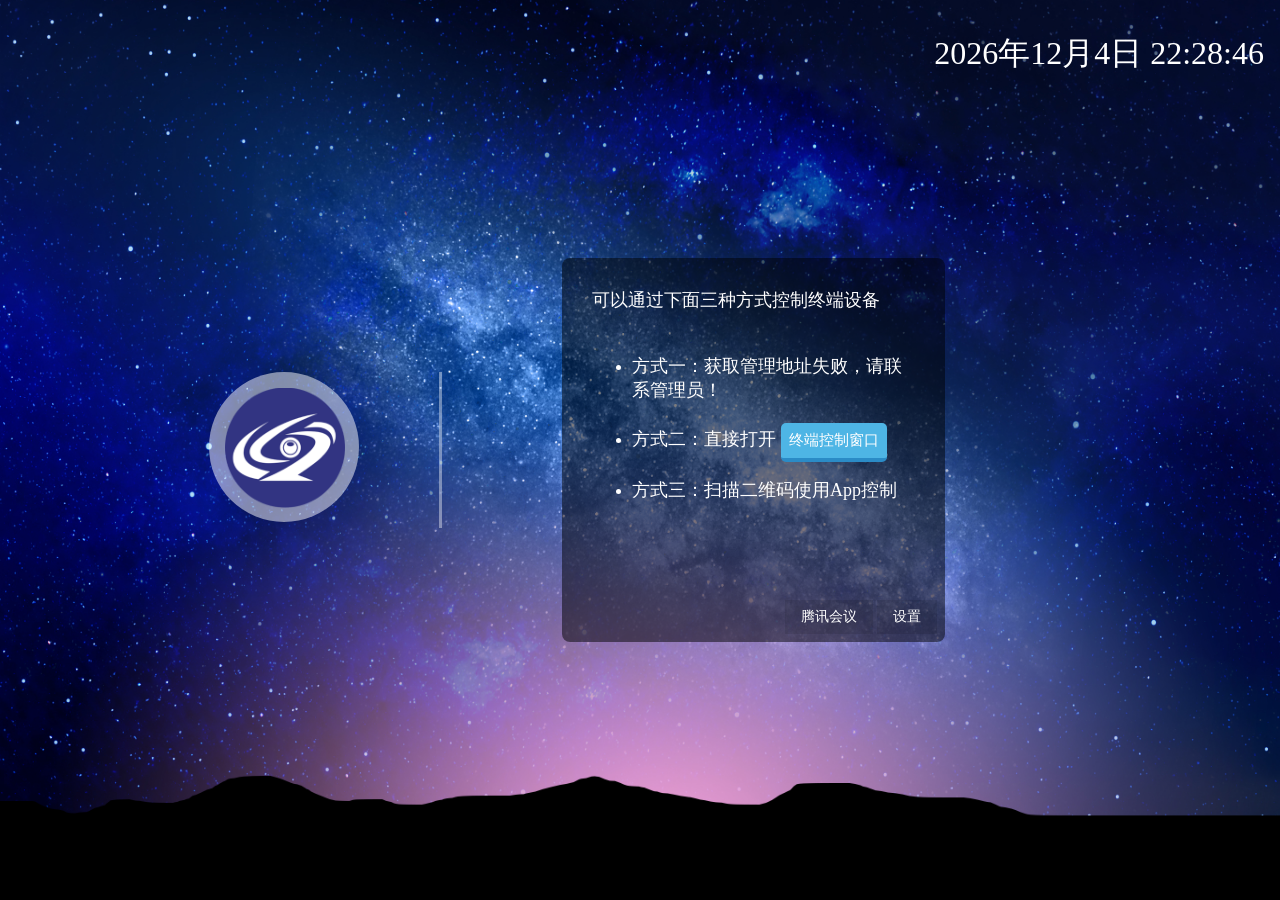
<file: wwwroot/home.html>
﻿<!DOCTYPE html>
<html lang="en">
<head>
    <meta charset="UTF-8">
    <title>远程会诊</title>
    <script src='libs/jquery-3.1.1.min.js'></script>
    <script src="libs/qrcode.min.js"></script>
    <style>
        body {
            height: 100vh;
            padding: 0;
            margin: 0;
            text-align: center;
            overflow: hidden;
            background: url("res/img/background_img.jpg") no-repeat;
            background-size: 100% 100%;
            font-family: "YouYuan";

            -webkit-user-select: none;
            -moz-user-select: none;
            -ms-user-select: none;
            user-select: none;
        }

        p {
            font-size: xx-large;
        }

        span {
            font-size: large;
        }

        #div_content {
            width: 100vw;
            height: 100vh;
            display: flex;
            align-items: center;
            justify-content: center;
        }

        .div_logo {
            flex: 1;
            padding-right: 80px;
            box-sizing: border-box;
            text-align: right;
            border-right: 3px solid rgba(255, 255, 255, 0.4);
        }

        .div_detail {
            flex: 2;
            padding-left: 120px;
            text-align: left;
            box-sizing: border-box;
            /*border-left: 1px solid #a0a0a0;*/
        }

        #div_title_bar {
            position: absolute;
            top: 0;
            right: 0;
            width: 100%;
            height: auto;
        }

        #date_time {
            float: right;
            color: white;
            margin-right: 16px;
        }

        .terminal_text {
            position: relative;
            width: 45%;
            text-align: left;
            /*border: 1px solid red;*/
            padding: 30px;
            background: rgba(0, 0, 0, 0.5);
            border-radius: 8px;
            color: #fff;
        }

        video {
            position: fixed;
            top: 0;
            left: 0;
            z-index: -99;
        }

        .terminal_btn {
            background: #4eb5e5;
            /*border: 1px solid;*/
            padding: 8px;
            border-radius: 5px;
            font-size: 15px;
            border: none;
            border-bottom: 4px solid #2b8bc6;
            color: #ffffff;
            margin-top: 5px;
        }

        .custom_button {
            display: inline-flex;
            align-items: center;
            justify-content: center;
            white-space: nowrap;
            box-sizing: border-box;
            padding: 8px 16px;
            background-color: rgba(0, 0, 0, 0.1);
            color: white;
            border: none;
            cursor: pointer;
            user-select: none;
            font-size: 14px;
        }

        .custom_button:hover {
            background-color: rgba(0, 0, 0, 0.2);
        }

        .custom_button:active {
            background-color: rgba(0, 0, 0, 0.3);
        }

        .hidden {
            display: none;
        }

        .showPromptDiv {
            position: absolute;
            display: flex;
            justify-content: center;
            align-items: center;
            top: 0;
            left: 0;
            width: 100%;
            height: 100%;
            background-color: rgba(0, 0, 0, 90%);
        }
    </style>
</head>
<body oncontextmenu=self.event.returnValue=false>
<!--<video width="100%" autoplay loop>-->
<!--    <source src="res/video/background_video.mp4" type="video/mp4">-->
<!--</video>-->
<!--<img style="width: 100%;height: 100%;margin: 0;padding: 0;z-index: -1" src="res/img/background_img.jpg"/>-->
<div id="div_content">
    <div class="div_logo">
        <div style="display:inline-block;width: 150px;height: 150px;background-color: rgba(255,255,255,0.5);border-radius: 50%">
            <img style="width: 120px;height: 120px;margin: 16px" src="res/img/logo_lss.png" alt="lssvc"/>
        </div>
    </div>
    <div class="div_detail">
        <div class="terminal_text">
            <span>可以通过下面三种方式控制终端设备</span>
            <ul style="margin-top: 42px">
                <li style="margin-bottom: 16px"><span id="tx_web_service_url">xxx</span></li>
                <li style="margin-bottom: 16px">
                    <span>方式二：直接打开 <button onclick="onOpenAppClick()" class="terminal_btn">终端控制窗口</button></span>
                </li>
                <li><span>方式三：扫描二维码使用App控制</span></li>
            </ul>
            <div style="width: 100%;text-align: center">
                <div id="div_qrcode" style="display:inline-block;width: 90px;height: 90px"></div>
            </div>
            <div style="position: absolute;right: 8px;bottom:8px">
                <button class="custom_button" onclick="onOpenTencentRoomsClick()">腾讯会议</button>
                <button class="custom_button" onclick="onOpenSettingClick()">设置</button>
            </div>
        </div>
    </div>
</div>
<div id="div_title_bar">
    <p id="date_time"></p>
</div>
<div id="div_camera_closed_prompt" class="hidden">
    <div style="color: white;width: 480px">
        运行腾讯会议Rooms时会在本软件种停用摄像头，以防止设备占用。
        <br>要恢复使用本软件的话，请先确认腾讯会议Rooms已经退出，之后点击“确定”按钮以恢复使用。
        <br><br>
        <button class="terminal_btn" onclick="onStartCameraClick()">&nbsp;&nbsp;确定&nbsp;&nbsp;</button>
    </div>
</div>
<script>

    let result = '...';

    try {
        result = JSProxy.getWebServiceUrl()
    } catch (e) {
        result = undefined
        console.log(e)
    }

    if (result) {
        $('#tx_web_service_url').html(`方式一：在浏览器打开链接 ${result}`)
        generateQCode()
    } else {
        $('#tx_web_service_url').html(`方式一：获取管理地址失败，请联系管理员！`)
    }

    function generateQCode() {
        // $('#a_android').attr('href', 'android.html');
        new QRCode(document.getElementById("div_qrcode"), {
            text: result,
            width: 90,
            height: 90,
            colorDark: "#000000",
            colorLight: "#ffffff",
            correctLevel: QRCode.CorrectLevel.H
        });
    }

    function onOpenAppClick() {
        try {
            JSProxy.openAppWindow()
        } catch (e) {
            console.log(e)
        }
    }

    function onOpenSettingClick() {
        try {
            JSProxy.openSettingWindow()
        } catch (e) {
            console.log(e)
        }
    }

    function onOpenTencentRoomsClick() {
        // console.log('isCameraOpened',JSProxy.isCameraOpened())
        try {
            // if (JSProxy.isCameraOpened() === true) {
                $('#div_camera_closed_prompt').removeClass('hidden').addClass('showPromptDiv')
                JSProxy.closeCamera()
            // }
            JSProxy.openTencentRooms()
        } catch (e) {
            console.log(e)
        }
    }

    function onStartCameraClick() {
        try {
            $('#div_camera_closed_prompt').addClass('hidden').removeClass('showPromptDiv')
            JSProxy.openCamera()
        } catch (e) {
            console.log(e)
        }
    }

    function getDate() {
        var time = new Date()
        var Years = time.getFullYear()
        var Month = time.getMonth() + 1
        var Day = time.getDate()
        var Hour = time.toLocaleTimeString('chinese', {hour12: false})
        $('#date_time').html(`<test>${Years}年${Month}月${Day}日 ${Hour}</test>`)
    }

    getDate()

    setInterval(function () {
        getDate()
    }, 1000)
</script>
</body>
</html>
</file>
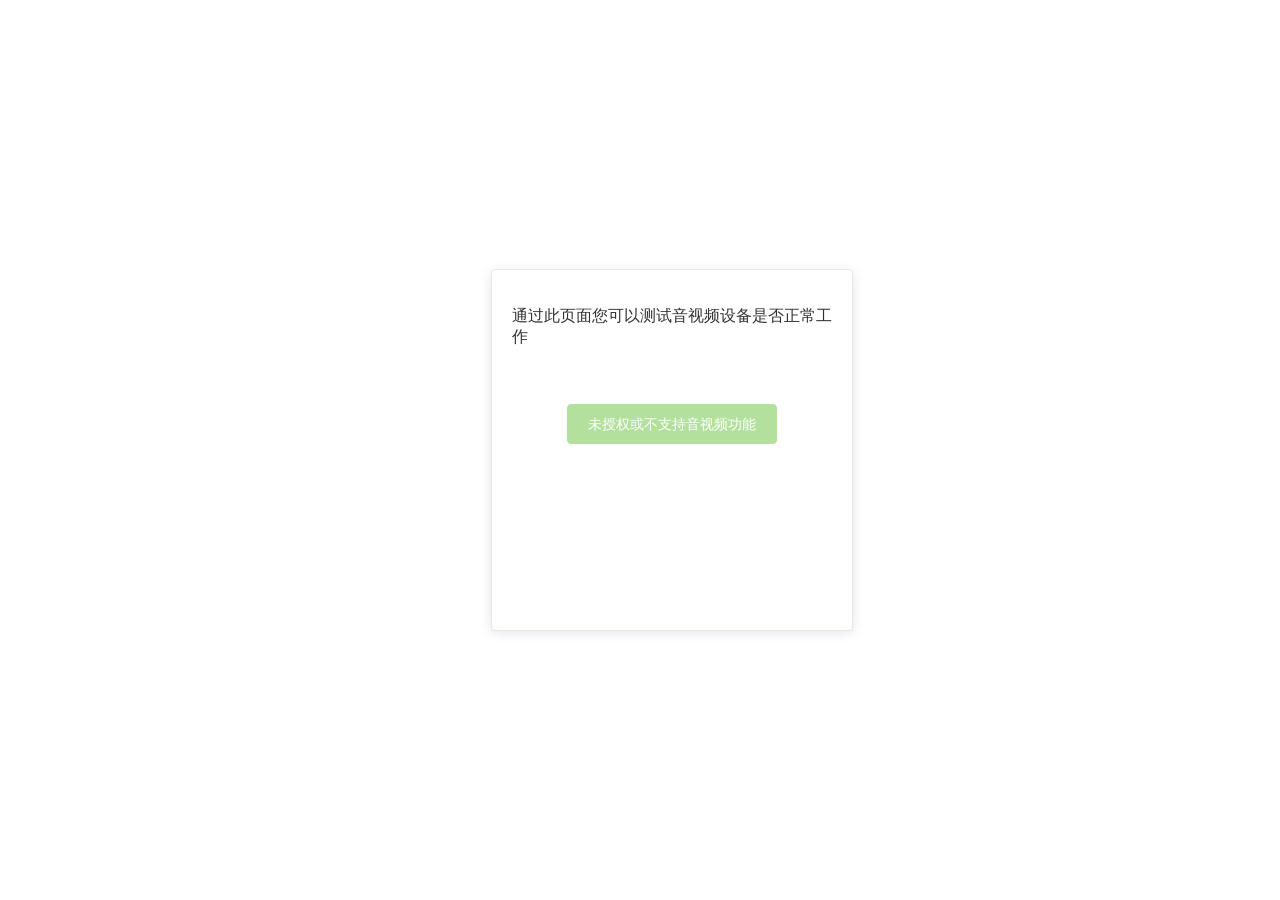
<file: wwwroot/vue_app_av_check/av_check.html>
﻿<!DOCTYPE html>
<html lang="en">
<head>
    <meta charset="UTF-8">
    <meta name="viewport" content="width=device-width, initial-scale=1, shrink-to-fit=no"/>
    <meta http-equiv="x-ua-compatible" content="ie=edge"/>
    <title>设置</title>
    <!--css-->
    <link rel="stylesheet" href="../libs/element_ui/element_ui_1.2.0-beta.6.css">
    <link rel="stylesheet" href="../res/img.css">
    <link rel="stylesheet" href="../res/ali/iconfont.css">
    <link rel="stylesheet" href="../index.css">
    <!-- 必要库 -->
    <script src='../libs/jquery-3.1.1.min.js'></script>
    <!-- vue -->
    <script src="../libs/vue/vue.3.2.26.js"></script>
    <script src="../libs/vue/vue-router.4.0.12.js"></script>
    <script src="../libs/vue/httpVueLoader_1.4.2.js"></script>
    <!-- eui -->
    <script src="../libs/element_ui/element_plus_1.2.0-beta.6.js"></script>
    <script src="../libs/element_ui/element-resize-detector.min.js"></script>
    <script src="../res/language.js"></script>
    <style>
        html, body, #app, #router-view {
            margin: 0;
            height: 100%;
            font-family: "YouYuan";
        }
    </style>
</head>
<body onload="onload()" onbeforeunload="beforeunload()" oncontextmenu=self.event.returnValue=false>
<div id="app">
    <router-view id="router-view"></router-view>
</div>
<script>
    function onload() {

    }

    function beforeunload() {
        //todo 停止预览摄像头
    }

    //----------------------------------Vue------------------------------------
    const app = Vue.createApp({})
    const router = VueRouter.createRouter({
        history: VueRouter.createWebHashHistory(),
        routes: [
            {
                path: '/', name: 'Welcome', component: httpVueLoader('PageWelcome.vue'),
            },
            {
                path: '/check_camera', name: 'CheckCamera', component: httpVueLoader('PageCheckCamera.vue'),
            },
            {
                path: '/check_microphone', name: 'CheckMicrophone', component: httpVueLoader('PageCheckMicrophone.vue'),
            },
            {
                path: '/check_speaker', name: 'CheckSpeaker', component: httpVueLoader('PageCheckSpeaker.vue'),
            },
        ]
    })
    app.use(router)
    app.use(ElementPlus)
    app.use(elementResizeDetectorMaker)
    app.mount('#app')
    //----------------------------------Vue------------------------------------
    let elm_loading;

    function showLoading(msg = '请稍等......') {
        elm_loading = ElementPlus.ElLoading.service({
            lock: true,
            text: msg,
            background: 'rgba(0, 0, 0, 0.7)',
        })
    }

    function closeLoading() {
        elm_loading.close();
    }

    function debounce(fn, delay, isImmediate) {
        var timer = null;  //初始化timer，作为计时清除依据
        return function () {
            let context = this;  //获取函数所在作用域this
            let args = arguments;  //取得传入参数
            clearTimeout(timer);
            if (isImmediate && timer === null) {
                //时间间隔外立即执行
                fn.apply(context, args);
                timer = 0;
                return;
            }
            timer = setTimeout(function () {
                fn.apply(context, args);
                timer = null;
            }, delay);
        }
    }

</script>
</body>
</html>
</file>
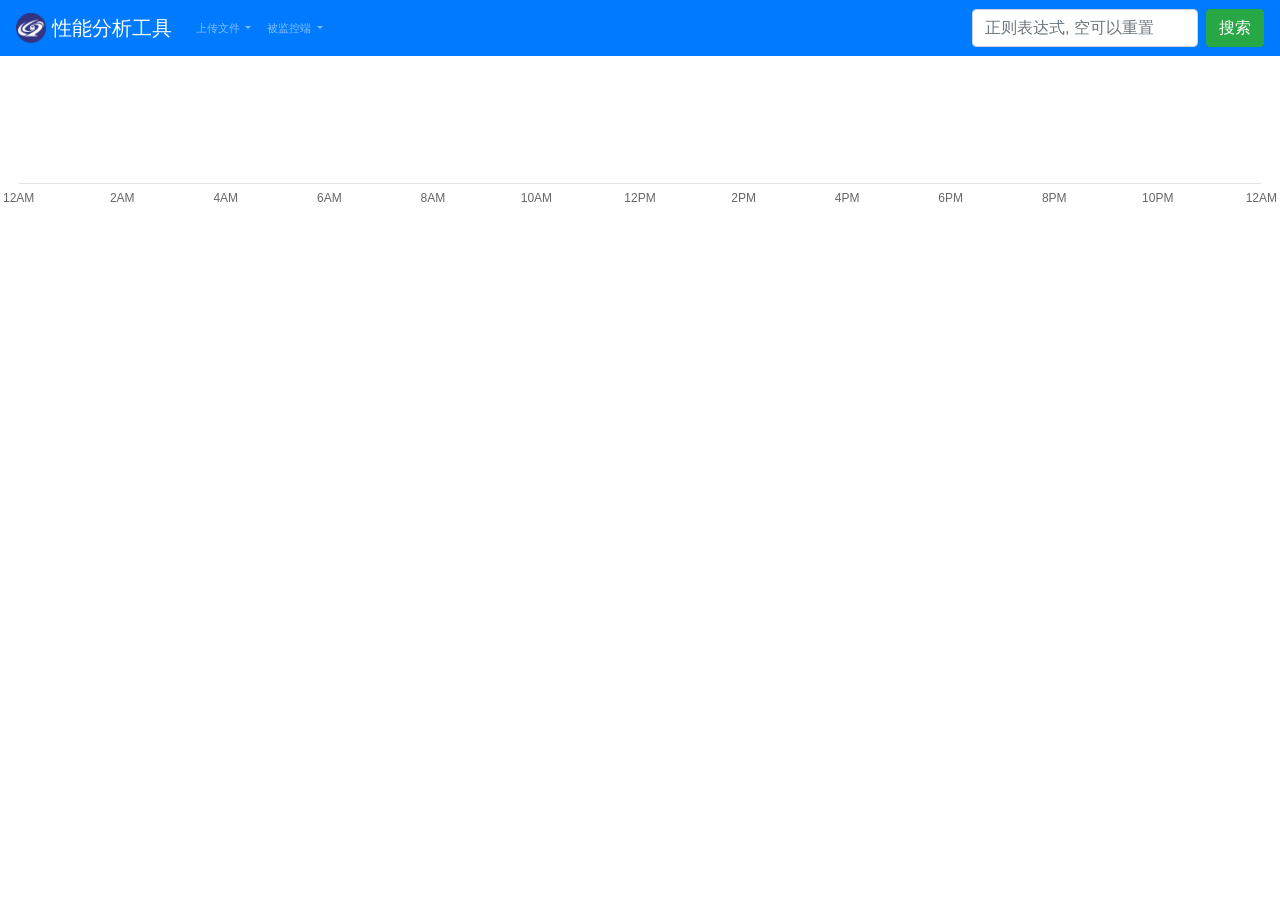
<file: wwwroot/libs/logtool/VideoLog.html>
<!doctype html>
<html lang="en">
<head>
	<title>性能分析工具</title>
	<!-- Required meta tags -->
	<meta charset="utf-8">
	<meta name="viewport" content="width=device-width, initial-scale=1, shrink-to-fit=no">

	<!-- Bootstrap CSS -->
	<link rel="stylesheet" href="bootstrap.min.css" />
	<!-- Optional JavaScript -->
	<!-- jQuery first, then Popper.js, then Bootstrap JS -->
	<script src="./jquery-3.2.1.min.js"></script>
	<script src="./popper.min.js"></script>
	<script src="./bootstrap.bundle.min.js"></script>
	<script src="./jquery.jsonview.1.2.3.min.js"></script>
	<link href="./jquery.jsonview.1.2.3.min.css" rel="stylesheet" type="text/css" >
	<link href="VidyoLog.css" rel="stylesheet" type="text/css" >
	<script src="VidyoLog.js"></script>
	<script src="./Chart.bundle.2.7.1.min.js"></script>
	<script type="text/javascript">
		function VidyoLogViewer() {
			var logServers = []; /* store servers */
			var serverId = 1;
			var searchString = "";
			var vidyoLog;

			this.Init = function(containerDivId) {

				function InitialLayout(containerDivId) {
					vidyoLog = new VidyoLog("rootElement");

					$("#fileLog").bind('input propertychange', function() {
						vidyoLog.ProcessLogFile($(this).val());
						$(this).val("");
					});
					$("#serverLog").click(function(e){
						AddServer($("#serverLogInput").val(), $("#serverLogInput").val());
					});
					$("#filterLog").keyup(function(e){
						var code = (e.keyCode ? e.keyCode : e.which);
						if(code == 13) { //Enter keycode
							var value = $(this).val();
							var valueTrim = value.slice(0,-1);
							$(this).val(valueTrim);
							vidyoLog.SetServerSideFilter(valueTrim);
						}
					});
					$("#searchLog").click(function(){
						vidyoLog.Search($("#searchLogInput").val());
						return false;
					});
				}

				function AddServer(serverName, serverHOST) {
					var html = '<a class="dropdown-item" id="serverIDRemove-' + serverId + '" href="#"><button type="button" id="serverIDRemoveButton-' + serverId + '" class="btn btn-secondary btn-sm">x</button> ' + serverName + '</a>';

					$("#logServers").append(html);
					$("#serverIDRemoveButton-" + serverId).data("serverHOST", serverHOST);
					$("#serverIDRemoveButton-" + serverId).data("serverId", serverId);
					$("#serverIDRemoveButton-" + serverId).click(function() {
						var serverId = $(this).data("serverId");
						var serverHOST = $(this).data("serverHOST");
						$("#serverIDRemove-" + serverId).remove();
						vidyoLog.RemoveServer(serverHOST);
					});
					vidyoLog.AddServer(serverName, serverHOST);
					serverId++;
				}
				InitialLayout(containerDivId);
				AddServer("localhost:7776", "localhost:7776");

			}
		};

		$(document).ready(function()
		{
			vidyoLogViewer = new VidyoLogViewer();
			vidyoLogViewer.Init("rootElement");
		});
	</script>
</head>
<body>
<!-- Image and text -->
<nav class="navbar navbar-expand-lg navbar-dark bg-primary sticky-top">
	<a class="navbar-brand" href="#">
		<img src="logo_lss.png" width="30" height="30" class="d-inline-block align-top" alt="">
		性能分析工具
	</a>
	<div class="collapse navbar-collapse" id="navbarNavDropdown">
		<ul class="navbar-nav">
			<li class="nav-item dropdown">
				<a class="nav-link dropdown-toggle" href="#" id="navbarDropdownMenuLink" data-toggle="dropdown" aria-haspopup="true" aria-expanded="false">
					上传文件
				</a>
				<div class="dropdown-menu" aria-labelledby="navbarDropdownMenuLink">
					<a class="dropdown-item" href="#">
						<div class="form-group">
							<textarea class="form-control mr-sm-2" type="search" placeholder="Paste file here" aria-label="Upload" id="fileLog" ></textarea>
						</div>
					</a>
					<div class="dropdown-item" id="processing"></div>
				</div>
			</li>
			<li class="nav-item dropdown">
				<a class="nav-link dropdown-toggle" href="#" id="navbarDropdownMenuLink" data-toggle="dropdown" aria-haspopup="true" aria-expanded="false">
					被监控端
				</a>
				<div class="dropdown-menu" id="logServers" aria-labelledby="navbarDropdownMenuLink">
					<a class="dropdown-item" href="#">
						<form class="form-inline inlineBlock">
							<input class="form-control mr-sm-2" type="search" placeholder="设备IP地址 : 端口" aria-label="Upload" id="serverLogInput">
							<button class="btn btn-success my-2 my-sm-0" type="submit" id="serverLog">添加</button>
						</form>
					</a>
				</div>
			</li>
		</ul>
	</div>
	<form class="form-inline">
		<input class="form-control mr-sm-2" type="search" placeholder="正则表达式, 空可以重置" aria-label="Search" id="searchLogInput">
		<button class="btn btn-success my-2 my-sm-0" type="submit" id="searchLog">搜索</button>
	</form>
</nav>
<div id="rootElement"></div>
<!-- <div id="rootElement" style="width:100%;height:100%">Hello, world!</div>
-->
</body>
</html>
</file>
<file: wwwroot/libs/element_ui/element_ui_1.2.0-beta.6.css>
@charset "UTF-8";:root{--el-color-white:#ffffff;--el-color-black:#000000;--el-color-primary:#409eff;--el-color-primary-light-1:#53a8ff;--el-color-primary-light-2:#66b1ff;--el-color-primary-light-3:#79bbff;--el-color-primary-light-4:#8cc5ff;--el-color-primary-light-5:#a0cfff;--el-color-primary-light-6:#b3d8ff;--el-color-primary-light-7:#c6e2ff;--el-color-primary-light-8:#d9ecff;--el-color-primary-light-9:#ecf5ff;--el-color-success:#67c23a;--el-color-success-light:#e1f3d8;--el-color-success-lighter:#f0f9eb;--el-color-warning:#e6a23c;--el-color-warning-light:#faecd8;--el-color-warning-lighter:#fdf6ec;--el-color-danger:#f56c6c;--el-color-danger-light:#fde2e2;--el-color-danger-lighter:#fef0f0;--el-color-error:#f56c6c;--el-color-error-light:#fde2e2;--el-color-error-lighter:#fef0f0;--el-color-info:#909399;--el-color-info-light:#e9e9eb;--el-color-info-lighter:#f4f4f5;--el-bg-color:#f5f7fa;--el-border-width-base:1px;--el-border-style-base:solid;--el-border-color-hover:var(--el-text-color-placeholder);--el-border-base:var(--el-border-width-base) var(--el-border-style-base) var(--el-border-color-base);--el-svg-monochrome-grey:#dcdde0;--el-fill-base:var(--el-color-white);--el-font-size-extra-large:20px;--el-font-size-large:18px;--el-font-size-medium:16px;--el-font-size-base:14px;--el-font-size-small:13px;--el-font-size-extra-small:12px;--el-font-weight-primary:500;--el-font-line-height-primary:24px;--el-text-color-disabled-base:#bbb;--el-index-normal:1;--el-index-top:1000;--el-index-popper:2000;--el-text-color-primary:#303133;--el-text-color-regular:#606266;--el-text-color-secondary:#909399;--el-text-color-placeholder:#c0c4cc;--el-border-color-base:#dcdfe6;--el-border-color-light:#e4e7ed;--el-border-color-lighter:#ebeef5;--el-border-color-extra-light:#f2f6fc;--el-border-radius-base:4px;--el-border-radius-small:2px;--el-border-radius-round:20px;--el-border-radius-circle:100%;--el-box-shadow-base:0 2px 4px rgba(0, 0, 0, 0.12),0 0 6px rgba(0, 0, 0, 0.04);--el-box-shadow-light:0 2px 12px 0 rgba(0, 0, 0, 0.1);--el-disabled-bg-color:var(--el-bg-color);--el-disabled-text-color:var(--el-text-color-placeholder);--el-disabled-border-color:var(--el-border-color-light);--el-transition-duration:0.3s;--el-transition-duration-fast:0.2s;--el-transition-function-ease-in-out-bezier:cubic-bezier(0.645, 0.045, 0.355, 1);--el-transition-function-fast-bezier:cubic-bezier(0.23, 1, 0.32, 1);--el-transition-all:all var(--el-transition-duration) var(--el-transition-function-ease-in-out-bezier);--el-transition-fade:opacity var(--el-transition-duration) var(--el-transition-function-fast-bezier);--el-transition-md-fade:transform var(--el-transition-duration) var(--el-transition-function-fast-bezier),opacity var(--el-transition-duration) var(--el-transition-function-fast-bezier);--el-transition-fade-linear:opacity var(--el-transition-duration-fast) linear;--el-transition-border:border-color var(--el-transition-duration-fast) var(--el-transition-function-ease-in-out-bezier);--el-transition-color:color var(--el-transition-duration-fast) var(--el-transition-function-ease-in-out-bezier)}.fade-in-linear-enter-active,.fade-in-linear-leave-active{transition:var(--el-transition-fade-linear)}.fade-in-linear-enter-from,.fade-in-linear-leave-to{opacity:0}.el-fade-in-linear-enter-active,.el-fade-in-linear-leave-active{transition:var(--el-transition-fade-linear)}.el-fade-in-linear-enter-from,.el-fade-in-linear-leave-to{opacity:0}.el-fade-in-enter-active,.el-fade-in-leave-active{transition:all var(--el-transition-duration) cubic-bezier(.55,0,.1,1)}.el-fade-in-enter-from,.el-fade-in-leave-active{opacity:0}.el-zoom-in-center-enter-active,.el-zoom-in-center-leave-active{transition:all var(--el-transition-duration) cubic-bezier(.55,0,.1,1)}.el-zoom-in-center-enter-from,.el-zoom-in-center-leave-active{opacity:0;transform:scaleX(0)}.el-zoom-in-top-enter-active,.el-zoom-in-top-leave-active{opacity:1;transform:scaleY(1);transition:var(--el-transition-md-fade);transform-origin:center top}.el-zoom-in-top-enter-active[data-popper-placement^=top],.el-zoom-in-top-leave-active[data-popper-placement^=top]{transform-origin:center bottom}.el-zoom-in-top-enter-from,.el-zoom-in-top-leave-active{opacity:0;transform:scaleY(0)}.el-zoom-in-bottom-enter-active,.el-zoom-in-bottom-leave-active{opacity:1;transform:scaleY(1);transition:var(--el-transition-md-fade);transform-origin:center bottom}.el-zoom-in-bottom-enter-from,.el-zoom-in-bottom-leave-active{opacity:0;transform:scaleY(0)}.el-zoom-in-left-enter-active,.el-zoom-in-left-leave-active{opacity:1;transform:scale(1,1);transition:var(--el-transition-md-fade);transform-origin:top left}.el-zoom-in-left-enter-from,.el-zoom-in-left-leave-active{opacity:0;transform:scale(.45,.45)}.collapse-transition{transition:var(--el-transition-duration) height ease-in-out,var(--el-transition-duration) padding-top ease-in-out,var(--el-transition-duration) padding-bottom ease-in-out}.horizontal-collapse-transition{transition:var(--el-transition-duration) width ease-in-out,var(--el-transition-duration) padding-left ease-in-out,var(--el-transition-duration) padding-right ease-in-out}.el-list-enter-active,.el-list-leave-active{transition:all 1s}.el-list-enter-from,.el-list-leave-active{opacity:0;transform:translateY(-30px)}.el-opacity-transition{transition:opacity var(--el-transition-duration) cubic-bezier(.55,0,.1,1)}.el-icon-loading{animation:rotating 2s linear infinite}.el-icon--right{margin-left:5px}.el-icon--left{margin-right:5px}@keyframes rotating{0%{transform:rotateZ(0)}100%{transform:rotateZ(360deg)}}.el-icon{--color:inherit;height:1em;width:1em;line-height:1em;text-align:center;display:inline-block;position:relative;fill:currentColor;color:var(--color);font-size:inherit}.el-icon.is-loading{animation:rotating 2s linear infinite}.el-icon svg{height:1em;width:1em}.el-affix--fixed{position:fixed}.el-alert{--el-alert-padding:8px 16px;--el-alert-border-radius-base:var(--el-border-radius-base);--el-alert-title-font-size:13px;--el-alert-description-font-size:12px;--el-alert-close-font-size:12px;--el-alert-close-customed-font-size:13px;--el-alert-icon-size:16px;--el-alert-icon-large-size:28px;width:100%;padding:var(--el-alert-padding);margin:0;box-sizing:border-box;border-radius:var(--el-alert-border-radius-base);position:relative;background-color:var(--el-color-white);overflow:hidden;opacity:1;display:flex;align-items:center;transition:opacity var(--el-transition-duration-fast)}.el-alert.is-light .el-alert__closebtn{color:var(--el-text-color-placeholder)}.el-alert.is-dark .el-alert__closebtn{color:var(--el-color-white)}.el-alert.is-dark .el-alert__description{color:var(--el-color-white)}.el-alert.is-center{justify-content:center}.el-alert--success{--el-alert-bg-color:#f0f9eb}.el-alert--success.is-light{background-color:var(--el-alert-bg-color);color:var(--el-color-success)}.el-alert--success.is-light .el-alert__description{color:var(--el-color-success)}.el-alert--success.is-dark{background-color:var(--el-color-success);color:var(--el-color-white)}.el-alert--info{--el-alert-bg-color:#f4f4f5}.el-alert--info.is-light{background-color:var(--el-alert-bg-color);color:var(--el-color-info)}.el-alert--info.is-light .el-alert__description{color:var(--el-color-info)}.el-alert--info.is-dark{background-color:var(--el-color-info);color:var(--el-color-white)}.el-alert--warning{--el-alert-bg-color:#fdf6ec}.el-alert--warning.is-light{background-color:var(--el-alert-bg-color);color:var(--el-color-warning)}.el-alert--warning.is-light .el-alert__description{color:var(--el-color-warning)}.el-alert--warning.is-dark{background-color:var(--el-color-warning);color:var(--el-color-white)}.el-alert--error{--el-alert-bg-color:#fef0f0}.el-alert--error.is-light{background-color:var(--el-alert-bg-color);color:var(--el-color-error)}.el-alert--error.is-light .el-alert__description{color:var(--el-color-error)}.el-alert--error.is-dark{background-color:var(--el-color-error);color:var(--el-color-white)}.el-alert__content{display:table-cell;padding:0 8px}.el-alert__icon{font-size:var(--el-alert-icon-size);width:var(--el-alert-icon-size)}.el-alert__icon.is-big{font-size:var(--el-alert-icon-large-size);width:var(--el-alert-icon-large-size)}.el-alert__title{font-size:var(--el-alert-title-font-size);line-height:18px}.el-alert__title.is-bold{font-weight:700}.el-alert .el-alert__description{font-size:var(--el-alert-description-font-size);margin:5px 0 0 0}.el-alert__closebtn{font-size:var(--el-alert-close-font-size);opacity:1;position:absolute;top:12px;right:15px;cursor:pointer}.el-alert__closebtn.is-customed{font-style:normal;font-size:var(--el-alert-close-customed-font-size);top:9px}.el-alert-fade-enter-from,.el-alert-fade-leave-active{opacity:0}.el-aside{--el-aside-width:300px;overflow:auto;box-sizing:border-box;flex-shrink:0;width:var(--el-aside-width)}.el-autocomplete{position:relative;display:inline-block}.el-autocomplete__popper.el-popper[role=tooltip]{background:#fff;border:1px solid var(--el-border-color-light);box-shadow:var(--el-box-shadow-light)}.el-autocomplete__popper.el-popper[role=tooltip] .el-popper__arrow::before{border:1px solid var(--el-border-color-light)}.el-autocomplete__popper.el-popper[role=tooltip][data-popper-placement^=top] .el-popper__arrow::before{border-top-color:transparent;border-left-color:transparent}.el-autocomplete__popper.el-popper[role=tooltip][data-popper-placement^=bottom] .el-popper__arrow::before{border-bottom-color:transparent;border-right-color:transparent}.el-autocomplete__popper.el-popper[role=tooltip][data-popper-placement^=left] .el-popper__arrow::before{border-left-color:transparent;border-bottom-color:transparent}.el-autocomplete__popper.el-popper[role=tooltip][data-popper-placement^=right] .el-popper__arrow::before{border-right-color:transparent;border-top-color:transparent}.el-autocomplete-suggestion{border-radius:var(--el-border-radius-base);box-sizing:border-box}.el-autocomplete-suggestion__wrap{max-height:280px;padding:10px 0;box-sizing:border-box}.el-autocomplete-suggestion__list{margin:0;padding:0}.el-autocomplete-suggestion li{padding:0 20px;margin:0;line-height:34px;cursor:pointer;color:var(--el-text-color-regular);font-size:var(--el-font-size-base);list-style:none;text-align:left;white-space:nowrap;overflow:hidden;text-overflow:ellipsis}.el-autocomplete-suggestion li:hover{background-color:var(--el-bg-color)}.el-autocomplete-suggestion li.highlighted{background-color:var(--el-bg-color)}.el-autocomplete-suggestion li.divider{margin-top:6px;border-top:1px solid var(--el-color-black)}.el-autocomplete-suggestion li.divider:last-child{margin-bottom:-6px}.el-autocomplete-suggestion.is-loading li{text-align:center;height:100px;line-height:100px;font-size:20px;color:var(--el-text-color-secondary)}.el-autocomplete-suggestion.is-loading li::after{display:inline-block;content:"";height:100%;vertical-align:middle}.el-autocomplete-suggestion.is-loading li:hover{background-color:var(--el-color-white)}.el-autocomplete-suggestion.is-loading .el-icon-loading{vertical-align:middle}.el-avatar{--el-avatar-text-color:#fff;--el-avatar-bg-color:#c0c4cc;--el-avatar-text-font-size:14px;--el-avatar-icon-font-size:18px;--el-avatar-border-radius:var(--el-border-radius-base);--el-avatar-large-size:40px;--el-avatar-medium-size:36px;--el-avatar-small-size:28px;display:inline-block;box-sizing:border-box;text-align:center;overflow:hidden;color:var(--el-avatar-text-color);background:var(--el-avatar-bg-color);width:var(--el-avatar-large-size);height:var(--el-avatar-large-size);line-height:var(--el-avatar-large-size);font-size:var(--el-avatar-text-font-size)}.el-avatar>img{display:block;height:100%;vertical-align:middle}.el-avatar--circle{border-radius:50%}.el-avatar--square{border-radius:var(--el-avatar-border-radius)}.el-avatar--icon{font-size:var(--el-avatar-icon-font-size)}.el-avatar--small{width:var(--el-avatar-small-size);height:var(--el-avatar-small-size);line-height:var(--el-avatar-small-size)}.el-avatar--medium{width:var(--el-avatar-medium-size);height:var(--el-avatar-medium-size);line-height:var(--el-avatar-medium-size)}.el-avatar--large{width:var(--el-avatar-large-size);height:var(--el-avatar-large-size);line-height:var(--el-avatar-large-size)}.el-backtop{--el-backtop-bg-color:var(--el-color-white);--el-backtop-text-color:var(--el-color-primary);--el-backtop-hover-bg-color:var(--el-border-color-extra-light);position:fixed;background-color:var(--el-backtop-bg-color);width:40px;height:40px;border-radius:50%;color:var(--el-backtop-text-color);display:flex;align-items:center;justify-content:center;font-size:20px;box-shadow:0 0 6px rgba(0,0,0,.12);cursor:pointer;z-index:5}.el-backtop:hover{background-color:var(--el-backtop-hover-bg-color)}.el-backtop__icon{font-size:20px}.el-badge{--el-badge-bg-color:var(--el-color-danger);--el-badge-radius:10px;--el-badge-font-size:12px;--el-badge-padding:6px;--el-badge-size:18px;position:relative;vertical-align:middle;display:inline-block}.el-badge__content{background-color:var(--el-badge-bg-color);border-radius:var(--el-badge-radius);color:var(--el-color-white);display:inline-block;font-size:var(--el-badge-font-size);height:var(--el-badge-size);line-height:var(--el-badge-size);padding:0 var(--el-badge-padding);text-align:center;white-space:nowrap;border:1px solid var(--el-color-white)}.el-badge__content.is-fixed{position:absolute;top:0;right:calc(1px + var(--el-badge-size)/ 2);transform:translateY(-50%) translateX(100%)}.el-badge__content.is-fixed.is-dot{right:5px}.el-badge__content.is-dot{height:8px;width:8px;padding:0;right:0;border-radius:50%}.el-badge__content--primary{background-color:var(--el-color-primary)}.el-badge__content--success{background-color:var(--el-color-success)}.el-badge__content--warning{background-color:var(--el-color-warning)}.el-badge__content--info{background-color:var(--el-color-info)}.el-badge__content--danger{background-color:var(--el-color-danger)}.el-breadcrumb{font-size:14px;line-height:1}.el-breadcrumb::after,.el-breadcrumb::before{display:table;content:""}.el-breadcrumb::after{clear:both}.el-breadcrumb__separator{margin:0 9px;font-weight:700;color:var(--el-text-color-placeholder)}.el-breadcrumb__separator.el-icon{margin:0 6px;font-weight:400}.el-breadcrumb__separator.el-icon svg{vertical-align:middle}.el-breadcrumb__item{float:left}.el-breadcrumb__inner{color:var(--el-text-color-regular)}.el-breadcrumb__inner a,.el-breadcrumb__inner.is-link{font-weight:700;text-decoration:none;transition:var(--el-transition-color);color:var(--el-text-color-primary)}.el-breadcrumb__inner a:hover,.el-breadcrumb__inner.is-link:hover{color:var(--el-color-primary);cursor:pointer}.el-breadcrumb__item:last-child .el-breadcrumb__inner,.el-breadcrumb__item:last-child .el-breadcrumb__inner a,.el-breadcrumb__item:last-child .el-breadcrumb__inner a:hover,.el-breadcrumb__item:last-child .el-breadcrumb__inner:hover{font-weight:400;color:var(--el-text-color-regular);cursor:text}.el-breadcrumb__item:last-child .el-breadcrumb__separator{display:none}.el-button-group{display:inline-block;vertical-align:middle}.el-button-group::after,.el-button-group::before{display:table;content:""}.el-button-group::after{clear:both}.el-button-group>.el-button{float:left;position:relative}.el-button-group>.el-button+.el-button{margin-left:0}.el-button-group>.el-button:first-child{border-top-right-radius:0;border-bottom-right-radius:0}.el-button-group>.el-button:last-child{border-top-left-radius:0;border-bottom-left-radius:0}.el-button-group>.el-button:first-child:last-child{border-top-right-radius:var(--el-border-radius-base);border-bottom-right-radius:var(--el-border-radius-base);border-top-left-radius:var(--el-border-radius-base);border-bottom-left-radius:var(--el-border-radius-base)}.el-button-group>.el-button:first-child:last-child.is-round{border-radius:var(--el-border-radius-round)}.el-button-group>.el-button:first-child:last-child.is-circle{border-radius:50%}.el-button-group>.el-button:not(:first-child):not(:last-child){border-radius:0}.el-button-group>.el-button:not(:last-child){margin-right:-1px}.el-button-group>.el-button:active,.el-button-group>.el-button:focus,.el-button-group>.el-button:hover{z-index:1}.el-button-group>.el-button.is-active{z-index:1}.el-button-group>.el-dropdown>.el-button{border-top-left-radius:0;border-bottom-left-radius:0;border-left-color:var(--el-button-divide-border-color)}.el-button-group .el-button--primary:first-child{border-right-color:var(--el-button-divide-border-color)}.el-button-group .el-button--primary:last-child{border-left-color:var(--el-button-divide-border-color)}.el-button-group .el-button--primary:not(:first-child):not(:last-child){border-left-color:var(--el-button-divide-border-color);border-right-color:var(--el-button-divide-border-color)}.el-button-group .el-button--success:first-child{border-right-color:var(--el-button-divide-border-color)}.el-button-group .el-button--success:last-child{border-left-color:var(--el-button-divide-border-color)}.el-button-group .el-button--success:not(:first-child):not(:last-child){border-left-color:var(--el-button-divide-border-color);border-right-color:var(--el-button-divide-border-color)}.el-button-group .el-button--warning:first-child{border-right-color:var(--el-button-divide-border-color)}.el-button-group .el-button--warning:last-child{border-left-color:var(--el-button-divide-border-color)}.el-button-group .el-button--warning:not(:first-child):not(:last-child){border-left-color:var(--el-button-divide-border-color);border-right-color:var(--el-button-divide-border-color)}.el-button-group .el-button--danger:first-child{border-right-color:var(--el-button-divide-border-color)}.el-button-group .el-button--danger:last-child{border-left-color:var(--el-button-divide-border-color)}.el-button-group .el-button--danger:not(:first-child):not(:last-child){border-left-color:var(--el-button-divide-border-color);border-right-color:var(--el-button-divide-border-color)}.el-button-group .el-button--info:first-child{border-right-color:var(--el-button-divide-border-color)}.el-button-group .el-button--info:last-child{border-left-color:var(--el-button-divide-border-color)}.el-button-group .el-button--info:not(:first-child):not(:last-child){border-left-color:var(--el-button-divide-border-color);border-right-color:var(--el-button-divide-border-color)}.el-button{--el-button-font-weight:var(--el-font-weight-primary);--el-button-border-color:var(--el-border-color-base);--el-button-bg-color:var(--el-color-white);--el-button-text-color:var(--el-text-color-regular);--el-button-disabled-text-color:var(--el-disabled-text-color);--el-button-disabled-bg-color:var(--el-color-white);--el-button-disabled-border-color:var(--el-border-color-light);--el-button-divide-border-color:rgba(255, 255, 255, 0.5);--el-button-hover-text-color:var(--el-color-white);--el-button-hover-bg-color:var(--el-color-primary-light-9);--el-button-hover-border-color:var(--el-color-primary-light-7);--el-button-active-text-color:var(--el-button-hover-text-color);--el-button-active-border-color:var(--el-color-primary);--el-button-active-bg-color:var(--el-button-hover-bg-color)}.el-button{display:inline-block;line-height:1;min-height:40px;white-space:nowrap;cursor:pointer;background-color:var(--el-button-bg-color,var(--el-color-white));border:var(--el-border-base);border-color:var(--el-button-border-color,var(--el-border-color-base));color:var(--el-button-text-color,var(--el-text-color-regular));-webkit-appearance:none;text-align:center;box-sizing:border-box;outline:0;margin:0;transition:.1s;font-weight:var(--el-button-font-weight);-webkit-user-select:none;user-select:none;padding:12px 20px;font-size:var(--el-font-size-base,14px);border-radius:var(--el-border-radius-base)}.el-button+.el-button{margin-left:10px}.el-button.is-round{padding:12px 20px}.el-button:focus,.el-button:hover{color:var(--el-button-hover-text-color);border-color:var(--el-button-hover-border-color,var(--el-button-hover-bg-color));background-color:var(--el-button-hover-bg-color);outline:0}.el-button:active{color:var(--el-button-active-text-color);border-color:var(--el-button-active-border-color,var(--el-button-active-bg-color));background-color:var(--el-button-active-bg-color,var(--el-button-bg-color));outline:0}.el-button::-moz-focus-inner{border:0}.el-button [class*=el-icon]+span{margin-left:5px}.el-button [class*=el-icon] svg{vertical-align:bottom}.el-button.is-plain{--el-button-active-text-color:#3a8ee6;--el-button-active-border-color:#3a8ee6;--el-button-hover-text-color:var(--el-color-primary);--el-button-hover-bg-color:var(--el-color-white);--el-button-hover-border-color:var(--el-color-primary)}.el-button.is-active{color:var(--el-button-active-text-color);border-color:var(--el-button-active-border-color,--el-button-active-bg-color);background-color:var(--el-button-active-bg-color);outline:0}.el-button.is-disabled,.el-button.is-disabled:focus,.el-button.is-disabled:hover{color:var(--el-button-disabled-text-color);cursor:not-allowed;background-image:none;background-color:var(--el-button-disabled-bg-color);border-color:var(--el-button-disabled-border-color)}.el-button.is-disabled.el-button--text{background-color:transparent}.el-button.is-disabled.is-plain,.el-button.is-disabled.is-plain:focus,.el-button.is-disabled.is-plain:hover{background-color:var(--el-color-white);border-color:var(--el-button-disabled-border-color);color:var(--el-button-disabled-text-color)}.el-button.is-loading{position:relative;pointer-events:none}.el-button.is-loading:before{pointer-events:none;content:"";position:absolute;left:-1px;top:-1px;right:-1px;bottom:-1px;border-radius:inherit;background-color:rgba(255,255,255,.35)}.el-button.is-round{border-radius:var(--el-border-radius-round);padding:12px 23px}.el-button.is-circle{border-radius:50%;padding:12px}.el-button__text--expand{letter-spacing:.3em;margin-right:-.3em}.el-button--default{--el-button-text-color:var(--el-text-color-regular);--el-button-hover-text-color:var(--el-color-primary);--el-button-disabled-text-color:var(--el-text-color-placeholder)}.el-button--primary{--el-button-text-color:var(--el-color-white);--el-button-disabled-text-color:var(--el-color-white)}.el-button--primary.is-plain{--el-button-text-color:var(--el-color-primary);--el-button-bg-color:#ecf5ff;--el-button-border-color:#b3d8ff;--el-button-hover-text-color:var(--el-color-white);--el-button-hover-bg-color:var(--el-color-primary);--el-button-hover-border-color:var(--el-color-primary);--el-button-active-text-color:var(--el-color-white);--el-button-active-border-color:var(--el-color-primary)}.el-button--primary.is-plain.is-disabled,.el-button--primary.is-plain.is-disabled:active,.el-button--primary.is-plain.is-disabled:focus,.el-button--primary.is-plain.is-disabled:hover{color:#8cc5ff;background-color:#ecf5ff;border-color:#d9ecff}.el-button--success{--el-button-text-color:var(--el-color-white);--el-button-disabled-text-color:var(--el-color-white)}.el-button--success.is-plain{--el-button-text-color:var(--el-color-success);--el-button-bg-color:#f0f9eb;--el-button-border-color:#c2e7b0;--el-button-hover-text-color:var(--el-color-white);--el-button-hover-bg-color:var(--el-color-success);--el-button-hover-border-color:var(--el-color-success);--el-button-active-text-color:var(--el-color-white);--el-button-active-border-color:var(--el-color-success)}.el-button--success.is-plain.is-disabled,.el-button--success.is-plain.is-disabled:active,.el-button--success.is-plain.is-disabled:focus,.el-button--success.is-plain.is-disabled:hover{color:#a4da89;background-color:#f0f9eb;border-color:#e1f3d8}.el-button--warning{--el-button-text-color:var(--el-color-white);--el-button-disabled-text-color:var(--el-color-white)}.el-button--warning.is-plain{--el-button-text-color:var(--el-color-warning);--el-button-bg-color:#fdf6ec;--el-button-border-color:#f5dab1;--el-button-hover-text-color:var(--el-color-white);--el-button-hover-bg-color:var(--el-color-warning);--el-button-hover-border-color:var(--el-color-warning);--el-button-active-text-color:var(--el-color-white);--el-button-active-border-color:var(--el-color-warning)}.el-button--warning.is-plain.is-disabled,.el-button--warning.is-plain.is-disabled:active,.el-button--warning.is-plain.is-disabled:focus,.el-button--warning.is-plain.is-disabled:hover{color:#f0c78a;background-color:#fdf6ec;border-color:#faecd8}.el-button--danger{--el-button-text-color:var(--el-color-white);--el-button-disabled-text-color:var(--el-color-white)}.el-button--danger.is-plain{--el-button-text-color:var(--el-color-danger);--el-button-bg-color:#fef0f0;--el-button-border-color:#fbc4c4;--el-button-hover-text-color:var(--el-color-white);--el-button-hover-bg-color:var(--el-color-danger);--el-button-hover-border-color:var(--el-color-danger);--el-button-active-text-color:var(--el-color-white);--el-button-active-border-color:var(--el-color-danger)}.el-button--danger.is-plain.is-disabled,.el-button--danger.is-plain.is-disabled:active,.el-button--danger.is-plain.is-disabled:focus,.el-button--danger.is-plain.is-disabled:hover{color:#f9a7a7;background-color:#fef0f0;border-color:#fde2e2}.el-button--info{--el-button-text-color:var(--el-color-white);--el-button-disabled-text-color:var(--el-color-white)}.el-button--info.is-plain{--el-button-text-color:var(--el-color-info);--el-button-bg-color:#f4f4f5;--el-button-border-color:#d3d4d6;--el-button-hover-text-color:var(--el-color-white);--el-button-hover-bg-color:var(--el-color-info);--el-button-hover-border-color:var(--el-color-info);--el-button-active-text-color:var(--el-color-white);--el-button-active-border-color:var(--el-color-info)}.el-button--info.is-plain.is-disabled,.el-button--info.is-plain.is-disabled:active,.el-button--info.is-plain.is-disabled:focus,.el-button--info.is-plain.is-disabled:hover{color:#bcbec2;background-color:#f4f4f5;border-color:#e9e9eb}.el-button--medium{min-height:36px;padding:10px 20px;font-size:var(--el-font-size-base,14px);border-radius:var(--el-border-radius-base)}.el-button--medium.is-round{padding:10px 20px}.el-button--medium.is-circle{padding:10px}.el-button--small{min-height:32px;padding:9px 15px;font-size:12px;border-radius:calc(var(--el-border-radius-base) - 1px)}.el-button--small.is-round{padding:9px 15px}.el-button--small.is-circle{padding:9px}.el-button--mini{min-height:28px;padding:7px 15px;font-size:12px;border-radius:calc(var(--el-border-radius-base) - 1px)}.el-button--mini.is-round{padding:7px 15px}.el-button--mini.is-circle{padding:7px}.el-button--text{border-color:transparent;color:var(--el-color-primary);background:0 0;padding-left:0;padding-right:0}.el-button--text:focus,.el-button--text:hover{color:var(--el-color-primary-light-2);border-color:transparent;background-color:transparent}.el-button--text:active{color:#3a8ee6;border-color:transparent;background-color:transparent}.el-button--text.is-disabled,.el-button--text.is-disabled:focus,.el-button--text.is-disabled:hover{border-color:transparent}.el-calendar{--el-calendar-border:var(--el-table-border, 1px solid var(--el-border-color-lighter));--el-calendar-header-border-bottom:var(--el-calendar-border);--el-calendar-selected-bg-color:#f2f8fe;--el-calendar-cell-width:85px;background-color:#fff}.el-calendar__header{display:flex;justify-content:space-between;padding:12px 20px;border-bottom:var(--el-calendar-header-border-bottom)}.el-calendar__title{color:#000;align-self:center}.el-calendar__body{padding:12px 20px 35px}.el-calendar-table{table-layout:fixed;width:100%}.el-calendar-table thead th{padding:12px 0;color:var(--el-text-color-regular);font-weight:400}.el-calendar-table:not(.is-range) td.next,.el-calendar-table:not(.is-range) td.prev{color:var(--el-text-color-placeholder)}.el-calendar-table td{border-bottom:var(--el-calendar-border);border-right:var(--el-calendar-border);vertical-align:top;transition:background-color var(--el-transition-duration-fast) ease}.el-calendar-table td.is-selected{background-color:var(--el-calendar-selected-bg-color)}.el-calendar-table td.is-today{color:var(--el-color-primary)}.el-calendar-table tr:first-child td{border-top:var(--el-calendar-border)}.el-calendar-table tr td:first-child{border-left:var(--el-calendar-border)}.el-calendar-table tr.el-calendar-table__row--hide-border td{border-top:none}.el-calendar-table .el-calendar-day{box-sizing:border-box;padding:8px;height:var(--el-calendar-cell-width)}.el-calendar-table .el-calendar-day:hover{cursor:pointer;background-color:var(--el-calendar-selected-bg-color)}.el-card{--el-card-border-color:var(--el-border-color-light, #ebeef5);--el-card-border-radius:4px;--el-card-padding:20px;--el-card-bg-color:var(--el-color-white)}.dark .el-card{--el-card-bg-color:var(--el-color-black)}.el-card{border-radius:var(--el-card-border-radius);border:1px solid var(--el-card-border-color);background-color:var(--el-card-bg-color);overflow:hidden;color:var(--el-text-color-primary);transition:var(--el-transition-duration)}.el-card.is-always-shadow{box-shadow:var(--el-box-shadow-light)}.el-card.is-hover-shadow:focus,.el-card.is-hover-shadow:hover{box-shadow:var(--el-box-shadow-light)}.el-card__header{padding:calc(var(--el-card-padding) - 2px) var(--el-card-padding);border-bottom:1px solid var(--el-card-border-color);box-sizing:border-box}.el-card__body{padding:var(--el-card-padding)}.el-carousel__item{position:absolute;top:0;left:0;width:100%;height:100%;display:inline-block;overflow:hidden;z-index:calc(var(--el-index-normal) - 1)}.el-carousel__item.is-active{z-index:calc(var(--el-index-normal) - 1)}.el-carousel__item.is-animating{transition:transform .4s ease-in-out}.el-carousel__item--card{width:50%;transition:transform .4s ease-in-out}.el-carousel__item--card.is-in-stage{cursor:pointer;z-index:var(--el-index-normal)}.el-carousel__item--card.is-in-stage.is-hover .el-carousel__mask,.el-carousel__item--card.is-in-stage:hover .el-carousel__mask{opacity:.12}.el-carousel__item--card.is-active{z-index:calc(var(--el-index-normal) + 1)}.el-carousel__mask{position:absolute;width:100%;height:100%;top:0;left:0;background-color:#fff;opacity:.24;transition:var(--el-transition-duration-fast)}.el-carousel{--el-carousel-arrow-font-size:12px;--el-carousel-arrow-size:36px;--el-carousel-arrow-background:rgba(31, 45, 61, 0.11);--el-carousel-arrow-hover-background:rgba(31, 45, 61, 0.23);--el-carousel-indicator-width:30px;--el-carousel-indicator-height:2px;--el-carousel-indicator-padding-horizontal:4px;--el-carousel-indicator-padding-vertical:12px;--el-carousel-indicator-out-color:var(--el-border-color-hover);position:relative}.el-carousel--horizontal{overflow-x:hidden}.el-carousel--vertical{overflow-y:hidden}.el-carousel__container{position:relative;height:300px}.el-carousel__arrow{border:none;outline:0;padding:0;margin:0;height:var(--el-carousel-arrow-size);width:var(--el-carousel-arrow-size);cursor:pointer;transition:var(--el-transition-duration);border-radius:50%;background-color:var(--el-carousel-arrow-background);color:#fff;position:absolute;top:50%;z-index:10;transform:translateY(-50%);text-align:center;font-size:var(--el-carousel-arrow-font-size)}.el-carousel__arrow--left{left:16px}.el-carousel__arrow--right{right:16px}.el-carousel__arrow:hover{background-color:var(--el-carousel-arrow-hover-background)}.el-carousel__arrow i{cursor:pointer}.el-carousel__indicators{position:absolute;list-style:none;margin:0;padding:0;z-index:calc(var(--el-index-normal) + 1)}.el-carousel__indicators--horizontal{bottom:0;left:50%;transform:translateX(-50%)}.el-carousel__indicators--vertical{right:0;top:50%;transform:translateY(-50%)}.el-carousel__indicators--outside{bottom:calc(var(--el-carousel-indicator-height) + var(--el-carousel-indicator-padding-vertical) * 2);text-align:center;position:static;transform:none}.el-carousel__indicators--outside .el-carousel__indicator:hover button{opacity:.64}.el-carousel__indicators--outside button{background-color:var(--el-carousel-indicator-out-color);opacity:.24}.el-carousel__indicators--labels{left:0;right:0;transform:none;text-align:center}.el-carousel__indicators--labels .el-carousel__button{height:auto;width:auto;padding:2px 18px;font-size:12px}.el-carousel__indicators--labels .el-carousel__indicator{padding:6px 4px}.el-carousel__indicator{background-color:transparent;cursor:pointer}.el-carousel__indicator:hover button{opacity:.72}.el-carousel__indicator--horizontal{display:inline-block;padding:var(--el-carousel-indicator-padding-vertical) var(--el-carousel-indicator-padding-horizontal)}.el-carousel__indicator--vertical{padding:var(--el-carousel-indicator-padding-horizontal) var(--el-carousel-indicator-padding-vertical)}.el-carousel__indicator--vertical .el-carousel__button{width:var(--el-carousel-indicator-height);height:calc(var(--el-carousel-indicator-width)/ 2)}.el-carousel__indicator.is-active button{opacity:1}.el-carousel__button{display:block;opacity:.48;width:var(--el-carousel-indicator-width);height:var(--el-carousel-indicator-height);background-color:#fff;border:none;outline:0;padding:0;margin:0;cursor:pointer;transition:var(--el-transition-duration)}.carousel-arrow-left-enter-from,.carousel-arrow-left-leave-active{transform:translateY(-50%) translateX(-10px);opacity:0}.carousel-arrow-right-enter-from,.carousel-arrow-right-leave-active{transform:translateY(-50%) translateX(10px);opacity:0}.el-cascader-panel{--el-cascader-menu-text-color:var(--el-text-color-regular);--el-cascader-menu-selected-text-color:var(--el-color-primary);--el-cascader-menu-fill:var(--el-fill-base);--el-cascader-menu-font-size:var(--el-font-size-base);--el-cascader-menu-radius:var(--el-border-radius-base);--el-cascader-menu-border:solid 1px var(--el-border-color-light);--el-cascader-menu-shadow:var(--el-box-shadow-light);--el-cascader-node-background-hover:var(--el-bg-color);--el-cascader-node-color-disabled:var(--el-text-color-placeholder);--el-cascader-color-empty:var(--el-text-color-placeholder);--el-cascader-tag-background:#f0f2f5}.el-cascader-panel{display:flex;border-radius:var(--el-cascader-menu-radius);font-size:var(--el-cascader-menu-font-size)}.el-cascader-panel.is-bordered{border:var(--el-cascader-menu-border);border-radius:var(--el-cascader-menu-radius)}.el-cascader-menu{min-width:180px;box-sizing:border-box;color:var(--el-cascader-menu-text-color);border-right:var(--el-cascader-menu-border)}.el-cascader-menu:last-child{border-right:none}.el-cascader-menu:last-child .el-cascader-node{padding-right:20px}.el-cascader-menu__wrap.el-scrollbar__wrap{height:204px}.el-cascader-menu__list{position:relative;min-height:100%;margin:0;padding:6px 0;list-style:none;box-sizing:border-box}.el-cascader-menu__hover-zone{position:absolute;top:0;left:0;width:100%;height:100%;pointer-events:none}.el-cascader-menu__empty-text{position:absolute;top:50%;left:50%;transform:translate(-50%,-50%);text-align:center;color:var(--el-cascader-color-empty)}.el-cascader-node{position:relative;display:flex;align-items:center;padding:0 30px 0 20px;height:34px;line-height:34px;outline:0}.el-cascader-node.is-selectable.in-active-path{color:var(--el-cascader-menu-text-color)}.el-cascader-node.in-active-path,.el-cascader-node.is-active,.el-cascader-node.is-selectable.in-checked-path{color:var(--el-cascader-menu-selected-text-color);font-weight:700}.el-cascader-node:not(.is-disabled){cursor:pointer}.el-cascader-node:not(.is-disabled):focus,.el-cascader-node:not(.is-disabled):hover{background:var(--el-cascader-node-background-hover)}.el-cascader-node.is-disabled{color:var(--el-cascader-node-color-disabled);cursor:not-allowed}.el-cascader-node__prefix{position:absolute;left:10px}.el-cascader-node__postfix{position:absolute;right:10px}.el-cascader-node__label{flex:1;text-align:left;padding:0 10px;white-space:nowrap;overflow:hidden;text-overflow:ellipsis}.el-cascader-node>.el-radio{margin-right:0}.el-cascader-node>.el-radio .el-radio__label{padding-left:0}.el-cascader{--el-cascader-menu-text-color:var(--el-text-color-regular);--el-cascader-menu-selected-text-color:var(--el-color-primary);--el-cascader-menu-fill:var(--el-fill-base);--el-cascader-menu-font-size:var(--el-font-size-base);--el-cascader-menu-radius:var(--el-border-radius-base);--el-cascader-menu-border:solid 1px var(--el-border-color-light);--el-cascader-menu-shadow:var(--el-box-shadow-light);--el-cascader-node-background-hover:var(--el-bg-color);--el-cascader-node-color-disabled:var(--el-text-color-placeholder);--el-cascader-color-empty:var(--el-text-color-placeholder);--el-cascader-tag-background:#f0f2f5;display:inline-block;position:relative;font-size:var(--el-font-size-base);line-height:40px;outline:0}.el-cascader:not(.is-disabled):hover .el-input__inner{cursor:pointer;border-color:var(--el-input-hover-border,var(--el-border-color-hover))}.el-cascader .el-input{cursor:pointer}.el-cascader .el-input .el-input__inner{text-overflow:ellipsis}.el-cascader .el-input .el-input__inner:focus{border-color:var(--el-input-focus-border,var(--el-color-primary))}.el-cascader .el-input .el-input__suffix-inner .el-icon{height:calc(100% - 2px)}.el-cascader .el-input .el-input__suffix-inner .el-icon svg{vertical-align:middle}.el-cascader .el-input .icon-arrow-down{transition:transform var(--el-transition-duration);font-size:14px}.el-cascader .el-input .icon-arrow-down.is-reverse{transform:rotateZ(180deg)}.el-cascader .el-input .icon-circle-close:hover{color:var(--el-input-clear-hover-color,var(--el-text-color-secondary))}.el-cascader .el-input.is-focus .el-input__inner{border-color:var(--el-input-focus-border,var(--el-color-primary))}.el-cascader--medium{font-size:14px;line-height:36px}.el-cascader--small{font-size:13px;line-height:32px}.el-cascader--mini{font-size:12px;line-height:28px}.el-cascader.is-disabled .el-cascader__label{z-index:calc(var(--el-index-normal) + 1);color:var(--el-disabled-text-color)}.el-cascader__dropdown{--el-cascader-menu-text-color:var(--el-text-color-regular);--el-cascader-menu-selected-text-color:var(--el-color-primary);--el-cascader-menu-fill:var(--el-fill-base);--el-cascader-menu-font-size:var(--el-font-size-base);--el-cascader-menu-radius:var(--el-border-radius-base);--el-cascader-menu-border:solid 1px var(--el-border-color-light);--el-cascader-menu-shadow:var(--el-box-shadow-light);--el-cascader-node-background-hover:var(--el-bg-color);--el-cascader-node-color-disabled:var(--el-text-color-placeholder);--el-cascader-color-empty:var(--el-text-color-placeholder);--el-cascader-tag-background:#f0f2f5}.el-cascader__dropdown{font-size:var(--el-cascader-menu-font-size);border-radius:var(--el-cascader-menu-radius)}.el-cascader__dropdown.el-popper[role=tooltip]{background:var(--el-cascader-menu-fill);border:var(--el-cascader-menu-border);box-shadow:var(--el-cascader-menu-shadow)}.el-cascader__dropdown.el-popper[role=tooltip] .el-popper__arrow::before{border:var(--el-cascader-menu-border)}.el-cascader__dropdown.el-popper[role=tooltip][data-popper-placement^=top] .el-popper__arrow::before{border-top-color:transparent;border-left-color:transparent}.el-cascader__dropdown.el-popper[role=tooltip][data-popper-placement^=bottom] .el-popper__arrow::before{border-bottom-color:transparent;border-right-color:transparent}.el-cascader__dropdown.el-popper[role=tooltip][data-popper-placement^=left] .el-popper__arrow::before{border-left-color:transparent;border-bottom-color:transparent}.el-cascader__dropdown.el-popper[role=tooltip][data-popper-placement^=right] .el-popper__arrow::before{border-right-color:transparent;border-top-color:transparent}.el-cascader__tags{position:absolute;left:0;right:30px;top:50%;transform:translateY(-50%);display:flex;flex-wrap:wrap;line-height:normal;text-align:left;box-sizing:border-box}.el-cascader__tags .el-tag{display:inline-flex;align-items:center;max-width:100%;margin:2px 0 2px 6px;text-overflow:ellipsis;background:var(--el-cascader-tag-background)}.el-cascader__tags .el-tag:not(.is-hit){border-color:transparent}.el-cascader__tags .el-tag>span{flex:1;overflow:hidden;text-overflow:ellipsis}.el-cascader__tags .el-tag .el-icon-close{flex:none;background-color:var(--el-text-color-placeholder);color:var(--el-color-white)}.el-cascader__tags .el-tag .el-icon-close:hover{background-color:var(--el-text-color-secondary)}.el-cascader__suggestion-panel{border-radius:var(--el-cascader-menu-radius)}.el-cascader__suggestion-list{max-height:204px;margin:0;padding:6px 0;font-size:var(--el-font-size-base);color:var(--el-cascader-menu-text-color);text-align:center}.el-cascader__suggestion-item{display:flex;justify-content:space-between;align-items:center;height:34px;padding:0 15px;text-align:left;outline:0;cursor:pointer}.el-cascader__suggestion-item:focus,.el-cascader__suggestion-item:hover{background:var(--el-cascader-node-background-hover)}.el-cascader__suggestion-item.is-checked{color:var(--el-cascader-menu-selected-text-color);font-weight:700}.el-cascader__suggestion-item>span{margin-right:10px}.el-cascader__empty-text{margin:10px 0;color:var(--el-cascader-color-empty)}.el-cascader__search-input{flex:1;height:24px;min-width:60px;margin:2px 0 2px 15px;padding:0;color:var(--el-cascader-menu-text-color);border:none;outline:0;box-sizing:border-box}.el-cascader__search-input::placeholder{color:var(--el-text-color-placeholder)}.el-check-tag{background-color:var(--el-bg-color);border-radius:var(--el-border-radius-base);color:var(--el-color-info);cursor:pointer;display:inline-block;font-size:var(--el-font-size-base);line-height:var(--el-font-size-base);padding:7px 15px;transition:var(--el-transition-all);font-weight:700}.el-check-tag:hover{background-color:#dcdfe6}.el-check-tag.is-checked{background-color:#deedfc;color:#53a8ff}.el-check-tag.is-checked:hover{background-color:#c6e2ff}.el-checkbox-button{--el-checkbox-button-checked-bg-color:var(--el-color-primary);--el-checkbox-button-checked-text-color:var(--el-color-white);--el-checkbox-button-checked-border-color:var(--el-color-primary)}.el-checkbox-button{position:relative;display:inline-block}.el-checkbox-button__inner{display:inline-block;line-height:1;font-weight:var(--el-checkbox-font-weight);white-space:nowrap;vertical-align:middle;cursor:pointer;background:var(--el-button-bg-color,var(--el-color-white));border:1px solid #dcdfe6;border-left:0;color:var(--el-button-text-color,var(--el-text-color-regular));-webkit-appearance:none;text-align:center;box-sizing:border-box;outline:0;margin:0;position:relative;transition:var(--el-transition-all);-webkit-user-select:none;user-select:none;padding:12px 20px;font-size:var(--el-font-size-base,14px);border-radius:0}.el-checkbox-button__inner.is-round{padding:12px 20px}.el-checkbox-button__inner:hover{color:var(--el-color-primary)}.el-checkbox-button__inner [class*=el-icon-]{line-height:.9}.el-checkbox-button__inner [class*=el-icon-]+span{margin-left:5px}.el-checkbox-button__original{opacity:0;outline:0;position:absolute;margin:0;z-index:-1}.el-checkbox-button.is-checked .el-checkbox-button__inner{color:var(--el-checkbox-button-checked-text-color);background-color:var(--el-checkbox-button-checked-bg-color);border-color:var(--el-checkbox-button-checked-border-color);box-shadow:-1px 0 0 0 var(--el-color-primary-light-4)}.el-checkbox-button.is-checked:first-child .el-checkbox-button__inner{border-left-color:var(--el-checkbox-button-checked-border-color)}.el-checkbox-button.is-disabled .el-checkbox-button__inner{color:var(--el-button-disabled-text-color,var(--el-disabled-text-color));cursor:not-allowed;background-image:none;background-color:var(--el-button-disabled-bg-color,var(--el-color-white));border-color:var(--el-button-disabled-border-color,var(--el-border-color-light));box-shadow:none}.el-checkbox-button.is-disabled:first-child .el-checkbox-button__inner{border-left-color:var(--el-button-disabled-border-color,var(--el-border-color-light))}.el-checkbox-button:first-child .el-checkbox-button__inner{border-left:1px solid #dcdfe6;border-radius:var(--el-border-radius-base) 0 0 var(--el-border-radius-base);box-shadow:none!important}.el-checkbox-button.is-focus .el-checkbox-button__inner{border-color:var(--el-checkbox-button-checked-border-color)}.el-checkbox-button:last-child .el-checkbox-button__inner{border-radius:0 var(--el-border-radius-base) var(--el-border-radius-base) 0}.el-checkbox-button--medium .el-checkbox-button__inner{padding:10px 20px;font-size:var(--el-font-size-base,14px);border-radius:0}.el-checkbox-button--medium .el-checkbox-button__inner.is-round{padding:10px 20px}.el-checkbox-button--small .el-checkbox-button__inner{padding:9px 15px;font-size:12px;border-radius:0}.el-checkbox-button--small .el-checkbox-button__inner.is-round{padding:9px 15px}.el-checkbox-button--mini .el-checkbox-button__inner{padding:7px 15px;font-size:12px;border-radius:0}.el-checkbox-button--mini .el-checkbox-button__inner.is-round{padding:7px 15px}.el-checkbox-group{font-size:0}.el-checkbox{--el-checkbox-font-size:14px;--el-checkbox-font-weight:var(--el-font-weight-primary);--el-checkbox-text-color:var(--el-text-color-regular);--el-checkbox-input-height:14px;--el-checkbox-input-width:14px;--el-checkbox-border-radius:var(--el-border-radius-small);--el-checkbox-bg-color:var(--el-color-white);--el-checkbox-input-border:var(--el-border-base);--el-checkbox-disabled-border-color:var(--el-border-color-base);--el-checkbox-disabled-input-fill:#edf2fc;--el-checkbox-disabled-icon-color:var(--el-text-color-placeholder);--el-checkbox-disabled-checked-input-fill:var(--el-border-color-extra-light);--el-checkbox-disabled-checked-input-border-color:var(--el-border-color-base);--el-checkbox-disabled-checked-icon-color:var(--el-text-color-placeholder);--el-checkbox-checked-text-color:var(--el-color-primary);--el-checkbox-checked-input-border-color:var(--el-color-primary);--el-checkbox-checked-bg-color:var(--el-color-primary);--el-checkbox-checked-icon-color:var(--el-fill-base);--el-checkbox-input-border-color-hover:var(--el-color-primary)}.el-checkbox{color:var(--el-checkbox-text-color);font-weight:var(--el-checkbox-font-weight);font-size:var(--el-font-size-base);position:relative;cursor:pointer;display:inline-flex;align-items:center;white-space:nowrap;-webkit-user-select:none;user-select:none;margin-right:30px;height:40px}.el-checkbox.el-checkbox--medium{height:36px}.el-checkbox.el-checkbox--small{height:32px}.el-checkbox.el-checkbox--mini{height:28px}.el-checkbox.is-bordered{padding:0 20px 0 10px;border-radius:var(--el-border-radius-base);border:var(--el-border-base);box-sizing:border-box}.el-checkbox.is-bordered.is-checked{border-color:var(--el-color-primary)}.el-checkbox.is-bordered.is-disabled{border-color:var(--el-border-color-lighter);cursor:not-allowed}.el-checkbox.is-bordered+.el-checkbox.is-bordered{margin-left:10px}.el-checkbox.is-bordered.el-checkbox--medium{padding:0 20px 0 10px;border-radius:var(--el-border-radius-base)}.el-checkbox.is-bordered.el-checkbox--medium .el-checkbox__label{font-size:var(--el-font-size-base,14px)}.el-checkbox.is-bordered.el-checkbox--medium .el-checkbox__inner{height:14px;width:14px}.el-checkbox.is-bordered.el-checkbox--small{padding:0 15px 0 10px;border-radius:calc(var(--el-border-radius-base) - 1px)}.el-checkbox.is-bordered.el-checkbox--small .el-checkbox__label{font-size:12px}.el-checkbox.is-bordered.el-checkbox--small .el-checkbox__inner{height:12px;width:12px}.el-checkbox.is-bordered.el-checkbox--mini{padding:0 15px 0 10px;border-radius:calc(var(--el-border-radius-base) - 1px)}.el-checkbox.is-bordered.el-checkbox--mini .el-checkbox__label{font-size:12px}.el-checkbox.is-bordered.el-checkbox--mini .el-checkbox__inner{height:12px;width:12px}.el-checkbox.is-bordered.el-checkbox--mini .el-checkbox__inner::after,.el-checkbox.is-bordered.el-checkbox--small .el-checkbox__inner::after{height:6px;width:2px}.el-checkbox__input{white-space:nowrap;cursor:pointer;outline:0;display:inline-flex;position:relative}.el-checkbox__input.is-disabled .el-checkbox__inner{background-color:var(--el-checkbox-disabled-input-fill);border-color:var(--el-checkbox-disabled-border-color);cursor:not-allowed}.el-checkbox__input.is-disabled .el-checkbox__inner::after{cursor:not-allowed;border-color:var(--el-checkbox-disabled-icon-color)}.el-checkbox__input.is-disabled .el-checkbox__inner+.el-checkbox__label{cursor:not-allowed}.el-checkbox__input.is-disabled.is-checked .el-checkbox__inner{background-color:var(--el-checkbox-disabled-checked-input-fill);border-color:var(--el-checkbox-disabled-checked-input-border-color)}.el-checkbox__input.is-disabled.is-checked .el-checkbox__inner::after{border-color:var(--el-checkbox-disabled-checked-icon-color)}.el-checkbox__input.is-disabled.is-indeterminate .el-checkbox__inner{background-color:var(--el-checkbox-disabled-checked-input-fill);border-color:var(--el-checkbox-disabled-checked-input-border-color)}.el-checkbox__input.is-disabled.is-indeterminate .el-checkbox__inner::before{background-color:var(--el-checkbox-disabled-checked-icon-color);border-color:var(--el-checkbox-disabled-checked-icon-color)}.el-checkbox__input.is-disabled+span.el-checkbox__label{color:var(--el-disabled-text-color);cursor:not-allowed}.el-checkbox__input.is-checked .el-checkbox__inner{background-color:var(--el-checkbox-checked-bg-color);border-color:var(--el-checkbox-checked-input-border-color)}.el-checkbox__input.is-checked .el-checkbox__inner::after{transform:rotate(45deg) scaleY(1)}.el-checkbox__input.is-checked+.el-checkbox__label{color:var(--el-checkbox-checked-text-color)}.el-checkbox__input.is-focus .el-checkbox__inner{border-color:var(--el-checkbox-input-border-color-hover)}.el-checkbox__input.is-indeterminate .el-checkbox__inner{background-color:var(--el-checkbox-checked-bg-color);border-color:var(--el-checkbox-checked-input-border-color)}.el-checkbox__input.is-indeterminate .el-checkbox__inner::before{content:"";position:absolute;display:block;background-color:var(--el-checkbox-checked-icon-color);height:2px;transform:scale(.5);left:0;right:0;top:5px}.el-checkbox__input.is-indeterminate .el-checkbox__inner::after{display:none}.el-checkbox__inner{display:inline-block;position:relative;border:var(--el-checkbox-input-border);border-radius:var(--el-checkbox-border-radius);box-sizing:border-box;width:var(--el-checkbox-input-width);height:var(--el-checkbox-input-height);background-color:var(--el-checkbox-bg-color);z-index:var(--el-index-normal);transition:border-color .25s cubic-bezier(.71,-.46,.29,1.46),background-color .25s cubic-bezier(.71,-.46,.29,1.46)}.el-checkbox__inner:hover{border-color:var(--el-checkbox-input-border-color-hover)}.el-checkbox__inner::after{box-sizing:content-box;content:"";border:1px solid var(--el-checkbox-checked-icon-color);border-left:0;border-top:0;height:7px;left:4px;position:absolute;top:1px;transform:rotate(45deg) scaleY(0);width:3px;transition:transform .15s ease-in 50ms;transform-origin:center}.el-checkbox__original{opacity:0;outline:0;position:absolute;margin:0;width:0;height:0;z-index:-1}.el-checkbox__label{display:inline-block;padding-left:10px;line-height:1;font-size:var(--el-checkbox-font-size)}.el-checkbox:last-of-type{margin-right:0}[class*=el-col-]{float:left;box-sizing:border-box}[class*=el-col-].is-guttered{display:block;min-height:1px}.el-col-0{display:none}.el-col-0.is-guttered{display:none}.el-col-0{max-width:0%;flex:0 0 0%}.el-col-offset-0{margin-left:0}.el-col-pull-0{position:relative;right:0}.el-col-push-0{position:relative;left:0}.el-col-1{max-width:4.1666666667%;flex:0 0 4.1666666667%}.el-col-offset-1{margin-left:4.1666666667%}.el-col-pull-1{position:relative;right:4.1666666667%}.el-col-push-1{position:relative;left:4.1666666667%}.el-col-2{max-width:8.3333333333%;flex:0 0 8.3333333333%}.el-col-offset-2{margin-left:8.3333333333%}.el-col-pull-2{position:relative;right:8.3333333333%}.el-col-push-2{position:relative;left:8.3333333333%}.el-col-3{max-width:12.5%;flex:0 0 12.5%}.el-col-offset-3{margin-left:12.5%}.el-col-pull-3{position:relative;right:12.5%}.el-col-push-3{position:relative;left:12.5%}.el-col-4{max-width:16.6666666667%;flex:0 0 16.6666666667%}.el-col-offset-4{margin-left:16.6666666667%}.el-col-pull-4{position:relative;right:16.6666666667%}.el-col-push-4{position:relative;left:16.6666666667%}.el-col-5{max-width:20.8333333333%;flex:0 0 20.8333333333%}.el-col-offset-5{margin-left:20.8333333333%}.el-col-pull-5{position:relative;right:20.8333333333%}.el-col-push-5{position:relative;left:20.8333333333%}.el-col-6{max-width:25%;flex:0 0 25%}.el-col-offset-6{margin-left:25%}.el-col-pull-6{position:relative;right:25%}.el-col-push-6{position:relative;left:25%}.el-col-7{max-width:29.1666666667%;flex:0 0 29.1666666667%}.el-col-offset-7{margin-left:29.1666666667%}.el-col-pull-7{position:relative;right:29.1666666667%}.el-col-push-7{position:relative;left:29.1666666667%}.el-col-8{max-width:33.3333333333%;flex:0 0 33.3333333333%}.el-col-offset-8{margin-left:33.3333333333%}.el-col-pull-8{position:relative;right:33.3333333333%}.el-col-push-8{position:relative;left:33.3333333333%}.el-col-9{max-width:37.5%;flex:0 0 37.5%}.el-col-offset-9{margin-left:37.5%}.el-col-pull-9{position:relative;right:37.5%}.el-col-push-9{position:relative;left:37.5%}.el-col-10{max-width:41.6666666667%;flex:0 0 41.6666666667%}.el-col-offset-10{margin-left:41.6666666667%}.el-col-pull-10{position:relative;right:41.6666666667%}.el-col-push-10{position:relative;left:41.6666666667%}.el-col-11{max-width:45.8333333333%;flex:0 0 45.8333333333%}.el-col-offset-11{margin-left:45.8333333333%}.el-col-pull-11{position:relative;right:45.8333333333%}.el-col-push-11{position:relative;left:45.8333333333%}.el-col-12{max-width:50%;flex:0 0 50%}.el-col-offset-12{margin-left:50%}.el-col-pull-12{position:relative;right:50%}.el-col-push-12{position:relative;left:50%}.el-col-13{max-width:54.1666666667%;flex:0 0 54.1666666667%}.el-col-offset-13{margin-left:54.1666666667%}.el-col-pull-13{position:relative;right:54.1666666667%}.el-col-push-13{position:relative;left:54.1666666667%}.el-col-14{max-width:58.3333333333%;flex:0 0 58.3333333333%}.el-col-offset-14{margin-left:58.3333333333%}.el-col-pull-14{position:relative;right:58.3333333333%}.el-col-push-14{position:relative;left:58.3333333333%}.el-col-15{max-width:62.5%;flex:0 0 62.5%}.el-col-offset-15{margin-left:62.5%}.el-col-pull-15{position:relative;right:62.5%}.el-col-push-15{position:relative;left:62.5%}.el-col-16{max-width:66.6666666667%;flex:0 0 66.6666666667%}.el-col-offset-16{margin-left:66.6666666667%}.el-col-pull-16{position:relative;right:66.6666666667%}.el-col-push-16{position:relative;left:66.6666666667%}.el-col-17{max-width:70.8333333333%;flex:0 0 70.8333333333%}.el-col-offset-17{margin-left:70.8333333333%}.el-col-pull-17{position:relative;right:70.8333333333%}.el-col-push-17{position:relative;left:70.8333333333%}.el-col-18{max-width:75%;flex:0 0 75%}.el-col-offset-18{margin-left:75%}.el-col-pull-18{position:relative;right:75%}.el-col-push-18{position:relative;left:75%}.el-col-19{max-width:79.1666666667%;flex:0 0 79.1666666667%}.el-col-offset-19{margin-left:79.1666666667%}.el-col-pull-19{position:relative;right:79.1666666667%}.el-col-push-19{position:relative;left:79.1666666667%}.el-col-20{max-width:83.3333333333%;flex:0 0 83.3333333333%}.el-col-offset-20{margin-left:83.3333333333%}.el-col-pull-20{position:relative;right:83.3333333333%}.el-col-push-20{position:relative;left:83.3333333333%}.el-col-21{max-width:87.5%;flex:0 0 87.5%}.el-col-offset-21{margin-left:87.5%}.el-col-pull-21{position:relative;right:87.5%}.el-col-push-21{position:relative;left:87.5%}.el-col-22{max-width:91.6666666667%;flex:0 0 91.6666666667%}.el-col-offset-22{margin-left:91.6666666667%}.el-col-pull-22{position:relative;right:91.6666666667%}.el-col-push-22{position:relative;left:91.6666666667%}.el-col-23{max-width:95.8333333333%;flex:0 0 95.8333333333%}.el-col-offset-23{margin-left:95.8333333333%}.el-col-pull-23{position:relative;right:95.8333333333%}.el-col-push-23{position:relative;left:95.8333333333%}.el-col-24{max-width:100%;flex:0 0 100%}.el-col-offset-24{margin-left:100%}.el-col-pull-24{position:relative;right:100%}.el-col-push-24{position:relative;left:100%}@media only screen and (max-width:768px){.el-col-xs-0{display:none}.el-col-xs-0.is-guttered{display:none}.el-col-xs-0{max-width:0%;flex:0 0 0%}.el-col-xs-offset-0{margin-left:0}.el-col-xs-pull-0{position:relative;right:0}.el-col-xs-push-0{position:relative;left:0}.el-col-xs-1{display:block;max-width:4.1666666667%;flex:0 0 4.1666666667%}.el-col-xs-offset-1{margin-left:4.1666666667%}.el-col-xs-pull-1{position:relative;right:4.1666666667%}.el-col-xs-push-1{position:relative;left:4.1666666667%}.el-col-xs-2{display:block;max-width:8.3333333333%;flex:0 0 8.3333333333%}.el-col-xs-offset-2{margin-left:8.3333333333%}.el-col-xs-pull-2{position:relative;right:8.3333333333%}.el-col-xs-push-2{position:relative;left:8.3333333333%}.el-col-xs-3{display:block;max-width:12.5%;flex:0 0 12.5%}.el-col-xs-offset-3{margin-left:12.5%}.el-col-xs-pull-3{position:relative;right:12.5%}.el-col-xs-push-3{position:relative;left:12.5%}.el-col-xs-4{display:block;max-width:16.6666666667%;flex:0 0 16.6666666667%}.el-col-xs-offset-4{margin-left:16.6666666667%}.el-col-xs-pull-4{position:relative;right:16.6666666667%}.el-col-xs-push-4{position:relative;left:16.6666666667%}.el-col-xs-5{display:block;max-width:20.8333333333%;flex:0 0 20.8333333333%}.el-col-xs-offset-5{margin-left:20.8333333333%}.el-col-xs-pull-5{position:relative;right:20.8333333333%}.el-col-xs-push-5{position:relative;left:20.8333333333%}.el-col-xs-6{display:block;max-width:25%;flex:0 0 25%}.el-col-xs-offset-6{margin-left:25%}.el-col-xs-pull-6{position:relative;right:25%}.el-col-xs-push-6{position:relative;left:25%}.el-col-xs-7{display:block;max-width:29.1666666667%;flex:0 0 29.1666666667%}.el-col-xs-offset-7{margin-left:29.1666666667%}.el-col-xs-pull-7{position:relative;right:29.1666666667%}.el-col-xs-push-7{position:relative;left:29.1666666667%}.el-col-xs-8{display:block;max-width:33.3333333333%;flex:0 0 33.3333333333%}.el-col-xs-offset-8{margin-left:33.3333333333%}.el-col-xs-pull-8{position:relative;right:33.3333333333%}.el-col-xs-push-8{position:relative;left:33.3333333333%}.el-col-xs-9{display:block;max-width:37.5%;flex:0 0 37.5%}.el-col-xs-offset-9{margin-left:37.5%}.el-col-xs-pull-9{position:relative;right:37.5%}.el-col-xs-push-9{position:relative;left:37.5%}.el-col-xs-10{display:block;max-width:41.6666666667%;flex:0 0 41.6666666667%}.el-col-xs-offset-10{margin-left:41.6666666667%}.el-col-xs-pull-10{position:relative;right:41.6666666667%}.el-col-xs-push-10{position:relative;left:41.6666666667%}.el-col-xs-11{display:block;max-width:45.8333333333%;flex:0 0 45.8333333333%}.el-col-xs-offset-11{margin-left:45.8333333333%}.el-col-xs-pull-11{position:relative;right:45.8333333333%}.el-col-xs-push-11{position:relative;left:45.8333333333%}.el-col-xs-12{display:block;max-width:50%;flex:0 0 50%}.el-col-xs-offset-12{margin-left:50%}.el-col-xs-pull-12{position:relative;right:50%}.el-col-xs-push-12{position:relative;left:50%}.el-col-xs-13{display:block;max-width:54.1666666667%;flex:0 0 54.1666666667%}.el-col-xs-offset-13{margin-left:54.1666666667%}.el-col-xs-pull-13{position:relative;right:54.1666666667%}.el-col-xs-push-13{position:relative;left:54.1666666667%}.el-col-xs-14{display:block;max-width:58.3333333333%;flex:0 0 58.3333333333%}.el-col-xs-offset-14{margin-left:58.3333333333%}.el-col-xs-pull-14{position:relative;right:58.3333333333%}.el-col-xs-push-14{position:relative;left:58.3333333333%}.el-col-xs-15{display:block;max-width:62.5%;flex:0 0 62.5%}.el-col-xs-offset-15{margin-left:62.5%}.el-col-xs-pull-15{position:relative;right:62.5%}.el-col-xs-push-15{position:relative;left:62.5%}.el-col-xs-16{display:block;max-width:66.6666666667%;flex:0 0 66.6666666667%}.el-col-xs-offset-16{margin-left:66.6666666667%}.el-col-xs-pull-16{position:relative;right:66.6666666667%}.el-col-xs-push-16{position:relative;left:66.6666666667%}.el-col-xs-17{display:block;max-width:70.8333333333%;flex:0 0 70.8333333333%}.el-col-xs-offset-17{margin-left:70.8333333333%}.el-col-xs-pull-17{position:relative;right:70.8333333333%}.el-col-xs-push-17{position:relative;left:70.8333333333%}.el-col-xs-18{display:block;max-width:75%;flex:0 0 75%}.el-col-xs-offset-18{margin-left:75%}.el-col-xs-pull-18{position:relative;right:75%}.el-col-xs-push-18{position:relative;left:75%}.el-col-xs-19{display:block;max-width:79.1666666667%;flex:0 0 79.1666666667%}.el-col-xs-offset-19{margin-left:79.1666666667%}.el-col-xs-pull-19{position:relative;right:79.1666666667%}.el-col-xs-push-19{position:relative;left:79.1666666667%}.el-col-xs-20{display:block;max-width:83.3333333333%;flex:0 0 83.3333333333%}.el-col-xs-offset-20{margin-left:83.3333333333%}.el-col-xs-pull-20{position:relative;right:83.3333333333%}.el-col-xs-push-20{position:relative;left:83.3333333333%}.el-col-xs-21{display:block;max-width:87.5%;flex:0 0 87.5%}.el-col-xs-offset-21{margin-left:87.5%}.el-col-xs-pull-21{position:relative;right:87.5%}.el-col-xs-push-21{position:relative;left:87.5%}.el-col-xs-22{display:block;max-width:91.6666666667%;flex:0 0 91.6666666667%}.el-col-xs-offset-22{margin-left:91.6666666667%}.el-col-xs-pull-22{position:relative;right:91.6666666667%}.el-col-xs-push-22{position:relative;left:91.6666666667%}.el-col-xs-23{display:block;max-width:95.8333333333%;flex:0 0 95.8333333333%}.el-col-xs-offset-23{margin-left:95.8333333333%}.el-col-xs-pull-23{position:relative;right:95.8333333333%}.el-col-xs-push-23{position:relative;left:95.8333333333%}.el-col-xs-24{display:block;max-width:100%;flex:0 0 100%}.el-col-xs-offset-24{margin-left:100%}.el-col-xs-pull-24{position:relative;right:100%}.el-col-xs-push-24{position:relative;left:100%}}@media only screen and (min-width:768px){.el-col-sm-0{display:none}.el-col-sm-0.is-guttered{display:none}.el-col-sm-0{max-width:0%;flex:0 0 0%}.el-col-sm-offset-0{margin-left:0}.el-col-sm-pull-0{position:relative;right:0}.el-col-sm-push-0{position:relative;left:0}.el-col-sm-1{display:block;max-width:4.1666666667%;flex:0 0 4.1666666667%}.el-col-sm-offset-1{margin-left:4.1666666667%}.el-col-sm-pull-1{position:relative;right:4.1666666667%}.el-col-sm-push-1{position:relative;left:4.1666666667%}.el-col-sm-2{display:block;max-width:8.3333333333%;flex:0 0 8.3333333333%}.el-col-sm-offset-2{margin-left:8.3333333333%}.el-col-sm-pull-2{position:relative;right:8.3333333333%}.el-col-sm-push-2{position:relative;left:8.3333333333%}.el-col-sm-3{display:block;max-width:12.5%;flex:0 0 12.5%}.el-col-sm-offset-3{margin-left:12.5%}.el-col-sm-pull-3{position:relative;right:12.5%}.el-col-sm-push-3{position:relative;left:12.5%}.el-col-sm-4{display:block;max-width:16.6666666667%;flex:0 0 16.6666666667%}.el-col-sm-offset-4{margin-left:16.6666666667%}.el-col-sm-pull-4{position:relative;right:16.6666666667%}.el-col-sm-push-4{position:relative;left:16.6666666667%}.el-col-sm-5{display:block;max-width:20.8333333333%;flex:0 0 20.8333333333%}.el-col-sm-offset-5{margin-left:20.8333333333%}.el-col-sm-pull-5{position:relative;right:20.8333333333%}.el-col-sm-push-5{position:relative;left:20.8333333333%}.el-col-sm-6{display:block;max-width:25%;flex:0 0 25%}.el-col-sm-offset-6{margin-left:25%}.el-col-sm-pull-6{position:relative;right:25%}.el-col-sm-push-6{position:relative;left:25%}.el-col-sm-7{display:block;max-width:29.1666666667%;flex:0 0 29.1666666667%}.el-col-sm-offset-7{margin-left:29.1666666667%}.el-col-sm-pull-7{position:relative;right:29.1666666667%}.el-col-sm-push-7{position:relative;left:29.1666666667%}.el-col-sm-8{display:block;max-width:33.3333333333%;flex:0 0 33.3333333333%}.el-col-sm-offset-8{margin-left:33.3333333333%}.el-col-sm-pull-8{position:relative;right:33.3333333333%}.el-col-sm-push-8{position:relative;left:33.3333333333%}.el-col-sm-9{display:block;max-width:37.5%;flex:0 0 37.5%}.el-col-sm-offset-9{margin-left:37.5%}.el-col-sm-pull-9{position:relative;right:37.5%}.el-col-sm-push-9{position:relative;left:37.5%}.el-col-sm-10{display:block;max-width:41.6666666667%;flex:0 0 41.6666666667%}.el-col-sm-offset-10{margin-left:41.6666666667%}.el-col-sm-pull-10{position:relative;right:41.6666666667%}.el-col-sm-push-10{position:relative;left:41.6666666667%}.el-col-sm-11{display:block;max-width:45.8333333333%;flex:0 0 45.8333333333%}.el-col-sm-offset-11{margin-left:45.8333333333%}.el-col-sm-pull-11{position:relative;right:45.8333333333%}.el-col-sm-push-11{position:relative;left:45.8333333333%}.el-col-sm-12{display:block;max-width:50%;flex:0 0 50%}.el-col-sm-offset-12{margin-left:50%}.el-col-sm-pull-12{position:relative;right:50%}.el-col-sm-push-12{position:relative;left:50%}.el-col-sm-13{display:block;max-width:54.1666666667%;flex:0 0 54.1666666667%}.el-col-sm-offset-13{margin-left:54.1666666667%}.el-col-sm-pull-13{position:relative;right:54.1666666667%}.el-col-sm-push-13{position:relative;left:54.1666666667%}.el-col-sm-14{display:block;max-width:58.3333333333%;flex:0 0 58.3333333333%}.el-col-sm-offset-14{margin-left:58.3333333333%}.el-col-sm-pull-14{position:relative;right:58.3333333333%}.el-col-sm-push-14{position:relative;left:58.3333333333%}.el-col-sm-15{display:block;max-width:62.5%;flex:0 0 62.5%}.el-col-sm-offset-15{margin-left:62.5%}.el-col-sm-pull-15{position:relative;right:62.5%}.el-col-sm-push-15{position:relative;left:62.5%}.el-col-sm-16{display:block;max-width:66.6666666667%;flex:0 0 66.6666666667%}.el-col-sm-offset-16{margin-left:66.6666666667%}.el-col-sm-pull-16{position:relative;right:66.6666666667%}.el-col-sm-push-16{position:relative;left:66.6666666667%}.el-col-sm-17{display:block;max-width:70.8333333333%;flex:0 0 70.8333333333%}.el-col-sm-offset-17{margin-left:70.8333333333%}.el-col-sm-pull-17{position:relative;right:70.8333333333%}.el-col-sm-push-17{position:relative;left:70.8333333333%}.el-col-sm-18{display:block;max-width:75%;flex:0 0 75%}.el-col-sm-offset-18{margin-left:75%}.el-col-sm-pull-18{position:relative;right:75%}.el-col-sm-push-18{position:relative;left:75%}.el-col-sm-19{display:block;max-width:79.1666666667%;flex:0 0 79.1666666667%}.el-col-sm-offset-19{margin-left:79.1666666667%}.el-col-sm-pull-19{position:relative;right:79.1666666667%}.el-col-sm-push-19{position:relative;left:79.1666666667%}.el-col-sm-20{display:block;max-width:83.3333333333%;flex:0 0 83.3333333333%}.el-col-sm-offset-20{margin-left:83.3333333333%}.el-col-sm-pull-20{position:relative;right:83.3333333333%}.el-col-sm-push-20{position:relative;left:83.3333333333%}.el-col-sm-21{display:block;max-width:87.5%;flex:0 0 87.5%}.el-col-sm-offset-21{margin-left:87.5%}.el-col-sm-pull-21{position:relative;right:87.5%}.el-col-sm-push-21{position:relative;left:87.5%}.el-col-sm-22{display:block;max-width:91.6666666667%;flex:0 0 91.6666666667%}.el-col-sm-offset-22{margin-left:91.6666666667%}.el-col-sm-pull-22{position:relative;right:91.6666666667%}.el-col-sm-push-22{position:relative;left:91.6666666667%}.el-col-sm-23{display:block;max-width:95.8333333333%;flex:0 0 95.8333333333%}.el-col-sm-offset-23{margin-left:95.8333333333%}.el-col-sm-pull-23{position:relative;right:95.8333333333%}.el-col-sm-push-23{position:relative;left:95.8333333333%}.el-col-sm-24{display:block;max-width:100%;flex:0 0 100%}.el-col-sm-offset-24{margin-left:100%}.el-col-sm-pull-24{position:relative;right:100%}.el-col-sm-push-24{position:relative;left:100%}}@media only screen and (min-width:992px){.el-col-md-0{display:none}.el-col-md-0.is-guttered{display:none}.el-col-md-0{max-width:0%;flex:0 0 0%}.el-col-md-offset-0{margin-left:0}.el-col-md-pull-0{position:relative;right:0}.el-col-md-push-0{position:relative;left:0}.el-col-md-1{display:block;max-width:4.1666666667%;flex:0 0 4.1666666667%}.el-col-md-offset-1{margin-left:4.1666666667%}.el-col-md-pull-1{position:relative;right:4.1666666667%}.el-col-md-push-1{position:relative;left:4.1666666667%}.el-col-md-2{display:block;max-width:8.3333333333%;flex:0 0 8.3333333333%}.el-col-md-offset-2{margin-left:8.3333333333%}.el-col-md-pull-2{position:relative;right:8.3333333333%}.el-col-md-push-2{position:relative;left:8.3333333333%}.el-col-md-3{display:block;max-width:12.5%;flex:0 0 12.5%}.el-col-md-offset-3{margin-left:12.5%}.el-col-md-pull-3{position:relative;right:12.5%}.el-col-md-push-3{position:relative;left:12.5%}.el-col-md-4{display:block;max-width:16.6666666667%;flex:0 0 16.6666666667%}.el-col-md-offset-4{margin-left:16.6666666667%}.el-col-md-pull-4{position:relative;right:16.6666666667%}.el-col-md-push-4{position:relative;left:16.6666666667%}.el-col-md-5{display:block;max-width:20.8333333333%;flex:0 0 20.8333333333%}.el-col-md-offset-5{margin-left:20.8333333333%}.el-col-md-pull-5{position:relative;right:20.8333333333%}.el-col-md-push-5{position:relative;left:20.8333333333%}.el-col-md-6{display:block;max-width:25%;flex:0 0 25%}.el-col-md-offset-6{margin-left:25%}.el-col-md-pull-6{position:relative;right:25%}.el-col-md-push-6{position:relative;left:25%}.el-col-md-7{display:block;max-width:29.1666666667%;flex:0 0 29.1666666667%}.el-col-md-offset-7{margin-left:29.1666666667%}.el-col-md-pull-7{position:relative;right:29.1666666667%}.el-col-md-push-7{position:relative;left:29.1666666667%}.el-col-md-8{display:block;max-width:33.3333333333%;flex:0 0 33.3333333333%}.el-col-md-offset-8{margin-left:33.3333333333%}.el-col-md-pull-8{position:relative;right:33.3333333333%}.el-col-md-push-8{position:relative;left:33.3333333333%}.el-col-md-9{display:block;max-width:37.5%;flex:0 0 37.5%}.el-col-md-offset-9{margin-left:37.5%}.el-col-md-pull-9{position:relative;right:37.5%}.el-col-md-push-9{position:relative;left:37.5%}.el-col-md-10{display:block;max-width:41.6666666667%;flex:0 0 41.6666666667%}.el-col-md-offset-10{margin-left:41.6666666667%}.el-col-md-pull-10{position:relative;right:41.6666666667%}.el-col-md-push-10{position:relative;left:41.6666666667%}.el-col-md-11{display:block;max-width:45.8333333333%;flex:0 0 45.8333333333%}.el-col-md-offset-11{margin-left:45.8333333333%}.el-col-md-pull-11{position:relative;right:45.8333333333%}.el-col-md-push-11{position:relative;left:45.8333333333%}.el-col-md-12{display:block;max-width:50%;flex:0 0 50%}.el-col-md-offset-12{margin-left:50%}.el-col-md-pull-12{position:relative;right:50%}.el-col-md-push-12{position:relative;left:50%}.el-col-md-13{display:block;max-width:54.1666666667%;flex:0 0 54.1666666667%}.el-col-md-offset-13{margin-left:54.1666666667%}.el-col-md-pull-13{position:relative;right:54.1666666667%}.el-col-md-push-13{position:relative;left:54.1666666667%}.el-col-md-14{display:block;max-width:58.3333333333%;flex:0 0 58.3333333333%}.el-col-md-offset-14{margin-left:58.3333333333%}.el-col-md-pull-14{position:relative;right:58.3333333333%}.el-col-md-push-14{position:relative;left:58.3333333333%}.el-col-md-15{display:block;max-width:62.5%;flex:0 0 62.5%}.el-col-md-offset-15{margin-left:62.5%}.el-col-md-pull-15{position:relative;right:62.5%}.el-col-md-push-15{position:relative;left:62.5%}.el-col-md-16{display:block;max-width:66.6666666667%;flex:0 0 66.6666666667%}.el-col-md-offset-16{margin-left:66.6666666667%}.el-col-md-pull-16{position:relative;right:66.6666666667%}.el-col-md-push-16{position:relative;left:66.6666666667%}.el-col-md-17{display:block;max-width:70.8333333333%;flex:0 0 70.8333333333%}.el-col-md-offset-17{margin-left:70.8333333333%}.el-col-md-pull-17{position:relative;right:70.8333333333%}.el-col-md-push-17{position:relative;left:70.8333333333%}.el-col-md-18{display:block;max-width:75%;flex:0 0 75%}.el-col-md-offset-18{margin-left:75%}.el-col-md-pull-18{position:relative;right:75%}.el-col-md-push-18{position:relative;left:75%}.el-col-md-19{display:block;max-width:79.1666666667%;flex:0 0 79.1666666667%}.el-col-md-offset-19{margin-left:79.1666666667%}.el-col-md-pull-19{position:relative;right:79.1666666667%}.el-col-md-push-19{position:relative;left:79.1666666667%}.el-col-md-20{display:block;max-width:83.3333333333%;flex:0 0 83.3333333333%}.el-col-md-offset-20{margin-left:83.3333333333%}.el-col-md-pull-20{position:relative;right:83.3333333333%}.el-col-md-push-20{position:relative;left:83.3333333333%}.el-col-md-21{display:block;max-width:87.5%;flex:0 0 87.5%}.el-col-md-offset-21{margin-left:87.5%}.el-col-md-pull-21{position:relative;right:87.5%}.el-col-md-push-21{position:relative;left:87.5%}.el-col-md-22{display:block;max-width:91.6666666667%;flex:0 0 91.6666666667%}.el-col-md-offset-22{margin-left:91.6666666667%}.el-col-md-pull-22{position:relative;right:91.6666666667%}.el-col-md-push-22{position:relative;left:91.6666666667%}.el-col-md-23{display:block;max-width:95.8333333333%;flex:0 0 95.8333333333%}.el-col-md-offset-23{margin-left:95.8333333333%}.el-col-md-pull-23{position:relative;right:95.8333333333%}.el-col-md-push-23{position:relative;left:95.8333333333%}.el-col-md-24{display:block;max-width:100%;flex:0 0 100%}.el-col-md-offset-24{margin-left:100%}.el-col-md-pull-24{position:relative;right:100%}.el-col-md-push-24{position:relative;left:100%}}@media only screen and (min-width:1200px){.el-col-lg-0{display:none}.el-col-lg-0.is-guttered{display:none}.el-col-lg-0{max-width:0%;flex:0 0 0%}.el-col-lg-offset-0{margin-left:0}.el-col-lg-pull-0{position:relative;right:0}.el-col-lg-push-0{position:relative;left:0}.el-col-lg-1{display:block;max-width:4.1666666667%;flex:0 0 4.1666666667%}.el-col-lg-offset-1{margin-left:4.1666666667%}.el-col-lg-pull-1{position:relative;right:4.1666666667%}.el-col-lg-push-1{position:relative;left:4.1666666667%}.el-col-lg-2{display:block;max-width:8.3333333333%;flex:0 0 8.3333333333%}.el-col-lg-offset-2{margin-left:8.3333333333%}.el-col-lg-pull-2{position:relative;right:8.3333333333%}.el-col-lg-push-2{position:relative;left:8.3333333333%}.el-col-lg-3{display:block;max-width:12.5%;flex:0 0 12.5%}.el-col-lg-offset-3{margin-left:12.5%}.el-col-lg-pull-3{position:relative;right:12.5%}.el-col-lg-push-3{position:relative;left:12.5%}.el-col-lg-4{display:block;max-width:16.6666666667%;flex:0 0 16.6666666667%}.el-col-lg-offset-4{margin-left:16.6666666667%}.el-col-lg-pull-4{position:relative;right:16.6666666667%}.el-col-lg-push-4{position:relative;left:16.6666666667%}.el-col-lg-5{display:block;max-width:20.8333333333%;flex:0 0 20.8333333333%}.el-col-lg-offset-5{margin-left:20.8333333333%}.el-col-lg-pull-5{position:relative;right:20.8333333333%}.el-col-lg-push-5{position:relative;left:20.8333333333%}.el-col-lg-6{display:block;max-width:25%;flex:0 0 25%}.el-col-lg-offset-6{margin-left:25%}.el-col-lg-pull-6{position:relative;right:25%}.el-col-lg-push-6{position:relative;left:25%}.el-col-lg-7{display:block;max-width:29.1666666667%;flex:0 0 29.1666666667%}.el-col-lg-offset-7{margin-left:29.1666666667%}.el-col-lg-pull-7{position:relative;right:29.1666666667%}.el-col-lg-push-7{position:relative;left:29.1666666667%}.el-col-lg-8{display:block;max-width:33.3333333333%;flex:0 0 33.3333333333%}.el-col-lg-offset-8{margin-left:33.3333333333%}.el-col-lg-pull-8{position:relative;right:33.3333333333%}.el-col-lg-push-8{position:relative;left:33.3333333333%}.el-col-lg-9{display:block;max-width:37.5%;flex:0 0 37.5%}.el-col-lg-offset-9{margin-left:37.5%}.el-col-lg-pull-9{position:relative;right:37.5%}.el-col-lg-push-9{position:relative;left:37.5%}.el-col-lg-10{display:block;max-width:41.6666666667%;flex:0 0 41.6666666667%}.el-col-lg-offset-10{margin-left:41.6666666667%}.el-col-lg-pull-10{position:relative;right:41.6666666667%}.el-col-lg-push-10{position:relative;left:41.6666666667%}.el-col-lg-11{display:block;max-width:45.8333333333%;flex:0 0 45.8333333333%}.el-col-lg-offset-11{margin-left:45.8333333333%}.el-col-lg-pull-11{position:relative;right:45.8333333333%}.el-col-lg-push-11{position:relative;left:45.8333333333%}.el-col-lg-12{display:block;max-width:50%;flex:0 0 50%}.el-col-lg-offset-12{margin-left:50%}.el-col-lg-pull-12{position:relative;right:50%}.el-col-lg-push-12{position:relative;left:50%}.el-col-lg-13{display:block;max-width:54.1666666667%;flex:0 0 54.1666666667%}.el-col-lg-offset-13{margin-left:54.1666666667%}.el-col-lg-pull-13{position:relative;right:54.1666666667%}.el-col-lg-push-13{position:relative;left:54.1666666667%}.el-col-lg-14{display:block;max-width:58.3333333333%;flex:0 0 58.3333333333%}.el-col-lg-offset-14{margin-left:58.3333333333%}.el-col-lg-pull-14{position:relative;right:58.3333333333%}.el-col-lg-push-14{position:relative;left:58.3333333333%}.el-col-lg-15{display:block;max-width:62.5%;flex:0 0 62.5%}.el-col-lg-offset-15{margin-left:62.5%}.el-col-lg-pull-15{position:relative;right:62.5%}.el-col-lg-push-15{position:relative;left:62.5%}.el-col-lg-16{display:block;max-width:66.6666666667%;flex:0 0 66.6666666667%}.el-col-lg-offset-16{margin-left:66.6666666667%}.el-col-lg-pull-16{position:relative;right:66.6666666667%}.el-col-lg-push-16{position:relative;left:66.6666666667%}.el-col-lg-17{display:block;max-width:70.8333333333%;flex:0 0 70.8333333333%}.el-col-lg-offset-17{margin-left:70.8333333333%}.el-col-lg-pull-17{position:relative;right:70.8333333333%}.el-col-lg-push-17{position:relative;left:70.8333333333%}.el-col-lg-18{display:block;max-width:75%;flex:0 0 75%}.el-col-lg-offset-18{margin-left:75%}.el-col-lg-pull-18{position:relative;right:75%}.el-col-lg-push-18{position:relative;left:75%}.el-col-lg-19{display:block;max-width:79.1666666667%;flex:0 0 79.1666666667%}.el-col-lg-offset-19{margin-left:79.1666666667%}.el-col-lg-pull-19{position:relative;right:79.1666666667%}.el-col-lg-push-19{position:relative;left:79.1666666667%}.el-col-lg-20{display:block;max-width:83.3333333333%;flex:0 0 83.3333333333%}.el-col-lg-offset-20{margin-left:83.3333333333%}.el-col-lg-pull-20{position:relative;right:83.3333333333%}.el-col-lg-push-20{position:relative;left:83.3333333333%}.el-col-lg-21{display:block;max-width:87.5%;flex:0 0 87.5%}.el-col-lg-offset-21{margin-left:87.5%}.el-col-lg-pull-21{position:relative;right:87.5%}.el-col-lg-push-21{position:relative;left:87.5%}.el-col-lg-22{display:block;max-width:91.6666666667%;flex:0 0 91.6666666667%}.el-col-lg-offset-22{margin-left:91.6666666667%}.el-col-lg-pull-22{position:relative;right:91.6666666667%}.el-col-lg-push-22{position:relative;left:91.6666666667%}.el-col-lg-23{display:block;max-width:95.8333333333%;flex:0 0 95.8333333333%}.el-col-lg-offset-23{margin-left:95.8333333333%}.el-col-lg-pull-23{position:relative;right:95.8333333333%}.el-col-lg-push-23{position:relative;left:95.8333333333%}.el-col-lg-24{display:block;max-width:100%;flex:0 0 100%}.el-col-lg-offset-24{margin-left:100%}.el-col-lg-pull-24{position:relative;right:100%}.el-col-lg-push-24{position:relative;left:100%}}@media only screen and (min-width:1920px){.el-col-xl-0{display:none}.el-col-xl-0.is-guttered{display:none}.el-col-xl-0{max-width:0%;flex:0 0 0%}.el-col-xl-offset-0{margin-left:0}.el-col-xl-pull-0{position:relative;right:0}.el-col-xl-push-0{position:relative;left:0}.el-col-xl-1{display:block;max-width:4.1666666667%;flex:0 0 4.1666666667%}.el-col-xl-offset-1{margin-left:4.1666666667%}.el-col-xl-pull-1{position:relative;right:4.1666666667%}.el-col-xl-push-1{position:relative;left:4.1666666667%}.el-col-xl-2{display:block;max-width:8.3333333333%;flex:0 0 8.3333333333%}.el-col-xl-offset-2{margin-left:8.3333333333%}.el-col-xl-pull-2{position:relative;right:8.3333333333%}.el-col-xl-push-2{position:relative;left:8.3333333333%}.el-col-xl-3{display:block;max-width:12.5%;flex:0 0 12.5%}.el-col-xl-offset-3{margin-left:12.5%}.el-col-xl-pull-3{position:relative;right:12.5%}.el-col-xl-push-3{position:relative;left:12.5%}.el-col-xl-4{display:block;max-width:16.6666666667%;flex:0 0 16.6666666667%}.el-col-xl-offset-4{margin-left:16.6666666667%}.el-col-xl-pull-4{position:relative;right:16.6666666667%}.el-col-xl-push-4{position:relative;left:16.6666666667%}.el-col-xl-5{display:block;max-width:20.8333333333%;flex:0 0 20.8333333333%}.el-col-xl-offset-5{margin-left:20.8333333333%}.el-col-xl-pull-5{position:relative;right:20.8333333333%}.el-col-xl-push-5{position:relative;left:20.8333333333%}.el-col-xl-6{display:block;max-width:25%;flex:0 0 25%}.el-col-xl-offset-6{margin-left:25%}.el-col-xl-pull-6{position:relative;right:25%}.el-col-xl-push-6{position:relative;left:25%}.el-col-xl-7{display:block;max-width:29.1666666667%;flex:0 0 29.1666666667%}.el-col-xl-offset-7{margin-left:29.1666666667%}.el-col-xl-pull-7{position:relative;right:29.1666666667%}.el-col-xl-push-7{position:relative;left:29.1666666667%}.el-col-xl-8{display:block;max-width:33.3333333333%;flex:0 0 33.3333333333%}.el-col-xl-offset-8{margin-left:33.3333333333%}.el-col-xl-pull-8{position:relative;right:33.3333333333%}.el-col-xl-push-8{position:relative;left:33.3333333333%}.el-col-xl-9{display:block;max-width:37.5%;flex:0 0 37.5%}.el-col-xl-offset-9{margin-left:37.5%}.el-col-xl-pull-9{position:relative;right:37.5%}.el-col-xl-push-9{position:relative;left:37.5%}.el-col-xl-10{display:block;max-width:41.6666666667%;flex:0 0 41.6666666667%}.el-col-xl-offset-10{margin-left:41.6666666667%}.el-col-xl-pull-10{position:relative;right:41.6666666667%}.el-col-xl-push-10{position:relative;left:41.6666666667%}.el-col-xl-11{display:block;max-width:45.8333333333%;flex:0 0 45.8333333333%}.el-col-xl-offset-11{margin-left:45.8333333333%}.el-col-xl-pull-11{position:relative;right:45.8333333333%}.el-col-xl-push-11{position:relative;left:45.8333333333%}.el-col-xl-12{display:block;max-width:50%;flex:0 0 50%}.el-col-xl-offset-12{margin-left:50%}.el-col-xl-pull-12{position:relative;right:50%}.el-col-xl-push-12{position:relative;left:50%}.el-col-xl-13{display:block;max-width:54.1666666667%;flex:0 0 54.1666666667%}.el-col-xl-offset-13{margin-left:54.1666666667%}.el-col-xl-pull-13{position:relative;right:54.1666666667%}.el-col-xl-push-13{position:relative;left:54.1666666667%}.el-col-xl-14{display:block;max-width:58.3333333333%;flex:0 0 58.3333333333%}.el-col-xl-offset-14{margin-left:58.3333333333%}.el-col-xl-pull-14{position:relative;right:58.3333333333%}.el-col-xl-push-14{position:relative;left:58.3333333333%}.el-col-xl-15{display:block;max-width:62.5%;flex:0 0 62.5%}.el-col-xl-offset-15{margin-left:62.5%}.el-col-xl-pull-15{position:relative;right:62.5%}.el-col-xl-push-15{position:relative;left:62.5%}.el-col-xl-16{display:block;max-width:66.6666666667%;flex:0 0 66.6666666667%}.el-col-xl-offset-16{margin-left:66.6666666667%}.el-col-xl-pull-16{position:relative;right:66.6666666667%}.el-col-xl-push-16{position:relative;left:66.6666666667%}.el-col-xl-17{display:block;max-width:70.8333333333%;flex:0 0 70.8333333333%}.el-col-xl-offset-17{margin-left:70.8333333333%}.el-col-xl-pull-17{position:relative;right:70.8333333333%}.el-col-xl-push-17{position:relative;left:70.8333333333%}.el-col-xl-18{display:block;max-width:75%;flex:0 0 75%}.el-col-xl-offset-18{margin-left:75%}.el-col-xl-pull-18{position:relative;right:75%}.el-col-xl-push-18{position:relative;left:75%}.el-col-xl-19{display:block;max-width:79.1666666667%;flex:0 0 79.1666666667%}.el-col-xl-offset-19{margin-left:79.1666666667%}.el-col-xl-pull-19{position:relative;right:79.1666666667%}.el-col-xl-push-19{position:relative;left:79.1666666667%}.el-col-xl-20{display:block;max-width:83.3333333333%;flex:0 0 83.3333333333%}.el-col-xl-offset-20{margin-left:83.3333333333%}.el-col-xl-pull-20{position:relative;right:83.3333333333%}.el-col-xl-push-20{position:relative;left:83.3333333333%}.el-col-xl-21{display:block;max-width:87.5%;flex:0 0 87.5%}.el-col-xl-offset-21{margin-left:87.5%}.el-col-xl-pull-21{position:relative;right:87.5%}.el-col-xl-push-21{position:relative;left:87.5%}.el-col-xl-22{display:block;max-width:91.6666666667%;flex:0 0 91.6666666667%}.el-col-xl-offset-22{margin-left:91.6666666667%}.el-col-xl-pull-22{position:relative;right:91.6666666667%}.el-col-xl-push-22{position:relative;left:91.6666666667%}.el-col-xl-23{display:block;max-width:95.8333333333%;flex:0 0 95.8333333333%}.el-col-xl-offset-23{margin-left:95.8333333333%}.el-col-xl-pull-23{position:relative;right:95.8333333333%}.el-col-xl-push-23{position:relative;left:95.8333333333%}.el-col-xl-24{display:block;max-width:100%;flex:0 0 100%}.el-col-xl-offset-24{margin-left:100%}.el-col-xl-pull-24{position:relative;right:100%}.el-col-xl-push-24{position:relative;left:100%}}.el-collapse{--el-collapse-border-color:var(--el-border-color-lighter);--el-collapse-header-height:48px;--el-collapse-header-bg-color:var(--el-color-white);--el-collapse-header-text-color:var(--el-text-color-primary);--el-collapse-header-font-size:13px;--el-collapse-content-bg-color:var(--el-color-white);--el-collapse-content-font-size:13px;--el-collapse-content-text-color:var(--el-text-color-primary);border-top:1px solid var(--el-collapse-border-color);border-bottom:1px solid var(--el-collapse-border-color)}.el-collapse-item.is-disabled .el-collapse-item__header{color:var(--el-text-color-disabled-base);cursor:not-allowed}.el-collapse-item__header{display:flex;align-items:center;height:var(--el-collapse-header-height);line-height:var(--el-collapse-header-height);background-color:var(--el-collapse-header-bg-color);color:var(--el-collapse-header-text-color);cursor:pointer;border-bottom:1px solid var(--el-collapse-border-color);font-size:var(--el-collapse-header-font-size);font-weight:500;transition:border-bottom-color var(--el-transition-duration);outline:0}.el-collapse-item__arrow{margin:0 8px 0 auto;transition:transform var(--el-transition-duration);font-weight:300}.el-collapse-item__arrow.is-active{transform:rotate(90deg)}.el-collapse-item__header.focusing:focus:not(:hover){color:var(--el-color-primary)}.el-collapse-item__header.is-active{border-bottom-color:transparent}.el-collapse-item__wrap{will-change:height;background-color:var(--el-collapse-content-bg-color);overflow:hidden;box-sizing:border-box;border-bottom:1px solid var(--el-collapse-border-color)}.el-collapse-item__content{padding-bottom:25px;font-size:var(--el-collapse-content-font-size);color:var(--el-collapse-content-text-color);line-height:1.7692307692}.el-collapse-item:last-child{margin-bottom:-1px}.el-color-predefine{display:flex;font-size:12px;margin-top:8px;width:280px}.el-color-predefine__colors{display:flex;flex:1;flex-wrap:wrap}.el-color-predefine__color-selector{margin:0 0 8px 8px;width:20px;height:20px;border-radius:4px;cursor:pointer}.el-color-predefine__color-selector:nth-child(10n+1){margin-left:0}.el-color-predefine__color-selector.selected{box-shadow:0 0 3px 2px var(--el-color-primary)}.el-color-predefine__color-selector>div{display:flex;height:100%;border-radius:3px}.el-color-predefine__color-selector.is-alpha{background-image:url([data-uri])}.el-color-hue-slider{position:relative;box-sizing:border-box;width:280px;height:12px;background-color:red;padding:0 2px;float:right}.el-color-hue-slider__bar{position:relative;background:linear-gradient(to right,red 0,#ff0 17%,#0f0 33%,#0ff 50%,#00f 67%,#f0f 83%,red 100%);height:100%}.el-color-hue-slider__thumb{position:absolute;cursor:pointer;box-sizing:border-box;left:0;top:0;width:4px;height:100%;border-radius:1px;background:#fff;border:1px solid #f0f0f0;box-shadow:0 0 2px rgba(0,0,0,.6);z-index:1}.el-color-hue-slider.is-vertical{width:12px;height:180px;padding:2px 0}.el-color-hue-slider.is-vertical .el-color-hue-slider__bar{background:linear-gradient(to bottom,red 0,#ff0 17%,#0f0 33%,#0ff 50%,#00f 67%,#f0f 83%,red 100%)}.el-color-hue-slider.is-vertical .el-color-hue-slider__thumb{left:0;top:0;width:100%;height:4px}.el-color-svpanel{position:relative;width:280px;height:180px}.el-color-svpanel__black,.el-color-svpanel__white{position:absolute;top:0;left:0;right:0;bottom:0}.el-color-svpanel__white{background:linear-gradient(to right,#fff,rgba(255,255,255,0))}.el-color-svpanel__black{background:linear-gradient(to top,#000,rgba(0,0,0,0))}.el-color-svpanel__cursor{position:absolute}.el-color-svpanel__cursor>div{cursor:head;width:4px;height:4px;box-shadow:0 0 0 1.5px #fff,inset 0 0 1px 1px rgba(0,0,0,.3),0 0 1px 2px rgba(0,0,0,.4);border-radius:50%;transform:translate(-2px,-2px)}.el-color-alpha-slider{position:relative;box-sizing:border-box;width:280px;height:12px;background:url([data-uri])}.el-color-alpha-slider__bar{position:relative;background:linear-gradient(to right,rgba(255,255,255,0) 0,#fff 100%);height:100%}.el-color-alpha-slider__thumb{position:absolute;cursor:pointer;box-sizing:border-box;left:0;top:0;width:4px;height:100%;border-radius:1px;background:#fff;border:1px solid #f0f0f0;box-shadow:0 0 2px rgba(0,0,0,.6);z-index:1}.el-color-alpha-slider.is-vertical{width:20px;height:180px}.el-color-alpha-slider.is-vertical .el-color-alpha-slider__bar{background:linear-gradient(to bottom,rgba(255,255,255,0) 0,#fff 100%)}.el-color-alpha-slider.is-vertical .el-color-alpha-slider__thumb{left:0;top:0;width:100%;height:4px}.el-color-dropdown{width:300px}.el-color-dropdown__main-wrapper{margin-bottom:6px}.el-color-dropdown__main-wrapper::after{content:"";display:table;clear:both}.el-color-dropdown__btns{margin-top:6px;text-align:right}.el-color-dropdown__value{float:left;line-height:26px;font-size:12px;color:#000;width:160px}.el-color-picker{display:inline-block;position:relative;line-height:normal;height:40px}.el-color-picker.is-disabled .el-color-picker__trigger{cursor:not-allowed}.el-color-picker--medium{height:36px}.el-color-picker--medium .el-color-picker__trigger{height:36px;width:36px}.el-color-picker--medium .el-color-picker__mask{height:34px;width:34px}.el-color-picker--small{height:32px}.el-color-picker--small .el-color-picker__trigger{height:32px;width:32px}.el-color-picker--small .el-color-picker__mask{height:30px;width:30px}.el-color-picker--small .el-color-picker__empty,.el-color-picker--small .el-color-picker__icon{transform:translate3d(-50%,-50%,0) scale(.8)}.el-color-picker--mini{height:28px}.el-color-picker--mini .el-color-picker__trigger{height:28px;width:28px}.el-color-picker--mini .el-color-picker__mask{height:26px;width:26px}.el-color-picker--mini .el-color-picker__empty,.el-color-picker--mini .el-color-picker__icon{transform:translate3d(-50%,-50%,0) scale(.8)}.el-color-picker__mask{height:38px;width:38px;border-radius:4px;position:absolute;top:1px;left:1px;z-index:1;cursor:not-allowed;background-color:rgba(255,255,255,.7)}.el-color-picker__trigger{display:inline-block;box-sizing:border-box;height:40px;width:40px;padding:4px;border:1px solid #e6e6e6;border-radius:4px;font-size:0;position:relative;cursor:pointer}.el-color-picker__color{position:relative;display:block;box-sizing:border-box;border:1px solid var(--el-text-color-secondary);border-radius:var(--el-border-radius-small);width:100%;height:100%;text-align:center}.el-color-picker__color.is-alpha{background-image:url([data-uri])}.el-color-picker__color-inner{position:absolute;left:0;top:0;right:0;bottom:0}.el-color-picker__empty{font-size:12px;color:var(--el-text-color-secondary);position:absolute;top:50%;left:50%;transform:translate3d(-50%,-50%,0)}.el-color-picker__icon{display:inline-block;position:absolute;width:100%;top:50%;left:50%;transform:translate3d(-50%,-50%,0);color:#fff;text-align:center;font-size:12px}.el-color-picker__panel{position:absolute;z-index:10;padding:6px;box-sizing:content-box;background-color:#fff;border-radius:var(--el-border-radius-base);box-shadow:var(--el-box-shadow-light)}.el-color-picker__panel.el-popper{border:1px solid var(--el-border-color-lighter)}.el-container{display:flex;flex-direction:row;flex:1;flex-basis:auto;box-sizing:border-box;min-width:0}.el-container.is-vertical{flex-direction:column}.el-date-table{font-size:12px;-webkit-user-select:none;user-select:none}.el-date-table.is-week-mode .el-date-table__row:hover .el-date-table-cell{background-color:var(--el-datepicker-inrange-bg-color)}.el-date-table.is-week-mode .el-date-table__row:hover td.available:hover{color:var(--el-datepicker-text-color)}.el-date-table.is-week-mode .el-date-table__row:hover td:first-child .el-date-table-cell{margin-left:5px;border-top-left-radius:15px;border-bottom-left-radius:15px}.el-date-table.is-week-mode .el-date-table__row:hover td:last-child .el-date-table-cell{margin-right:5px;border-top-right-radius:15px;border-bottom-right-radius:15px}.el-date-table.is-week-mode .el-date-table__row.current .el-date-table-cell{background-color:var(--el-datepicker-inrange-bg-color)}.el-date-table td{width:32px;height:30px;padding:4px 0;box-sizing:border-box;text-align:center;cursor:pointer;position:relative}.el-date-table td .el-date-table-cell{height:30px;padding:3px 0;box-sizing:border-box}.el-date-table td .el-date-table-cell .el-date-table-cell__text{width:24px;height:24px;display:block;margin:0 auto;line-height:24px;position:absolute;left:50%;transform:translateX(-50%);border-radius:50%}.el-date-table td.next-month,.el-date-table td.prev-month{color:var(--el-datepicker-off-text-color)}.el-date-table td.today{position:relative}.el-date-table td.today .el-date-table-cell__text{color:var(--el-color-primary);font-weight:700}.el-date-table td.today.end-date .el-date-table-cell__text,.el-date-table td.today.start-date .el-date-table-cell__text{color:#fff}.el-date-table td.available:hover{color:var(--el-datepicker-hover-text-color)}.el-date-table td.in-range .el-date-table-cell{background-color:var(--el-datepicker-inrange-bg-color)}.el-date-table td.in-range .el-date-table-cell:hover{background-color:var(--el-datepicker-inrange-hover-bg-color)}.el-date-table td.current:not(.disabled) .el-date-table-cell__text{color:#fff;background-color:var(--el-datepicker-active-color)}.el-date-table td.end-date .el-date-table-cell,.el-date-table td.start-date .el-date-table-cell{color:#fff}.el-date-table td.end-date .el-date-table-cell__text,.el-date-table td.start-date .el-date-table-cell__text{background-color:var(--el-datepicker-active-color)}.el-date-table td.start-date .el-date-table-cell{margin-left:5px;border-top-left-radius:15px;border-bottom-left-radius:15px}.el-date-table td.end-date .el-date-table-cell{margin-right:5px;border-top-right-radius:15px;border-bottom-right-radius:15px}.el-date-table td.disabled .el-date-table-cell{background-color:var(--el-bg-color);opacity:1;cursor:not-allowed;color:var(--el-text-color-placeholder)}.el-date-table td.selected .el-date-table-cell{margin-left:5px;margin-right:5px;background-color:var(--el-datepicker-inrange-bg-color);border-radius:15px}.el-date-table td.selected .el-date-table-cell:hover{background-color:var(--el-datepicker-inrange-hover-bg-color)}.el-date-table td.selected .el-date-table-cell__text{background-color:var(--el-datepicker-active-color);color:#fff;border-radius:15px}.el-date-table td.week{font-size:80%;color:var(--el-datepicker-header-text-color)}.el-date-table th{padding:5px;color:var(--el-datepicker-header-text-color);font-weight:400;border-bottom:solid 1px var(--el-border-color-lighter)}.el-month-table{font-size:12px;margin:-1px;border-collapse:collapse}.el-month-table td{text-align:center;padding:8px 0;cursor:pointer}.el-month-table td div{height:48px;padding:6px 0;box-sizing:border-box}.el-month-table td.today .cell{color:var(--el-color-primary);font-weight:700}.el-month-table td.today.end-date .cell,.el-month-table td.today.start-date .cell{color:#fff}.el-month-table td.disabled .cell{background-color:var(--el-bg-color);cursor:not-allowed;color:var(--el-text-color-placeholder)}.el-month-table td.disabled .cell:hover{color:var(--el-text-color-placeholder)}.el-month-table td .cell{width:60px;height:36px;display:block;line-height:36px;color:var(--el-datepicker-text-color);margin:0 auto;border-radius:18px}.el-month-table td .cell:hover{color:var(--el-datepicker-hover-text-color)}.el-month-table td.in-range div{background-color:var(--el-datepicker-inrange-bg-color)}.el-month-table td.in-range div:hover{background-color:var(--el-datepicker-inrange-hover-bg-color)}.el-month-table td.end-date div,.el-month-table td.start-date div{color:#fff}.el-month-table td.end-date .cell,.el-month-table td.start-date .cell{color:#fff;background-color:var(--el-datepicker-active-color)}.el-month-table td.start-date div{border-top-left-radius:24px;border-bottom-left-radius:24px}.el-month-table td.end-date div{border-top-right-radius:24px;border-bottom-right-radius:24px}.el-month-table td.current:not(.disabled) .cell{color:var(--el-datepicker-active-color)}.el-year-table{font-size:12px;margin:-1px;border-collapse:collapse}.el-year-table .el-icon{color:var(--el-datepicker-icon-color)}.el-year-table td{text-align:center;padding:20px 3px;cursor:pointer}.el-year-table td.today .cell{color:var(--el-color-primary);font-weight:700}.el-year-table td.disabled .cell{background-color:var(--el-bg-color);cursor:not-allowed;color:var(--el-text-color-placeholder)}.el-year-table td.disabled .cell:hover{color:var(--el-text-color-placeholder)}.el-year-table td .cell{width:48px;height:32px;display:block;line-height:32px;color:var(--el-datepicker-text-color);margin:0 auto}.el-year-table td .cell:hover{color:var(--el-datepicker-hover-text-color)}.el-year-table td.current:not(.disabled) .cell{color:var(--el-datepicker-active-color)}.el-time-spinner.has-seconds .el-time-spinner__wrapper{width:33.3%}.el-time-spinner__wrapper{max-height:192px;overflow:auto;display:inline-block;width:50%;vertical-align:top;position:relative}.el-time-spinner__wrapper .el-scrollbar__wrap:not(.el-scrollbar__wrap--hidden-default){padding-bottom:15px}.el-time-spinner__wrapper.is-arrow{box-sizing:border-box;text-align:center;overflow:hidden}.el-time-spinner__wrapper.is-arrow .el-time-spinner__list{transform:translateY(-32px)}.el-time-spinner__wrapper.is-arrow .el-time-spinner__item:hover:not(.disabled):not(.active){background:#fff;cursor:default}.el-time-spinner__arrow{font-size:12px;color:var(--el-text-color-secondary);position:absolute;left:0;width:100%;z-index:var(--el-index-normal);text-align:center;height:30px;line-height:30px;cursor:pointer}.el-time-spinner__arrow:hover{color:var(--el-color-primary)}.el-time-spinner__arrow.arrow-up{top:10px}.el-time-spinner__arrow.arrow-down{bottom:10px}.el-time-spinner__input.el-input{width:70%}.el-time-spinner__input.el-input .el-input__inner{padding:0;text-align:center}.el-time-spinner__list{padding:0;margin:0;list-style:none;text-align:center}.el-time-spinner__list::after,.el-time-spinner__list::before{content:"";display:block;width:100%;height:80px}.el-time-spinner__item{height:32px;line-height:32px;font-size:12px;color:var(--el-text-color-regular)}.el-time-spinner__item:hover:not(.disabled):not(.active){background:var(--el-bg-color);cursor:pointer}.el-time-spinner__item.active:not(.disabled){color:var(--el-text-color-primary);font-weight:700}.el-time-spinner__item.disabled{color:var(--el-text-color-placeholder);cursor:not-allowed}.el-picker__popper.el-popper[role=tooltip]{background:var(--el-color-white);border:1px solid var(--el-datepicker-border-color);box-shadow:var(--el-box-shadow-light)}.el-picker__popper.el-popper[role=tooltip] .el-popper__arrow::before{border:1px solid var(--el-datepicker-border-color)}.el-picker__popper.el-popper[role=tooltip][data-popper-placement^=top] .el-popper__arrow::before{border-top-color:transparent;border-left-color:transparent}.el-picker__popper.el-popper[role=tooltip][data-popper-placement^=bottom] .el-popper__arrow::before{border-bottom-color:transparent;border-right-color:transparent}.el-picker__popper.el-popper[role=tooltip][data-popper-placement^=left] .el-popper__arrow::before{border-left-color:transparent;border-bottom-color:transparent}.el-picker__popper.el-popper[role=tooltip][data-popper-placement^=right] .el-popper__arrow::before{border-right-color:transparent;border-top-color:transparent}.el-date-editor{--el-date-editor-width:220px;--el-date-editor-monthrange-width:300px;--el-date-editor-daterange-width:350px;--el-date-editor-datetimerange-width:400px;position:relative;display:inline-block;text-align:left}.el-date-editor.el-input,.el-date-editor.el-input__inner{width:var(--el-date-editor-width)}.el-date-editor--monthrange.el-input,.el-date-editor--monthrange.el-input__inner{width:var(--el-date-editor-monthrange-width)}.el-date-editor--daterange.el-input,.el-date-editor--daterange.el-input__inner,.el-date-editor--timerange.el-input,.el-date-editor--timerange.el-input__inner{width:var(--el-date-editor-daterange-width)}.el-date-editor--datetimerange.el-input,.el-date-editor--datetimerange.el-input__inner{width:var(--el-date-editor-datetimerange-width)}.el-date-editor--dates .el-input__inner{text-overflow:ellipsis;white-space:nowrap}.el-date-editor .close-icon{cursor:pointer}.el-date-editor .clear-icon{cursor:pointer}.el-date-editor .clear-icon:hover{color:var(--el-text-color-secondary)}.el-date-editor .el-range__icon{height:inherit;font-size:14px;margin-left:-5px;color:var(--el-text-color-placeholder);float:left}.el-date-editor .el-range__icon svg{vertical-align:middle}.el-date-editor .el-range-input{-webkit-appearance:none;appearance:none;border:none;outline:0;display:inline-block;height:100%;margin:0;padding:0;width:39%;text-align:center;font-size:var(--el-font-size-base);color:var(--el-text-color-regular)}.el-date-editor .el-range-input::placeholder{color:var(--el-text-color-placeholder)}.el-date-editor .el-range-separator{flex:1;display:inline-block;height:100%;padding:0 5px;margin:0;text-align:center;line-height:32px;font-size:14px;word-break:keep-all;color:var(--el-text-color-primary)}.el-date-editor .el-range__close-icon{font-size:14px;color:var(--el-text-color-placeholder);height:inherit;width:unset;cursor:pointer}.el-date-editor .el-range__close-icon:hover{color:var(--el-text-color-secondary)}.el-date-editor .el-range__close-icon svg{vertical-align:middle}.el-date-editor .el-range__close-icon--hidden{opacity:0;visibility:hidden}.el-range-editor.el-input__inner{display:inline-flex;align-items:center;padding:3px 10px}.el-range-editor .el-range-input{line-height:1}.el-range-editor.is-active{border-color:var(--el-color-primary)}.el-range-editor.is-active:hover{border-color:var(--el-color-primary)}.el-range-editor--medium{line-height:36px}.el-range-editor--medium.el-input__inner{height:36px}.el-range-editor--medium .el-range-separator{line-height:28px;font-size:14px}.el-range-editor--medium .el-range-input{font-size:14px}.el-range-editor--small{line-height:32px}.el-range-editor--small.el-input__inner{height:32px}.el-range-editor--small .el-range-separator{line-height:24px;font-size:13px}.el-range-editor--small .el-range-input{font-size:13px}.el-range-editor--mini{line-height:28px}.el-range-editor--mini.el-input__inner{height:28px}.el-range-editor--mini .el-range-separator{line-height:20px;font-size:12px}.el-range-editor--mini .el-range-input{font-size:12px}.el-range-editor.is-disabled{background-color:var(--el-disabled-bg-color);border-color:var(--el-disabled-border-color);color:var(--el-disabled-text-color);cursor:not-allowed}.el-range-editor.is-disabled:focus,.el-range-editor.is-disabled:hover{border-color:var(--el-disabled-border-color)}.el-range-editor.is-disabled input{background-color:var(--el-disabled-bg-color);color:var(--el-disabled-text-color);cursor:not-allowed}.el-range-editor.is-disabled input::placeholder{color:var(--el-text-color-placeholder)}.el-range-editor.is-disabled .el-range-separator{color:var(--el-disabled-text-color)}.el-picker-panel{color:var(--el-text-color-regular);background:#fff;border-radius:var(--el-border-radius-base);line-height:30px}.el-picker-panel .el-time-panel{margin:5px 0;border:solid 1px var(--el-datepicker-border-color);background-color:#fff;box-shadow:var(--el-box-shadow-light)}.el-picker-panel__body-wrapper::after,.el-picker-panel__body::after{content:"";display:table;clear:both}.el-picker-panel__content{position:relative;margin:15px}.el-picker-panel__footer{border-top:1px solid var(--el-datepicker-inner-border-color);padding:4px;text-align:right;background-color:#fff;position:relative;font-size:0}.el-picker-panel__shortcut{display:block;width:100%;border:0;background-color:transparent;line-height:28px;font-size:14px;color:var(--el-datepicker-text-color);padding-left:12px;text-align:left;outline:0;cursor:pointer}.el-picker-panel__shortcut:hover{color:var(--el-datepicker-hover-text-color)}.el-picker-panel__shortcut.active{background-color:#e6f1fe;color:var(--el-datepicker-active-color)}.el-picker-panel__btn{border:1px solid #dcdcdc;color:var(--el-text-color-primary);line-height:24px;border-radius:2px;padding:0 20px;cursor:pointer;background-color:transparent;outline:0;font-size:12px}.el-picker-panel__btn[disabled]{color:#ccc;cursor:not-allowed}.el-picker-panel__icon-btn{font-size:12px;color:var(--el-datepicker-icon-color);border:0;background:0 0;cursor:pointer;outline:0;margin-top:8px}.el-picker-panel__icon-btn:hover{color:var(--el-datepicker-hover-text-color)}.el-picker-panel__icon-btn.is-disabled{color:var(--el-text-color-disabled-base)}.el-picker-panel__icon-btn.is-disabled:hover{cursor:not-allowed}.el-picker-panel__icon-btn .el-icon{cursor:pointer;font-size:inherit}.el-picker-panel__link-btn{vertical-align:middle}.el-picker-panel [slot=sidebar],.el-picker-panel__sidebar{position:absolute;top:0;bottom:0;width:110px;border-right:1px solid var(--el-datepicker-inner-border-color);box-sizing:border-box;padding-top:6px;background-color:#fff;overflow:auto}.el-picker-panel [slot=sidebar]+.el-picker-panel__body,.el-picker-panel__sidebar+.el-picker-panel__body{margin-left:110px}.el-date-picker{--el-datepicker-text-color:var(--el-text-color-regular);--el-datepicker-off-text-color:var(--el-text-color-placeholder);--el-datepicker-header-text-color:var(--el-text-color-regular);--el-datepicker-icon-color:var(--el-text-color-primary);--el-datepicker-border-color:var(--el-disabled-border-color);--el-datepicker-inner-border-color:var(--el-border-color-light);--el-datepicker-inrange-bg-color:var(--el-border-color-extra-light);--el-datepicker-inrange-hover-bg-color:var(--el-border-color-extra-light);--el-datepicker-active-color:var(--el-color-primary);--el-datepicker-hover-text-color:var(--el-color-primary)}.el-date-picker{width:322px}.el-date-picker.has-sidebar.has-time{width:434px}.el-date-picker.has-sidebar{width:438px}.el-date-picker.has-time .el-picker-panel__body-wrapper{position:relative}.el-date-picker .el-picker-panel__content{width:292px}.el-date-picker table{table-layout:fixed;width:100%}.el-date-picker__editor-wrap{position:relative;display:table-cell;padding:0 5px}.el-date-picker__time-header{position:relative;border-bottom:1px solid var(--el-datepicker-inner-border-color);font-size:12px;padding:8px 5px 5px 5px;display:table;width:100%;box-sizing:border-box}.el-date-picker__header{margin:12px;text-align:center}.el-date-picker__header--bordered{margin-bottom:0;padding-bottom:12px;border-bottom:solid 1px var(--el-border-color-lighter)}.el-date-picker__header--bordered+.el-picker-panel__content{margin-top:0}.el-date-picker__header-label{font-size:16px;font-weight:500;padding:0 5px;line-height:22px;text-align:center;cursor:pointer;color:var(--el-text-color-regular)}.el-date-picker__header-label:hover{color:var(--el-datepicker-hover-text-color)}.el-date-picker__header-label.active{color:var(--el-datepicker-active-color)}.el-date-picker__prev-btn{float:left}.el-date-picker__next-btn{float:right}.el-date-picker__time-wrap{padding:10px;text-align:center}.el-date-picker__time-label{float:left;cursor:pointer;line-height:30px;margin-left:10px}.el-date-picker .el-time-panel{position:absolute}.el-date-range-picker{--el-datepicker-text-color:var(--el-text-color-regular);--el-datepicker-off-text-color:var(--el-text-color-placeholder);--el-datepicker-header-text-color:var(--el-text-color-regular);--el-datepicker-icon-color:var(--el-text-color-primary);--el-datepicker-border-color:var(--el-disabled-border-color);--el-datepicker-inner-border-color:var(--el-border-color-light);--el-datepicker-inrange-bg-color:var(--el-border-color-extra-light);--el-datepicker-inrange-hover-bg-color:var(--el-border-color-extra-light);--el-datepicker-active-color:var(--el-color-primary);--el-datepicker-hover-text-color:var(--el-color-primary)}.el-date-range-picker{width:646px}.el-date-range-picker.has-sidebar{width:756px}.el-date-range-picker table{table-layout:fixed;width:100%}.el-date-range-picker .el-picker-panel__body{min-width:513px}.el-date-range-picker .el-picker-panel__content{margin:0}.el-date-range-picker__header{position:relative;text-align:center;height:28px}.el-date-range-picker__header [class*=arrow-left]{float:left}.el-date-range-picker__header [class*=arrow-right]{float:right}.el-date-range-picker__header div{font-size:16px;font-weight:500;margin-right:50px}.el-date-range-picker__content{float:left;width:50%;box-sizing:border-box;margin:0;padding:16px}.el-date-range-picker__content.is-left{border-right:1px solid var(--el-datepicker-inner-border-color)}.el-date-range-picker__content .el-date-range-picker__header div{margin-left:50px;margin-right:50px}.el-date-range-picker__editors-wrap{box-sizing:border-box;display:table-cell}.el-date-range-picker__editors-wrap.is-right{text-align:right}.el-date-range-picker__time-header{position:relative;border-bottom:1px solid var(--el-datepicker-inner-border-color);font-size:12px;padding:8px 5px 5px 5px;display:table;width:100%;box-sizing:border-box}.el-date-range-picker__time-header>.el-icon-arrow-right{font-size:20px;vertical-align:middle;display:table-cell;color:var(--el-datepicker-icon-color)}.el-date-range-picker__time-picker-wrap{position:relative;display:table-cell;padding:0 5px}.el-date-range-picker__time-picker-wrap .el-picker-panel{position:absolute;top:13px;right:0;z-index:1;background:#fff}.el-date-range-picker__time-picker-wrap .el-time-panel{position:absolute}.el-time-range-picker{width:354px;overflow:visible}.el-time-range-picker__content{position:relative;text-align:center;padding:10px;z-index:1}.el-time-range-picker__cell{box-sizing:border-box;margin:0;padding:4px 7px 7px;width:50%;display:inline-block}.el-time-range-picker__header{margin-bottom:5px;text-align:center;font-size:14px}.el-time-range-picker__body{border-radius:2px;border:1px solid var(--el-datepicker-border-color)}.el-time-panel{border-radius:2px;position:relative;width:180px;left:0;z-index:var(--el-index-top);-webkit-user-select:none;user-select:none;box-sizing:content-box}.el-time-panel__content{font-size:0;position:relative;overflow:hidden}.el-time-panel__content::after,.el-time-panel__content::before{content:"";top:50%;position:absolute;margin-top:-15px;height:32px;z-index:-1;left:0;right:0;box-sizing:border-box;padding-top:6px;text-align:left;border-top:1px solid var(--el-border-color-light);border-bottom:1px solid var(--el-border-color-light)}.el-time-panel__content::after{left:50%;margin-left:12%;margin-right:12%}.el-time-panel__content::before{padding-left:50%;margin-right:12%;margin-left:12%}.el-time-panel__content.has-seconds::after{left:66.6666666667%}.el-time-panel__content.has-seconds::before{padding-left:33.3333333333%}.el-time-panel__footer{border-top:1px solid var(--el-timepicker-inner-border-color,var(--el-border-color-light));padding:4px;height:36px;line-height:25px;text-align:right;box-sizing:border-box}.el-time-panel__btn{border:none;line-height:28px;padding:0 5px;margin:0 5px;cursor:pointer;background-color:transparent;outline:0;font-size:12px;color:var(--el-text-color-primary)}.el-time-panel__btn.confirm{font-weight:800;color:var(--el-timepicker-active-color,var(--el-color-primary))}.el-descriptions{--el-descriptions-header-margin-bottom:20px;--el-descriptions-title-font-size:16px;--el-descriptions-table-border:1px solid var(--el-border-color-lighter);--el-descriptions-item-bordered-label-background:#fafafa;box-sizing:border-box;font-size:var(--el-font-size-base);color:var(--el-text-color-primary)}.el-descriptions__header{display:flex;justify-content:space-between;align-items:center;margin-bottom:var(--el-descriptions-header-margin-bottom)}.el-descriptions__title{font-size:var(--el-descriptions-title-font-size);font-weight:700}.el-descriptions__body{color:var(--el-text-color-regular);background-color:#fff}.el-descriptions__body .el-descriptions__table{border-collapse:collapse;width:100%}.el-descriptions__body .el-descriptions__table .el-descriptions__cell{box-sizing:border-box;text-align:left;font-weight:400;line-height:1.5}.el-descriptions__body .el-descriptions__table .el-descriptions__cell.is-left{text-align:left}.el-descriptions__body .el-descriptions__table .el-descriptions__cell.is-center{text-align:center}.el-descriptions__body .el-descriptions__table .el-descriptions__cell.is-right{text-align:right}.el-descriptions .is-bordered .el-descriptions__cell{border:var(--el-descriptions-table-border);padding:12px 10px}.el-descriptions :not(.is-bordered) .el-descriptions__cell{padding-bottom:12px}.el-descriptions--medium.is-bordered .el-descriptions__cell{padding:10px}.el-descriptions--medium:not(.is-bordered) .el-descriptions__cell{padding-bottom:10px}.el-descriptions--small{font-size:12px}.el-descriptions--small.is-bordered .el-descriptions__cell{padding:8px 10px}.el-descriptions--small:not(.is-bordered) .el-descriptions__cell{padding-bottom:8px}.el-descriptions--mini{font-size:12px}.el-descriptions--mini.is-bordered .el-descriptions__cell{padding:6px 10px}.el-descriptions--mini:not(.is-bordered) .el-descriptions__cell{padding-bottom:6px}.el-descriptions__label.el-descriptions__cell.is-bordered-label{font-weight:700;color:var(--el-text-color-secondary);background:var(--el-descriptions-item-bordered-label-background)}.el-descriptions__label:not(.is-bordered-label){margin-right:10px}:root{--el-popup-modal-bg-color:var(--el-color-black);--el-popup-modal-opacity:0.5}.v-modal-enter{animation:v-modal-in var(--el-transition-duration-fast) ease}.v-modal-leave{animation:v-modal-out var(--el-transition-duration-fast) ease forwards}@keyframes v-modal-in{0%{opacity:0}}@keyframes v-modal-out{100%{opacity:0}}.v-modal{position:fixed;left:0;top:0;width:100%;height:100%;opacity:var(--el-popup-modal-opacity);background:var(--el-popup-modal-bg-color)}.el-popup-parent--hidden{overflow:hidden}.el-dialog{--el-dialog-width:50%;--el-dialog-margin-top:15vh;--el-dialog-bg-color:var(--el-color-white);--el-dialog-box-shadow:0 1px 3px rgba(0, 0, 0, 0.3);--el-dialog-title-font-size:var(--el-font-size-large);--el-dialog-content-font-size:14px;--el-dialog-font-line-height:var(--el-font-line-height-primary);--el-dialog-padding-primary:20px;position:relative;margin:var(--el-dialog-margin-top,15vh) auto 50px;background:var(--el-dialog-bg-color);border-radius:var(--el-border-radius-small);box-shadow:var(--el-dialog-box-shadow);box-sizing:border-box;width:var(--el-dialog-width,50%)}.el-dialog.is-fullscreen{--el-dialog-width:100%;--el-dialog-margin-top:0;margin-bottom:0;height:100%;overflow:auto}.el-dialog__wrapper{position:fixed;top:0;right:0;bottom:0;left:0;overflow:auto;margin:0}.el-dialog__header{padding:var(--el-dialog-padding-primary);padding-bottom:10px}.el-dialog__headerbtn{position:absolute;top:var(--el-dialog-padding-primary);right:var(--el-dialog-padding-primary);padding:0;background:0 0;border:none;outline:0;cursor:pointer;font-size:var(--el-message-close-size,16px)}.el-dialog__headerbtn .el-dialog__close{color:var(--el-color-info);font-size:inherit}.el-dialog__headerbtn:focus .el-dialog__close,.el-dialog__headerbtn:hover .el-dialog__close{color:var(--el-color-primary)}.el-dialog__title{line-height:var(--el-dialog-font-line-height);font-size:var(--el-dialog-title-font-size);color:var(--el-text-color-primary)}.el-dialog__body{padding:calc(var(--el-dialog-padding-primary) + 10px) var(--el-dialog-padding-primary);color:var(--el-text-color-regular);font-size:var(--el-dialog-content-font-size);word-break:break-all}.el-dialog__footer{padding:var(--el-dialog-padding-primary);padding-top:10px;text-align:right;box-sizing:border-box}.el-dialog--center{text-align:center}.el-dialog--center .el-dialog__body{text-align:initial;padding:25px calc(var(--el-dialog-padding-primary) + 5px) 30px}.el-dialog--center .el-dialog__footer{text-align:inherit}.el-overlay-dialog{position:fixed;top:0;right:0;bottom:0;left:0;overflow:auto}.dialog-fade-enter-active{animation:modal-fade-in var(--el-transition-duration)}.dialog-fade-enter-active .el-overlay-dialog{animation:dialog-fade-in var(--el-transition-duration)}.dialog-fade-leave-active{animation:modal-fade-out var(--el-transition-duration)}.dialog-fade-leave-active .el-overlay-dialog{animation:dialog-fade-out var(--el-transition-duration)}@keyframes dialog-fade-in{0%{transform:translate3d(0,-20px,0);opacity:0}100%{transform:translate3d(0,0,0);opacity:1}}@keyframes dialog-fade-out{0%{transform:translate3d(0,0,0);opacity:1}100%{transform:translate3d(0,-20px,0);opacity:0}}@keyframes modal-fade-in{0%{opacity:0}100%{opacity:1}}@keyframes modal-fade-out{0%{opacity:1}100%{opacity:0}}.el-divider{position:relative}.el-divider--horizontal{display:block;height:1px;width:100%;margin:24px 0;border-top:1px var(--el-border-color-base) var(--el-border-style)}.el-divider--vertical{display:inline-block;width:1px;height:1em;margin:0 8px;vertical-align:middle;position:relative;border-left:1px var(--el-border-color-base) var(--el-border-style)}.el-divider__text{position:absolute;background-color:#fff;padding:0 20px;font-weight:500;color:var(--el-text-color-primary);font-size:14px}.el-divider__text.is-left{left:20px;transform:translateY(-50%)}.el-divider__text.is-center{left:50%;transform:translateX(-50%) translateY(-50%)}.el-divider__text.is-right{right:20px;transform:translateY(-50%)}.el-drawer{--el-drawer-bg-color:var(--el-dialog-bg-color, var(--el-color-white));--el-drawer-padding-primary:var(--el-dialog-padding-primary, 20px)}.el-drawer{position:absolute;box-sizing:border-box;background-color:var(--el-drawer-bg-color);display:flex;flex-direction:column;box-shadow:0 8px 10px -5px rgba(0,0,0,.2),0 16px 24px 2px rgba(0,0,0,.14),0 6px 30px 5px rgba(0,0,0,.12);overflow:hidden;transition:all var(--el-transition-duration)}.el-drawer .rtl{transform:translate(0,0)}.el-drawer .ltr{transform:translate(0,0)}.el-drawer .ttb{transform:translate(0,0)}.el-drawer .btt{transform:translate(0,0)}.el-drawer__header{align-items:center;color:#72767b;display:flex;margin-bottom:32px;padding:var(--el-drawer-padding-primary);padding-bottom:0}.el-drawer__header>:first-child{flex:1}.el-drawer__title{margin:0;flex:1;line-height:inherit;font-size:1rem}.el-drawer__close-btn{border:none;cursor:pointer;font-size:var(--el-font-size-extra-large);color:inherit;background-color:transparent;outline:0}.el-drawer__close-btn:hover i{color:var(--el-color-primary)}.el-drawer__close-btn .el-icon{font-size:inherit;vertical-align:text-bottom}.el-drawer__body{flex:1;padding:var(--el-drawer-padding-primary)}.el-drawer__body>*{box-sizing:border-box}.el-drawer.ltr,.el-drawer.rtl{height:100%;top:0;bottom:0}.el-drawer.btt,.el-drawer.ttb{width:100%;left:0;right:0}.el-drawer.ltr{left:0}.el-drawer.rtl{right:0}.el-drawer.ttb{top:0}.el-drawer.btt{bottom:0}.el-drawer-fade-enter-active,.el-drawer-fade-leave-active{transition:all var(--el-transition-duration)}.el-drawer-fade-enter-active,.el-drawer-fade-enter-from,.el-drawer-fade-enter-to,.el-drawer-fade-leave-active,.el-drawer-fade-leave-from,.el-drawer-fade-leave-to{overflow:hidden!important}.el-drawer-fade-enter-from,.el-drawer-fade-leave-to{opacity:0}.el-drawer-fade-enter-to,.el-drawer-fade-leave-from{opacity:1}.el-drawer-fade-enter-from .rtl,.el-drawer-fade-leave-to .rtl{transform:translateX(100%)}.el-drawer-fade-enter-from .ltr,.el-drawer-fade-leave-to .ltr{transform:translateX(-100%)}.el-drawer-fade-enter-from .ttb,.el-drawer-fade-leave-to .ttb{transform:translateY(-100%)}.el-drawer-fade-enter-from .btt,.el-drawer-fade-leave-to .btt{transform:translateY(100%)}.el-dropdown{--el-dropdown-menu-box-shadow:var(--el-box-shadow-light);--el-dropdown-menuItem-hover-fill:var(--el-color-primary-light-9);--el-dropdown-menuItem-hover-color:var(--el-color-primary-light-2);--el-dropdown-menu-index:10;display:inline-block;position:relative;color:var(--el-text-color-regular);font-size:var(--el-font-size-base);line-height:1}.el-dropdown__popper{--el-dropdown-menu-box-shadow:var(--el-box-shadow-light);--el-dropdown-menuItem-hover-fill:var(--el-color-primary-light-9);--el-dropdown-menuItem-hover-color:var(--el-color-primary-light-2);--el-dropdown-menu-index:10}.el-dropdown__popper.el-popper[role=tooltip]{background:#fff;border:1px solid var(--el-border-color-light);box-shadow:var(--el-dropdown-menu-box-shadow)}.el-dropdown__popper.el-popper[role=tooltip] .el-popper__arrow::before{border:1px solid var(--el-border-color-light)}.el-dropdown__popper.el-popper[role=tooltip][data-popper-placement^=top] .el-popper__arrow::before{border-top-color:transparent;border-left-color:transparent}.el-dropdown__popper.el-popper[role=tooltip][data-popper-placement^=bottom] .el-popper__arrow::before{border-bottom-color:transparent;border-right-color:transparent}.el-dropdown__popper.el-popper[role=tooltip][data-popper-placement^=left] .el-popper__arrow::before{border-left-color:transparent;border-bottom-color:transparent}.el-dropdown__popper.el-popper[role=tooltip][data-popper-placement^=right] .el-popper__arrow::before{border-right-color:transparent;border-top-color:transparent}.el-dropdown__popper .el-dropdown-menu{border:none}.el-dropdown__popper .el-dropdown__popper-selfdefine{outline:0}.el-dropdown__popper .el-scrollbar__bar{z-index:calc(var(--el-dropdown-menu-index) + 1)}.el-dropdown__popper .el-dropdown__list{list-style:none;padding:0;margin:0;box-sizing:border-box}.el-dropdown .el-button-group{display:block}.el-dropdown .el-button-group .el-button{float:none}.el-dropdown .el-dropdown__caret-button{padding-left:5px;padding-right:5px;position:relative;border-left:none}.el-dropdown .el-dropdown__caret-button::before{content:"";position:absolute;display:block;width:1px;top:5px;bottom:5px;left:0;background:rgba(255,255,255,.5)}.el-dropdown .el-dropdown__caret-button.el-button--default::before{background:var(--el-default-border-color);opacity:.5}.el-dropdown .el-dropdown__caret-button:hover::before{top:0;bottom:0}.el-dropdown .el-dropdown__caret-button .el-dropdown__icon{font-size:inherit;padding-left:0}.el-dropdown__list__icon{font-size:12px;margin:0 3px}.el-dropdown .el-dropdown-selfdefine{outline:0}.el-dropdown-menu{position:relative;top:0;left:0;z-index:var(--el-dropdown-menu-index);padding:10px 0;margin:0;background-color:#fff;border:none;border-radius:var(--el-border-radius-base);box-shadow:none}.el-dropdown-menu__item{display:flex;align-items:center;list-style:none;line-height:36px;padding:0 20px;margin:0;font-size:var(--el-font-size-base);color:var(--el-text-color-regular);cursor:pointer;outline:0}.el-dropdown-menu__item:focus,.el-dropdown-menu__item:not(.is-disabled):hover{background-color:var(--el-dropdown-menuItem-hover-fill);color:var(--el-dropdown-menuItem-hover-color)}.el-dropdown-menu__item i{margin-right:5px}.el-dropdown-menu__item--divided{position:relative;margin-top:6px;border-top:1px solid var(--el-border-color-lighter)}.el-dropdown-menu__item--divided:before{content:"";height:6px;display:block;background-color:#fff}.el-dropdown-menu__item.is-disabled{cursor:not-allowed;color:var(--el-text-color-disabled-base)}.el-dropdown-menu--medium{padding:6px 0}.el-dropdown-menu--medium .el-dropdown-menu__item{line-height:30px;padding:0 17px;font-size:14px}.el-dropdown-menu--medium .el-dropdown-menu__item.el-dropdown-menu__item--divided{margin-top:6px}.el-dropdown-menu--medium .el-dropdown-menu__item.el-dropdown-menu__item--divided:before{height:6px}.el-dropdown-menu--small{padding:6px 0}.el-dropdown-menu--small .el-dropdown-menu__item{line-height:27px;padding:0 15px;font-size:13px}.el-dropdown-menu--small .el-dropdown-menu__item.el-dropdown-menu__item--divided{margin-top:4px}.el-dropdown-menu--small .el-dropdown-menu__item.el-dropdown-menu__item--divided:before{height:4px}.el-dropdown-menu--mini{padding:3px 0}.el-dropdown-menu--mini .el-dropdown-menu__item{line-height:24px;padding:0 10px;font-size:12px}.el-dropdown-menu--mini .el-dropdown-menu__item.el-dropdown-menu__item--divided{margin-top:3px}.el-dropdown-menu--mini .el-dropdown-menu__item.el-dropdown-menu__item--divided:before{height:3px}.el-empty{--el-empty-padding:40px 0;--el-empty-image-width:160px;--el-empty-description-margin-top:20px;--el-empty-bottom-margin-top:20px;display:flex;justify-content:center;align-items:center;flex-direction:column;text-align:center;box-sizing:border-box;padding:var(--el-empty-padding)}.el-empty__image{width:var(--el-empty-image-width)}.el-empty__image img{-webkit-user-select:none;user-select:none;width:100%;height:100%;vertical-align:top;object-fit:contain}.el-empty__image svg{fill:var(--el-svg-monochrome-grey);width:100%;height:100%;vertical-align:top}.el-empty__description{margin-top:var(--el-empty-description-margin-top)}.el-empty__description p{margin:0;font-size:var(--el-font-size-base);color:var(--el-text-color-secondary)}.el-empty__bottom{margin-top:var(--el-empty-bottom-margin-top)}.el-footer{--el-footer-padding:0 20px;--el-footer-height:60px;padding:var(--el-footer-padding);box-sizing:border-box;flex-shrink:0;height:var(--el-footer-height)}.el-form{--el-form-label-font-size:var(--el-font-size-base)}.el-form--label-left .el-form-item__label{text-align:left}.el-form--label-top .el-form-item{display:block}.el-form--label-top .el-form-item__label{display:block;text-align:left;padding:0 0 10px 0}.el-form--inline .el-form-item{display:inline-flex;vertical-align:middle;margin-right:10px}.el-form--inline.el-form--label-top{display:flex;flex-wrap:wrap}.el-form--inline.el-form--label-top .el-form-item{display:block}.el-form-item{display:flex;margin-bottom:22px}.el-form-item .el-form-item{margin-bottom:0}.el-form-item .el-input__validateIcon{display:none}.el-form-item--medium .el-form-item__label{line-height:36px}.el-form-item--medium .el-form-item__content{line-height:36px}.el-form-item--small .el-form-item__label{line-height:32px}.el-form-item--small .el-form-item__content{line-height:32px}.el-form-item--small.el-form-item{margin-bottom:18px}.el-form-item--small .el-form-item__error{padding-top:2px}.el-form-item--mini .el-form-item__label{line-height:28px}.el-form-item--mini .el-form-item__content{line-height:28px}.el-form-item--mini.el-form-item{margin-bottom:18px}.el-form-item--mini .el-form-item__error{padding-top:1px}.el-form-item__label-wrap .el-form-item__label{display:inline-block}.el-form-item__label{flex:0 0 auto;text-align:right;font-size:var(--el-form-label-font-size);color:var(--el-text-color-regular);line-height:40px;padding:0 12px 0 0;box-sizing:border-box}.el-form-item__content{flex:1;line-height:40px;position:relative;font-size:14px;min-width:0}.el-form-item__content .el-input-group{vertical-align:top}.el-form-item__error{color:var(--el-color-danger);font-size:12px;line-height:1;padding-top:4px;position:absolute;top:100%;left:0}.el-form-item__error--inline{position:relative;top:auto;left:auto;display:inline-block;margin-left:10px}.el-form-item.is-required:not(.is-no-asterisk)>.el-form-item__label-wrap>.el-form-item__label:before,.el-form-item.is-required:not(.is-no-asterisk)>.el-form-item__label:before{content:"*";color:var(--el-color-danger);margin-right:4px}.el-form-item.is-error .el-input__inner,.el-form-item.is-error .el-input__inner:focus,.el-form-item.is-error .el-textarea__inner,.el-form-item.is-error .el-textarea__inner:focus{border-color:var(--el-color-danger)}.el-form-item.is-error .el-input-group__append .el-input__inner,.el-form-item.is-error .el-input-group__prepend .el-input__inner{border-color:transparent}.el-form-item.is-error .el-input__validateIcon{color:var(--el-color-danger)}.el-form-item--feedback .el-input__validateIcon{display:inline-flex}.el-header{--el-header-padding:0 20px;--el-header-height:60px;padding:var(--el-header-padding);box-sizing:border-box;flex-shrink:0;height:var(--el-header-height)}.el-image-viewer__wrapper{position:fixed;top:0;right:0;bottom:0;left:0}.el-image-viewer__btn{position:absolute;z-index:1;display:flex;align-items:center;justify-content:center;border-radius:50%;opacity:.8;cursor:pointer;box-sizing:border-box;-webkit-user-select:none;user-select:none}.el-image-viewer__btn .el-icon{font-size:inherit;cursor:pointer}.el-image-viewer__close{top:40px;right:40px;width:40px;height:40px;font-size:40px}.el-image-viewer__canvas{width:100%;height:100%;display:flex;justify-content:center;align-items:center}.el-image-viewer__actions{left:50%;bottom:30px;transform:translateX(-50%);width:282px;height:44px;padding:0 23px;background-color:var(--el-text-color-regular);border-color:#fff;border-radius:22px}.el-image-viewer__actions__inner{width:100%;height:100%;text-align:justify;cursor:default;font-size:23px;color:#fff;display:flex;align-items:center;justify-content:space-around}.el-image-viewer__prev{top:50%;transform:translateY(-50%);left:40px;width:44px;height:44px;font-size:24px;color:#fff;background-color:var(--el-text-color-regular);border-color:#fff}.el-image-viewer__next{top:50%;transform:translateY(-50%);right:40px;text-indent:2px;width:44px;height:44px;font-size:24px;color:#fff;background-color:var(--el-text-color-regular);border-color:#fff}.el-image-viewer__close{width:44px;height:44px;font-size:24px;color:#fff;background-color:var(--el-text-color-regular);border-color:#fff}.el-image-viewer__mask{position:absolute;width:100%;height:100%;top:0;left:0;opacity:.5;background:#000}.viewer-fade-enter-active{animation:viewer-fade-in var(--el-transition-duration)}.viewer-fade-leave-active{animation:viewer-fade-out var(--el-transition-duration)}@keyframes viewer-fade-in{0%{transform:translate3d(0,-20px,0);opacity:0}100%{transform:translate3d(0,0,0);opacity:1}}@keyframes viewer-fade-out{0%{transform:translate3d(0,0,0);opacity:1}100%{transform:translate3d(0,-20px,0);opacity:0}}.el-image__error,.el-image__inner,.el-image__placeholder{width:100%;height:100%}.el-image{position:relative;display:inline-block;overflow:hidden}.el-image__inner{vertical-align:top}.el-image__placeholder{background:var(--el-bg-color)}.el-image__error{display:flex;justify-content:center;align-items:center;font-size:14px;background:var(--el-bg-color);color:var(--el-text-color-placeholder);vertical-align:middle}.el-image__preview{cursor:pointer}.el-input-number{position:relative;display:inline-block;width:180px;line-height:38px}.el-input-number .el-input{display:block}.el-input-number .el-input__inner{-webkit-appearance:none;-moz-appearance:textfield;padding-left:50px;padding-right:50px;text-align:center}.el-input-number .el-input__inner::-webkit-inner-spin-button,.el-input-number .el-input__inner::-webkit-outer-spin-button{margin:0;-webkit-appearance:none}.el-input-number .el-icon{vertical-align:text-bottom}.el-input-number__decrease,.el-input-number__increase{position:absolute;z-index:1;top:1px;width:40px;height:auto;text-align:center;background:var(--el-bg-color);color:var(--el-text-color-regular);cursor:pointer;font-size:13px;-webkit-user-select:none;user-select:none}.el-input-number__decrease:hover,.el-input-number__increase:hover{color:var(--el-color-primary)}.el-input-number__decrease:hover~.el-input:not(.is-disabled) .el-input__inner,.el-input-number__increase:hover~.el-input:not(.is-disabled) .el-input__inner{border-color:var(--el-input-focus-border,var(--el-color-primary))}.el-input-number__decrease.is-disabled,.el-input-number__increase.is-disabled{color:var(--el-disabled-text-color);cursor:not-allowed}.el-input-number__increase{right:1px;border-radius:0 var(--el-border-radius-base) var(--el-border-radius-base) 0;border-left:var(--el-border-base)}.el-input-number__decrease{left:1px;border-radius:var(--el-border-radius-base) 0 0 var(--el-border-radius-base);border-right:var(--el-border-base)}.el-input-number.is-disabled .el-input-number__decrease,.el-input-number.is-disabled .el-input-number__increase{border-color:var(--el-disabled-border-color);color:var(--el-disabled-border-color)}.el-input-number.is-disabled .el-input-number__decrease:hover,.el-input-number.is-disabled .el-input-number__increase:hover{color:var(--el-disabled-border-color);cursor:not-allowed}.el-input-number--medium{width:200px;line-height:34px}.el-input-number--medium .el-input-number__decrease,.el-input-number--medium .el-input-number__increase{width:36px;font-size:14px}.el-input-number--medium .el-input__inner{padding-left:43px;padding-right:43px}.el-input-number--small{width:130px;line-height:30px}.el-input-number--small .el-input-number__decrease,.el-input-number--small .el-input-number__increase{width:32px;font-size:13px}.el-input-number--small .el-input__inner{padding-left:39px;padding-right:39px}.el-input-number--mini{width:130px;line-height:26px}.el-input-number--mini .el-input-number__decrease,.el-input-number--mini .el-input-number__increase{width:28px;font-size:12px}.el-input-number--mini .el-input__inner{padding-left:35px;padding-right:35px}.el-input-number--small .el-input-number__decrease [class*=el-icon],.el-input-number--small .el-input-number__increase [class*=el-icon]{transform:scale(.9)}.el-input-number--mini .el-input-number__decrease [class*=el-icon],.el-input-number--mini .el-input-number__increase [class*=el-icon]{transform:scale(.8)}.el-input-number.is-without-controls .el-input__inner{padding-left:15px;padding-right:15px}.el-input-number.is-controls-right .el-input__inner{padding-left:15px;padding-right:50px}.el-input-number.is-controls-right .el-input-number__decrease,.el-input-number.is-controls-right .el-input-number__increase{height:auto;line-height:19px}.el-input-number.is-controls-right .el-input-number__decrease [class*=el-icon],.el-input-number.is-controls-right .el-input-number__increase [class*=el-icon]{transform:scale(.8)}.el-input-number.is-controls-right .el-input-number__increase{border-radius:0 var(--el-border-radius-base) 0 0;border-bottom:var(--el-border-base)}.el-input-number.is-controls-right .el-input-number__decrease{right:1px;bottom:1px;top:auto;left:auto;border-right:none;border-left:var(--el-border-base);border-radius:0 0 var(--el-border-radius-base) 0}.el-input-number.is-controls-right[class*=medium] [class*=decrease],.el-input-number.is-controls-right[class*=medium] [class*=increase]{line-height:17px}.el-input-number.is-controls-right[class*=small] [class*=decrease],.el-input-number.is-controls-right[class*=small] [class*=increase]{line-height:15px}.el-input-number.is-controls-right[class*=mini] [class*=decrease],.el-input-number.is-controls-right[class*=mini] [class*=increase]{line-height:13px}.el-textarea{--el-input-text-color:var(--el-text-color-regular);--el-input-border:var(--el-border-base);--el-input-border-color:var(--el-border-color-base);--el-input-border-radius:var(--el-border-radius-base);--el-input-bg-color:var(--el-color-white);--el-input-icon-color:var(--el-text-color-placeholder);--el-input-placeholder-color:var(--el-text-color-placeholder);--el-input-hover-border:var(--el-border-color-hover);--el-input-clear-hover-color:var(--el-text-color-secondary);--el-input-focus-border:var(--el-color-primary)}.el-textarea{position:relative;display:inline-block;width:100%;vertical-align:bottom;font-size:var(--el-font-size-base)}.el-textarea__inner{display:block;resize:vertical;padding:5px 15px;line-height:1.5;box-sizing:border-box;width:100%;font-size:inherit;font-family:inherit;color:var(--el-input-text-color,var(--el-text-color-regular));background-color:var(--el-input-bg-color,var(--el-color-white));background-image:none;border:var(--el-input-border,var(--el-border-base));border-radius:var(--el-input-border-radius,var(--el-border-radius-base));transition:var(--el-transition-border)}.el-textarea__inner::placeholder{color:var(--el-input-placeholder-color,var(--el-text-color-placeholder))}.el-textarea__inner:hover{border-color:var(--el-input-hover-border,var(--el-border-color-hover))}.el-textarea__inner:focus{outline:0;border-color:var(--el-input-focus-border,var(--el-color-primary))}.el-textarea .el-input__count{color:var(--el-color-info);background:var(--el-color-white);position:absolute;font-size:12px;line-height:14px;bottom:5px;right:10px}.el-textarea.is-disabled .el-textarea__inner{background-color:var(--el-disabled-bg-color);border-color:var(--el-disabled-border-color);color:var(--el-disabled-text-color);cursor:not-allowed}.el-textarea.is-disabled .el-textarea__inner::placeholder{color:var(--el-text-color-placeholder)}.el-textarea.is-exceed .el-textarea__inner{border-color:var(--el-color-danger)}.el-textarea.is-exceed .el-input__count{color:var(--el-color-danger)}.el-input{--el-input-text-color:var(--el-text-color-regular);--el-input-border:var(--el-border-base);--el-input-border-color:var(--el-border-color-base);--el-input-border-radius:var(--el-border-radius-base);--el-input-bg-color:var(--el-color-white);--el-input-icon-color:var(--el-text-color-placeholder);--el-input-placeholder-color:var(--el-text-color-placeholder);--el-input-hover-border:var(--el-border-color-hover);--el-input-clear-hover-color:var(--el-text-color-secondary);--el-input-focus-border:var(--el-color-primary);position:relative;font-size:var(--el-font-size-base);display:inline-flex;width:100%;line-height:40px}.el-input::-webkit-scrollbar{z-index:11;width:6px}.el-input::-webkit-scrollbar:horizontal{height:6px}.el-input::-webkit-scrollbar-thumb{border-radius:5px;width:6px;background:#b4bccc}.el-input::-webkit-scrollbar-corner{background:#fff}.el-input::-webkit-scrollbar-track{background:#fff}.el-input::-webkit-scrollbar-track-piece{background:#fff;width:6px}.el-input .el-input__clear{color:var(--el-input-icon-color);font-size:var(--el-font-size-base,14px);cursor:pointer;transition:var(--el-transition-color)}.el-input .el-input__clear:hover{color:var(--el-input-clear-hover-color)}.el-input .el-input__count{height:100%;display:inline-flex;align-items:center;color:var(--el-color-info);font-size:12px}.el-input .el-input__count .el-input__count-inner{background:#fff;line-height:initial;display:inline-block;padding:0 5px}.el-input__inner{-webkit-appearance:none;background-color:var(--el-input-bg-color,var(--el-color-white));background-image:none;border-radius:var(--el-input-border-radius,var(--el-border-radius-base));border:var(--el-input-border,var(--el-border-base));box-sizing:border-box;color:var(--el-input-text-color,var(--el-text-color-regular));display:inline-block;font-size:inherit;height:40px;line-height:40px;outline:0;padding:0 15px;transition:var(--el-transition-border);width:100%}.el-input__inner::placeholder{color:var(--el-input-placeholder-color,var(--el-text-color-placeholder))}.el-input__inner:hover{border-color:var(--el-input-hover-border,var(--el-border-color-hover))}.el-input__inner:focus{outline:0;border-color:var(--el-input-focus-border,var(--el-color-primary))}.el-input__suffix{display:inline-flex;position:absolute;height:100%;right:5px;top:0;text-align:center;color:var(--el-input-icon-color,var(--el-text-color-placeholder));transition:all var(--el-transition-duration);pointer-events:none}.el-input__suffix-inner{pointer-events:all;display:inline-flex}.el-input__prefix{display:inline-flex;position:absolute;height:100%;left:5px;top:0;text-align:center;color:var(--el-input-icon-color,var(--el-text-color-placeholder));transition:all var(--el-transition-duration)}.el-input__prefix-inner{pointer-events:all;display:inline-flex}.el-input__icon{width:25px;height:inherit;display:flex;justify-content:center;align-items:center;transition:all var(--el-transition-duration)}.el-input__icon.el-icon{display:flex}.el-input__validateIcon{pointer-events:none}.el-input.is-active .el-input__inner{outline:0;border-color:var(--el-input-focus-border,)}.el-input.is-disabled .el-input__inner{background-color:var(--el-disabled-bg-color);border-color:var(--el-disabled-border-color);color:var(--el-disabled-text-color);cursor:not-allowed}.el-input.is-disabled .el-input__inner::placeholder{color:var(--el-text-color-placeholder)}.el-input.is-disabled .el-input__icon{cursor:not-allowed}.el-input.is-exceed .el-input__inner{border-color:var(--el-color-danger)}.el-input.is-exceed .el-input__suffix .el-input__count{color:var(--el-color-danger)}.el-input--suffix--password-clear .el-input__inner{padding-right:55px}.el-input--suffix .el-input__inner{padding-right:30px}.el-input--prefix .el-input__inner{padding-left:30px}.el-input--medium{font-size:14px;line-height:34px}.el-input--medium .el-input__inner{height:36px;line-height:36px}.el-input--medium .el-input__icon{line-height:36px}.el-input--small{font-size:13px;line-height:30px}.el-input--small .el-input__inner{height:32px;line-height:32px}.el-input--small .el-input__icon{line-height:32px}.el-input--mini{font-size:12px;line-height:26px}.el-input--mini .el-input__inner{height:28px;line-height:28px}.el-input--mini .el-input__icon{line-height:28px}.el-input-group{line-height:normal;display:inline-table;width:100%;border-collapse:separate;border-spacing:0}.el-input-group>.el-input__inner{vertical-align:middle;display:table-cell}.el-input-group__append,.el-input-group__prepend{background-color:var(--el-bg-color);color:var(--el-color-info);vertical-align:middle;display:table-cell;position:relative;border:1px solid #dcdfe6;border-radius:var(--el-input-border-radius);padding:0 20px;width:1px;white-space:nowrap}.el-input-group__append:focus,.el-input-group__prepend:focus{outline:0}.el-input-group__append .el-button,.el-input-group__append .el-select,.el-input-group__prepend .el-button,.el-input-group__prepend .el-select{display:inline-block;margin:-10px -20px}.el-input-group__append button.el-button,.el-input-group__append button.el-button:hover,.el-input-group__append div.el-select .el-input__inner,.el-input-group__append div.el-select:hover .el-input__inner,.el-input-group__prepend button.el-button,.el-input-group__prepend button.el-button:hover,.el-input-group__prepend div.el-select .el-input__inner,.el-input-group__prepend div.el-select:hover .el-input__inner{border-color:transparent;background-color:transparent;color:inherit;border-top:0;border-bottom:0}.el-input-group__append .el-button,.el-input-group__append .el-input,.el-input-group__prepend .el-button,.el-input-group__prepend .el-input{font-size:inherit}.el-input-group__prepend{border-right:0;border-top-right-radius:0;border-bottom-right-radius:0}.el-input-group__append{border-left:0;border-top-left-radius:0;border-bottom-left-radius:0}.el-input-group--prepend .el-input__inner{border-top-left-radius:0;border-bottom-left-radius:0}.el-input-group--prepend .el-select .el-input.is-focus .el-input__inner{border-color:transparent}.el-input-group--append .el-input__inner{border-top-right-radius:0;border-bottom-right-radius:0}.el-input-group--append .el-select .el-input.is-focus .el-input__inner{border-color:transparent}.el-link{--el-link-font-size:var(--el-font-size-base);--el-link-font-weight:var(--el-font-weight-primary);--el-link-default-text-color:var(--el-text-color-regular);--el-link-default-active-color:var(--el-color-primary);--el-link-disabled-text-color:var(--el-text-color-placeholder)}.el-link{display:inline-flex;flex-direction:row;align-items:center;justify-content:center;vertical-align:middle;position:relative;text-decoration:none;outline:0;cursor:pointer;padding:0;font-size:var(--el-link-font-size);font-weight:var(--el-link-font-weight)}.el-link.is-underline:hover:after{content:"";position:absolute;left:0;right:0;height:0;bottom:0;border-bottom:1px solid var(--el-link-default-active-color)}.el-link.is-disabled{cursor:not-allowed}.el-link [class*=el-icon-]+span{margin-left:5px}.el-link.el-link--default{color:var(--el-link-default-text-color)}.el-link.el-link--default:hover{color:var(--el-link-default-active-color)}.el-link.el-link--default:after{border-color:var(--el-link-default-active-color)}.el-link.el-link--default.is-disabled{color:var(--el-link-disabled-text-color)}.el-link.el-link--primary{--el-link-text-color:var(--el-color-primary);color:var(--el-link-text-color)}.el-link.el-link--primary:hover{color:#66b1ff}.el-link.el-link--primary:after{border-color:var(--el-link-text-color)}.el-link.el-link--primary.is-disabled{color:#a0cfff}.el-link.el-link--primary.is-underline:hover:after{border-color:var(--el-link-text-color)}.el-link.el-link--success{--el-link-text-color:var(--el-color-success);color:var(--el-link-text-color)}.el-link.el-link--success:hover{color:#85ce61}.el-link.el-link--success:after{border-color:var(--el-link-text-color)}.el-link.el-link--success.is-disabled{color:#b3e19d}.el-link.el-link--success.is-underline:hover:after{border-color:var(--el-link-text-color)}.el-link.el-link--warning{--el-link-text-color:var(--el-color-warning);color:var(--el-link-text-color)}.el-link.el-link--warning:hover{color:#ebb563}.el-link.el-link--warning:after{border-color:var(--el-link-text-color)}.el-link.el-link--warning.is-disabled{color:#f3d19e}.el-link.el-link--warning.is-underline:hover:after{border-color:var(--el-link-text-color)}.el-link.el-link--danger{--el-link-text-color:var(--el-color-danger);color:var(--el-link-text-color)}.el-link.el-link--danger:hover{color:#f78989}.el-link.el-link--danger:after{border-color:var(--el-link-text-color)}.el-link.el-link--danger.is-disabled{color:#fab6b6}.el-link.el-link--danger.is-underline:hover:after{border-color:var(--el-link-text-color)}.el-link.el-link--error{--el-link-text-color:var(--el-color-error);color:var(--el-link-text-color)}.el-link.el-link--error:hover{color:#f78989}.el-link.el-link--error:after{border-color:var(--el-link-text-color)}.el-link.el-link--error.is-disabled{color:#fab6b6}.el-link.el-link--error.is-underline:hover:after{border-color:var(--el-link-text-color)}.el-link.el-link--info{--el-link-text-color:var(--el-color-info);color:var(--el-link-text-color)}.el-link.el-link--info:hover{color:#a6a9ad}.el-link.el-link--info:after{border-color:var(--el-link-text-color)}.el-link.el-link--info.is-disabled{color:#c8c9cc}.el-link.el-link--info.is-underline:hover:after{border-color:var(--el-link-text-color)}:root{--el-loading-spinner-size:42px;--el-loading-fullscreen-spinner-size:50px}.el-loading-parent--relative{position:relative!important}.el-loading-parent--hidden{overflow:hidden!important}.el-loading-mask{position:absolute;z-index:2000;background-color:rgba(255,255,255,.9);margin:0;top:0;right:0;bottom:0;left:0;transition:opacity var(--el-transition-duration)}.el-loading-mask.is-fullscreen{position:fixed}.el-loading-mask.is-fullscreen .el-loading-spinner{margin-top:calc((0px - var(--el-loading-fullscreen-spinner-size))/ 2)}.el-loading-mask.is-fullscreen .el-loading-spinner .circular{height:var(--el-loading-fullscreen-spinner-size);width:var(--el-loading-fullscreen-spinner-size)}.el-loading-spinner{top:50%;margin-top:calc((0px - var(--el-loading-spinner-size))/ 2);width:100%;text-align:center;position:absolute}.el-loading-spinner .el-loading-text{color:var(--el-color-primary);margin:3px 0;font-size:14px}.el-loading-spinner .circular{display:inline;height:var(--el-loading-spinner-size);width:var(--el-loading-spinner-size);animation:loading-rotate 2s linear infinite}.el-loading-spinner .path{animation:loading-dash 1.5s ease-in-out infinite;stroke-dasharray:90,150;stroke-dashoffset:0;stroke-width:2;stroke:var(--el-color-primary);stroke-linecap:round}.el-loading-spinner i{color:var(--el-color-primary)}.el-loading-fade-enter-from,.el-loading-fade-leave-to{opacity:0}@keyframes loading-rotate{100%{transform:rotate(360deg)}}@keyframes loading-dash{0%{stroke-dasharray:1,200;stroke-dashoffset:0}50%{stroke-dasharray:90,150;stroke-dashoffset:-40px}100%{stroke-dasharray:90,150;stroke-dashoffset:-120px}}.el-main{--el-main-padding:20px;display:block;flex:1;flex-basis:auto;overflow:auto;box-sizing:border-box;padding:var(--el-main-padding)}.el-menu{--el-menu-active-color:var(--el-color-primary);--el-menu-text-color:var(--el-text-color-primary);--el-menu-hover-text-color:var(--el-text-color-primary);--el-menu-bg-color:var(--el-color-white);--el-menu-hover-bg-color:var(--el-color-primary-light-9);--el-menu-item-font-size:var(--el-font-size-base);--el-menu-item-hover-fill:var(--el-color-primary-light-9);--el-menu-border-color:#e6e6e6;border-right:solid 1px var(--el-menu-border-color);list-style:none;position:relative;margin:0;padding-left:0;background-color:var(--el-menu-bg-color);box-sizing:border-box}.el-menu--horizontal{display:flex;flex-wrap:nowrap;border-bottom:solid 1px var(--el-menu-border-color);border-right:none}.el-menu--horizontal>.el-menu-item{display:inline-flex;justify-content:center;align-items:center;height:60px;margin:0;border-bottom:2px solid transparent;color:var(--el-menu-text-color)}.el-menu--horizontal>.el-menu-item a,.el-menu--horizontal>.el-menu-item a:hover{color:inherit}.el-menu--horizontal>.el-menu-item:not(.is-disabled):focus,.el-menu--horizontal>.el-menu-item:not(.is-disabled):hover{background-color:#fff}.el-menu--horizontal>.el-sub-menu:focus,.el-menu--horizontal>.el-sub-menu:hover{outline:0}.el-menu--horizontal>.el-sub-menu:hover .el-sub-menu__title{color:var(--el-menu-hover-text-color)}.el-menu--horizontal>.el-sub-menu.is-active .el-sub-menu__title{border-bottom:2px solid var(--el-menu-active-color);color:var(--el-menu-active-color)}.el-menu--horizontal>.el-sub-menu .el-sub-menu__title{height:60px;line-height:60px;border-bottom:2px solid transparent;color:var(--el-menu-text-color)}.el-menu--horizontal>.el-sub-menu .el-sub-menu__title:hover{background-color:#fff}.el-menu--horizontal>.el-sub-menu .el-sub-menu__icon-arrow{position:static;vertical-align:middle;margin-left:8px;margin-top:-3px}.el-menu--horizontal .el-menu .el-menu-item,.el-menu--horizontal .el-menu .el-sub-menu__title{background-color:var(--el-menu-bg-color);display:flex;align-items:center;height:36px;padding:0 10px;color:var(--el-menu-text-color)}.el-menu--horizontal .el-menu .el-menu-item.is-active,.el-menu--horizontal .el-menu .el-sub-menu.is-active>.el-sub-menu__title{color:var(--el-menu-active-color)}.el-menu--horizontal .el-menu-item:not(.is-disabled):focus,.el-menu--horizontal .el-menu-item:not(.is-disabled):hover{outline:0;color:var(--el-menu-hover-text-color);background-color:var(--el-menu-hover-bg-color)}.el-menu--horizontal>.el-menu-item.is-active{border-bottom:2px solid var(--el-menu-active-color);color:var(--el-menu-active-color)!important}.el-menu--collapse{width:64px}.el-menu--collapse>.el-menu-item [class^=el-icon],.el-menu--collapse>.el-sub-menu>.el-sub-menu__title [class^=el-icon]{margin:0;vertical-align:middle;width:24px;text-align:center}.el-menu--collapse>.el-menu-item .el-sub-menu__icon-arrow,.el-menu--collapse>.el-sub-menu>.el-sub-menu__title .el-sub-menu__icon-arrow{display:none}.el-menu--collapse>.el-menu-item>span,.el-menu--collapse>.el-sub-menu>.el-sub-menu__title>span{height:0;width:0;overflow:hidden;visibility:hidden;display:inline-block}.el-menu--collapse>.el-menu-item.is-active i{color:inherit}.el-menu--collapse .el-menu .el-sub-menu{min-width:200px}.el-menu--collapse .el-sub-menu{position:relative}.el-menu--collapse .el-sub-menu .el-menu{position:absolute;margin-left:5px;top:0;left:100%;z-index:10;border:1px solid var(--el-border-color-light);border-radius:var(--el-border-radius-small);box-shadow:var(--el-box-shadow-light)}.el-menu--collapse .el-sub-menu.is-opened>.el-sub-menu__title .el-sub-menu__icon-arrow{transform:none}.el-menu--collapse .el-sub-menu.is-active i{color:inherit}.el-menu--popup{z-index:100;min-width:200px;border:none;padding:5px 0;border-radius:var(--el-border-radius-small);box-shadow:var(--el-box-shadow-light)}.el-menu-item{display:flex;align-items:center;height:56px;line-height:56px;font-size:var(--el-menu-item-font-size);color:var(--el-menu-text-color);padding:0 20px;list-style:none;cursor:pointer;position:relative;transition:border-color var(--el-transition-duration),background-color var(--el-transition-duration),color var(--el-transition-duration);box-sizing:border-box;white-space:nowrap}.el-menu-item *{vertical-align:bottom}.el-menu-item i{color:inherit}.el-menu-item:focus,.el-menu-item:hover{outline:0}.el-menu-item:hover{background-color:var(--el-menu-hover-bg-color)}.el-menu-item.is-disabled{opacity:.25;cursor:not-allowed;background:0 0!important}.el-menu-item [class^=el-icon]{margin-right:5px;width:24px;text-align:center;font-size:18px;vertical-align:middle}.el-menu-item.is-active{color:var(--el-menu-active-color)}.el-menu-item.is-active i{color:inherit}.el-sub-menu{list-style:none;margin:0;padding-left:0}.el-sub-menu__title{display:flex;align-items:center;height:56px;line-height:56px;font-size:var(--el-menu-item-font-size);color:var(--el-menu-text-color);padding:0 20px;list-style:none;cursor:pointer;position:relative;transition:border-color var(--el-transition-duration),background-color var(--el-transition-duration),color var(--el-transition-duration);box-sizing:border-box;white-space:nowrap}.el-sub-menu__title *{vertical-align:bottom}.el-sub-menu__title i{color:inherit}.el-sub-menu__title:focus,.el-sub-menu__title:hover{outline:0}.el-sub-menu__title:hover{background-color:var(--el-menu-hover-bg-color)}.el-sub-menu__title.is-disabled{opacity:.25;cursor:not-allowed;background:0 0!important}.el-sub-menu__title:hover{background-color:var(--el-menu-hover-bg-color)}.el-sub-menu .el-menu{border:none}.el-sub-menu .el-menu-item{height:50px;line-height:50px;padding:0 45px;min-width:200px}.el-sub-menu__hide-arrow .el-sub-menu__icon-arrow{display:none!important}.el-sub-menu.is-active .el-sub-menu__title{border-bottom-color:var(--el-menu-active-color)}.el-sub-menu.is-opened>.el-sub-menu__title .el-sub-menu__icon-arrow{transform:rotateZ(180deg)}.el-sub-menu.is-disabled .el-menu-item,.el-sub-menu.is-disabled .el-sub-menu__title{opacity:.25;cursor:not-allowed;background:0 0!important}.el-sub-menu .el-icon{vertical-align:middle;margin-right:5px;width:24px;text-align:center;font-size:18px}.el-sub-menu .el-icon.el-sub-menu__icon-more{margin-right:0!important}.el-sub-menu .el-sub-menu__icon-arrow{position:absolute;top:50%;right:20px;margin-top:-7px;transition:transform var(--el-transition-duration);font-size:12px;margin-right:0;width:inherit}.el-menu-item-group>ul{padding:0}.el-menu-item-group__title{padding:7px 0 7px 20px;line-height:normal;font-size:12px;color:var(--el-text-color-secondary)}.horizontal-collapse-transition .el-sub-menu__title .el-sub-menu__icon-arrow{transition:var(--el-transition-duration-fast);opacity:0}.el-message-box{--el-messagebox-title-color:var(--el-text-color-primary);--el-messagebox-width:420px;--el-messagebox-border-radius:4px;--el-messagebox-font-size:var(--el-font-size-large);--el-messagebox-content-font-size:var(--el-font-size-base);--el-messagebox-content-color:var(--el-text-color-regular);--el-messagebox-error-font-size:12px;--el-messagebox-padding-primary:15px}.el-message-box{display:inline-block;width:var(--el-messagebox-width);padding-bottom:10px;vertical-align:middle;background-color:var(--el-color-white);border-radius:var(--el-messagebox-border-radius);border:1px solid var(--el-border-color-lighter);font-size:var(--el-messagebox-font-size);box-shadow:var(--el-box-shadow-light);text-align:left;overflow:hidden;-webkit-backface-visibility:hidden;backface-visibility:hidden}.el-overlay.is-message-box{text-align:center}.el-overlay.is-message-box::after{content:"";display:inline-block;height:100%;width:0;vertical-align:middle}.el-message-box__header{position:relative;padding:var(--el-messagebox-padding-primary);padding-bottom:10px}.el-message-box__title{padding-left:0;margin-bottom:0;font-size:var(--el-messagebox-font-size);line-height:1;color:var(--el-messagebox-title-color)}.el-message-box__headerbtn{position:absolute;top:var(--el-messagebox-padding-primary);right:var(--el-messagebox-padding-primary);padding:0;border:none;outline:0;background:0 0;font-size:var(--el-message-close-size,16px);cursor:pointer}.el-message-box__headerbtn .el-message-box__close{color:var(--el-color-info);font-size:inherit}.el-message-box__headerbtn:focus .el-message-box__close,.el-message-box__headerbtn:hover .el-message-box__close{color:var(--el-color-primary)}.el-message-box__content{padding:10px var(--el-messagebox-padding-primary);color:var(--el-messagebox-content-color);font-size:var(--el-messagebox-content-font-size)}.el-message-box__container{position:relative}.el-message-box__input{padding-top:15px}.el-message-box__input div.invalid>input{border-color:var(--el-color-error)}.el-message-box__input div.invalid>input:focus{border-color:var(--el-color-error)}.el-message-box__status{position:absolute;top:50%;transform:translateY(-50%);font-size:24px!important}.el-message-box__status::before{padding-left:1px}.el-message-box__status+.el-message-box__message{padding-left:36px;padding-right:12px;word-break:break-word}.el-message-box__status.el-message-box-icon--success{--el-messagebox-color:var(--el-color-success);color:var(--el-messagebox-color)}.el-message-box__status.el-message-box-icon--info{--el-messagebox-color:var(--el-color-info);color:var(--el-messagebox-color)}.el-message-box__status.el-message-box-icon--warning{--el-messagebox-color:var(--el-color-warning);color:var(--el-messagebox-color)}.el-message-box__status.el-message-box-icon--error{--el-messagebox-color:var(--el-color-error);color:var(--el-messagebox-color)}.el-message-box__message{margin:0}.el-message-box__message p{margin:0;line-height:24px}.el-message-box__errormsg{color:var(--el-color-error);font-size:var(--el-messagebox-error-font-size);min-height:18px;margin-top:2px}.el-message-box__btns{padding:5px 15px 0;text-align:right}.el-message-box__btns button:nth-child(2){margin-left:10px}.el-message-box__btns-reverse{flex-direction:row-reverse}.el-message-box--center{padding-bottom:30px}.el-message-box--center .el-message-box__header{padding-top:30px}.el-message-box--center .el-message-box__title{position:relative;display:flex;align-items:center;justify-content:center}.el-message-box--center .el-message-box__status{position:relative;top:auto;padding-right:5px;text-align:center;transform:translateY(-1px)}.el-message-box--center .el-message-box__message{margin-left:0}.el-message-box--center .el-message-box__btns,.el-message-box--center .el-message-box__content{text-align:center}.el-message-box--center .el-message-box__content{padding-left:calc(var(--el-messagebox-padding-primary) + 12px);padding-right:calc(var(--el-messagebox-padding-primary) + 12px)}.fade-in-linear-enter-active .el-message-box{animation:msgbox-fade-in var(--el-transition-duration)}.fade-in-linear-leave-active .el-message-box{animation:msgbox-fade-in var(--el-transition-duration) reverse}@keyframes msgbox-fade-in{0%{transform:translate3d(0,-20px,0);opacity:0}100%{transform:translate3d(0,0,0);opacity:1}}@keyframes msgbox-fade-out{0%{transform:translate3d(0,0,0);opacity:1}100%{transform:translate3d(0,-20px,0);opacity:0}}.el-message{--el-message-min-width:380px;--el-message-bg-color:#edf2fc;--el-message-padding:15px 15px 15px 20px;--el-message-close-size:16px;--el-message-close-icon-color:var(--el-text-color-placeholder);--el-message-close-hover-color:var(--el-text-color-secondary)}.el-message{min-width:var(--el-message-min-width);box-sizing:border-box;border-radius:var(--el-border-radius-base);border-width:var(--el-border-width-base);border-style:var(--el-border-style-base);border-color:var(--el-border-color-lighter);position:fixed;left:50%;top:20px;transform:translateX(-50%);background-color:var(--el-message-bg-color);transition:opacity .3s,transform .4s,top .4s;background-color:var(--el-message-bg-color);transition:opacity var(--el-transition-duration),transform .4s,top .4s;padding:var(--el-message-padding);display:flex;align-items:center}.el-message.is-center{justify-content:center}.el-message.is-closable .el-message__content{padding-right:16px}.el-message p{margin:0}.el-message--info .el-message__content{color:var(--el-message-info-text-color)}.el-message--success{background-color:#f0f9eb;border-color:#e1f3d8;--el-message-text-color:var(--el-color-success)}.el-message--success .el-message__content{color:var(--el-message-text-color)}.el-message--info{background-color:#f4f4f5;border-color:#e9e9eb;--el-message-text-color:var(--el-color-info)}.el-message--info .el-message__content{color:var(--el-message-text-color)}.el-message--warning{background-color:#fdf6ec;border-color:#faecd8;--el-message-text-color:var(--el-color-warning)}.el-message--warning .el-message__content{color:var(--el-message-text-color)}.el-message--error{background-color:#fef0f0;border-color:#fde2e2;--el-message-text-color:var(--el-color-error)}.el-message--error .el-message__content{color:var(--el-message-text-color)}.el-message__icon{margin-right:10px}.el-message__badge{position:absolute;top:-8px;right:-8px}.el-message__content{padding:0;font-size:14px;line-height:1}.el-message__content:focus{outline-width:0}.el-message__closeBtn{position:absolute;top:50%;right:15px;transform:translateY(-50%);cursor:pointer;color:var(--el-message-close-icon-color);font-size:var(--el-message-close-size,16px)}.el-message__closeBtn:focus{outline-width:0}.el-message__closeBtn:hover{color:var(--el-message-close-hover-color)}.el-message .el-message-icon--success{--el-message-text-color:var(--el-color-success);color:var(--el-message-text-color)}.el-message .el-message-icon--info{--el-message-text-color:var(--el-color-info);color:var(--el-message-text-color)}.el-message .el-message-icon--warning{--el-message-text-color:var(--el-color-warning);color:var(--el-message-text-color)}.el-message .el-message-icon--error{--el-message-text-color:var(--el-color-error);color:var(--el-message-text-color)}.el-message-fade-enter-from,.el-message-fade-leave-to{opacity:0;transform:translate(-50%,-100%)}.el-notification{--el-notification-width:330px;--el-notification-padding:14px 26px 14px 13px;--el-notification-radius:8px;--el-notification-shadow:var(--el-box-shadow-light);--el-notification-border-color:var(--el-border-color-lighter);--el-notification-icon-size:24px;--el-notification-close-font-size:var(--el-message-close-size, 16px);--el-notification-group-margin-left:13px;--el-notification-group-margin-right:8px;--el-notification-content-font-size:var(--el-font-size-base);--el-notification-content-color:var(--el-text-color-regular);--el-notification-title-font-size:16px;--el-notification-title-color:var(--el-text-color-primary);--el-notification-close-color:var(--el-text-color-secondary);--el-notification-close-hover-color:var(--el-text-color-regular)}.el-notification{display:flex;width:var(--el-notification-width);padding:var(--el-notification-padding);border-radius:var(--el-notification-radius);box-sizing:border-box;border:1px solid var(--el-notification-border-color);position:fixed;background-color:var(--el-color-white);box-shadow:var(--el-notification-shadow);transition:opacity var(--el-transition-duration),transform var(--el-transition-duration),left var(--el-transition-duration),right var(--el-transition-duration),top .4s,bottom var(--el-transition-duration);overflow-wrap:anywhere;overflow:hidden;z-index:9999}.el-notification.right{right:16px}.el-notification.left{left:16px}.el-notification__group{margin-left:var(--el-notification-group-margin-left);margin-right:var(--el-notification-group-margin-right)}.el-notification__title{font-weight:700;font-size:var(--el-notification-title-font-size);line-height:var(--el-notification-icon-size);color:var(--el-notification-title-color);margin:0}.el-notification__content{font-size:var(--el-notification-content-font-size);line-height:24px;margin:6px 0 0 0;color:var(--el-notification-content-color);text-align:justify}.el-notification__content p{margin:0}.el-notification__icon{height:var(--el-notification-icon-size);width:var(--el-notification-icon-size);font-size:var(--el-notification-icon-size)}.el-notification__closeBtn{position:absolute;top:18px;right:15px;cursor:pointer;color:var(--el-notification-close-color);font-size:var(--el-notification-close-font-size)}.el-notification__closeBtn:hover{color:var(--el-notification-close-hover-color)}.el-notification--success{--el-notification-icon-color:var(--el-color-success);color:var(--el-notification-icon-color)}.el-notification--info{--el-notification-icon-color:var(--el-color-info);color:var(--el-notification-icon-color)}.el-notification--warning{--el-notification-icon-color:var(--el-color-warning);color:var(--el-notification-icon-color)}.el-notification--error{--el-notification-icon-color:var(--el-color-error);color:var(--el-notification-icon-color)}.el-notification-fade-enter-from.right{right:0;transform:translateX(100%)}.el-notification-fade-enter-from.left{left:0;transform:translateX(-100%)}.el-notification-fade-leave-to{opacity:0}.el-overlay{position:fixed;top:0;right:0;bottom:0;left:0;z-index:2000;height:100%;background-color:rgba(0,0,0,.5);overflow:auto}.el-overlay .el-overlay-root{height:0}.el-page-header{display:flex;line-height:24px}.el-page-header__left{display:flex;cursor:pointer;margin-right:40px;position:relative}.el-page-header__left::after{content:"";position:absolute;width:1px;height:16px;right:-20px;top:50%;transform:translateY(-50%);background-color:var(--el-border-color-base)}.el-page-header__icon{font-size:18px;margin-right:6px;display:flex;align-items:center}.el-page-header__icon .el-icon{font-size:inherit}.el-page-header__title{font-size:14px;font-weight:500}.el-page-header__content{font-size:18px;color:var(--el-text-color-primary)}.el-pagination{--el-pagination-font-size:13px;--el-pagination-bg-color:var(--el-color-white);--el-pagination-text-color:var(--el-text-color-primary);--el-pagination-border-radius:3px;--el-pagination-button-color:var(--el-text-color-primary);--el-pagination-button-width:35.5px;--el-pagination-button-height:28px;--el-pagination-button-disabled-color:var(--el-text-color-placeholder);--el-pagination-button-disabled-bg-color:var(--el-color-white);--el-pagination-hover-color:var(--el-color-primary);--el-pagination-height-extra-small:22px;--el-pagination-line-height-extra-small:var(--el-pagination-height-extra-small);white-space:nowrap;padding:2px 5px;color:var(--el-pagination-text-color);font-weight:700}.el-pagination::after,.el-pagination::before{display:table;content:""}.el-pagination::after{clear:both}.el-pagination button,.el-pagination span:not([class*=suffix]){display:inline-block;font-size:var(--el-pagination-font-size);min-width:var(--el-pagination-button-width);height:var(--el-pagination-button-height);line-height:var(--el-pagination-button-height);vertical-align:top;box-sizing:border-box}.el-pagination .el-input__inner{text-align:center;-moz-appearance:textfield;line-height:normal}.el-pagination .el-input__suffix{right:0;transform:scale(.8)}.el-pagination .el-select .el-input{width:100px;margin:0 5px}.el-pagination .el-select .el-input .el-input__inner{padding-right:25px;border-radius:var(--el-pagination-border-radius)}.el-pagination button{border:none;padding:0 6px;background:0 0}.el-pagination button:focus{outline:0}.el-pagination button:hover{color:var(--el-pagination-hover-color)}.el-pagination button:disabled{color:var(--el-pagination-button-disabled-color);background-color:var(--el-pagination-button-disabled-bg-color);cursor:not-allowed}.el-pagination .btn-next,.el-pagination .btn-prev{background:center center no-repeat;background-size:16px;background-color:var(--el-pagination-bg-color);cursor:pointer;margin:0;color:var(--el-pagination-button-color)}.el-pagination .btn-next .el-icon,.el-pagination .btn-prev .el-icon{display:block;font-size:12px;font-weight:700;width:inherit}.el-pagination .btn-prev{padding-right:12px}.el-pagination .btn-next{padding-left:12px}.el-pagination .el-pager li.disabled{color:var(--el-text-color-placeholder);cursor:not-allowed}.el-pagination--small .btn-next,.el-pagination--small .btn-prev,.el-pagination--small .el-pager li,.el-pagination--small .el-pager li.btn-quicknext,.el-pagination--small .el-pager li.btn-quickprev,.el-pagination--small .el-pager li:last-child{border-color:transparent;font-size:var(--el-font-size-extra-small);line-height:var(--el-pagination-line-height-extra-small);height:var(--el-pagination-height-extra-small);min-width:22px}.el-pagination--small .arrow.disabled{visibility:hidden}.el-pagination--small .more::before,.el-pagination--small li.more::before{line-height:var(--el-pagination-line-height-extra-small)}.el-pagination--small button,.el-pagination--small span:not([class*=suffix]){height:var(--el-pagination-height-extra-small);line-height:var(--el-pagination-line-height-extra-small)}.el-pagination--small .el-pagination__editor{height:var(--el-pagination-line-height-extra-small)}.el-pagination--small .el-pagination__editor.el-input .el-input__inner{height:var(--el-pagination-height-extra-small)}.el-pagination--small .el-input--mini,.el-pagination--small .el-input__inner{height:var(--el-pagination-height-extra-small)!important;line-height:var(--el-pagination-line-height-extra-small)}.el-pagination--small .el-input__suffix{line-height:var(--el-pagination-line-height-extra-small)}.el-pagination--small .el-input__suffix .el-input__suffix-inner{line-height:var(--el-pagination-line-height-extra-small)}.el-pagination--small .el-input__suffix .el-input__suffix-inner i.el-select__caret{line-height:var(--el-pagination-line-height-extra-small)}.el-pagination__sizes{margin:0 10px 0 0;font-weight:400;color:var(--el-text-color-regular)}.el-pagination__sizes .el-input .el-input__inner{font-size:var(--el-pagination-font-size);padding-left:8px}.el-pagination__sizes .el-input .el-input__inner:hover{border-color:var(--el-pagination-hover-color)}.el-pagination__total{margin-right:10px;font-weight:400;color:var(--el-text-color-regular)}.el-pagination__jump{margin-left:24px;font-weight:400;color:var(--el-text-color-regular)}.el-pagination__jump .el-input__inner{padding:0 3px}.el-pagination__rightwrapper{float:right}.el-pagination__editor{line-height:18px;padding:0 2px;height:var(--el-pagination-button-height);text-align:center;margin:0 2px;box-sizing:border-box;border-radius:var(--el-pagination-border-radius)}.el-pagination__editor.el-input{width:50px}.el-pagination__editor.el-input .el-input__inner{height:var(--el-pagination-button-height)}.el-pagination__editor .el-input__inner::-webkit-inner-spin-button,.el-pagination__editor .el-input__inner::-webkit-outer-spin-button{-webkit-appearance:none;margin:0}.el-pagination.is-background .btn-next,.el-pagination.is-background .btn-prev,.el-pagination.is-background .el-pager li{margin:0 5px;background-color:#f4f4f5;color:var(--el-text-color-regular);min-width:30px;border-radius:2px}.el-pagination.is-background .btn-next.disabled,.el-pagination.is-background .btn-prev.disabled,.el-pagination.is-background .el-pager li.disabled{color:var(--el-text-color-placeholder)}.el-pagination.is-background .btn-next,.el-pagination.is-background .btn-prev{padding:0}.el-pagination.is-background .btn-next:disabled,.el-pagination.is-background .btn-prev:disabled{color:var(--el-text-color-placeholder)}.el-pagination.is-background .el-pager li:not(.disabled):hover{color:var(--el-pagination-hover-color)}.el-pagination.is-background .el-pager li:not(.disabled).active{background-color:var(--el-color-primary);color:var(--el-color-white)}.el-pagination.is-background.el-pagination--small .btn-next,.el-pagination.is-background.el-pagination--small .btn-prev,.el-pagination.is-background.el-pagination--small .el-pager li{margin:0 3px;min-width:22px}.el-pager{-webkit-user-select:none;user-select:none;list-style:none;display:inline-block;vertical-align:top;font-size:0;padding:0;margin:0}.el-pager li{padding:0 4px;background:var(--el-pagination-bg-color);vertical-align:top;display:inline-block;font-size:var(--el-pagination-font-size);min-width:var(--el-pagination-button-width);height:var(--el-pagination-button-height);line-height:var(--el-pagination-button-height);cursor:pointer;box-sizing:border-box;text-align:center;margin:1px}.el-pager li.btn-quicknext,.el-pager li.btn-quickprev{line-height:32px;color:var(--el-pagination-button-color)}.el-pager li.btn-quicknext.disabled,.el-pager li.btn-quickprev.disabled{color:var(--el-text-color-placeholder)}.el-pager li.btn-quicknext svg,.el-pager li.btn-quickprev svg{pointer-events:none}.el-pager li.btn-quickprev:hover{cursor:pointer}.el-pager li.btn-quicknext:hover{cursor:pointer}.el-pager li.active+li{border-left:0}.el-pager li:focus-visible{outline:1px solid var(--el-pagination-hover-color)}.el-pager li:hover{color:var(--el-pagination-hover-color)}.el-pager li.active{color:var(--el-pagination-hover-color);cursor:default}.el-popconfirm__main{display:flex;align-items:center}.el-popconfirm__icon{margin-right:5px}.el-popconfirm__action{text-align:right;margin-top:8px}.el-popover{--el-popover-bg-color:var(--el-color-white);--el-popover-font-size:var(--el-font-size-base);--el-popover-border-color:var(--el-border-color-lighter);--el-popover-padding:12px;--el-popover-padding-large:18px 20px;--el-popover-title-font-size:16px;--el-popover-title-text-color:var(--el-text-color-primary);--el-popover-border-radius:4px}.el-popover.el-popper{background:var(--el-popover-bg-color);min-width:150px;border-radius:var(--el-popover-border-radius);border:1px solid var(--el-popover-border-color);padding:var(--el-popover-padding);z-index:var(--el-index-popper);color:var(--el-text-color-regular);line-height:1.4;text-align:justify;font-size:var(--el-popover-font-size);box-shadow:var(--el-box-shadow-light);word-break:break-all}.el-popover.el-popper--plain{padding:var(--el-popover-padding-large)}.el-popover__title{color:var(--el-popover-title-text-color);font-size:var(--el-popover-title-font-size);line-height:1;margin-bottom:12px}.el-popover__reference:focus:hover,.el-popover__reference:focus:not(.focusing){outline-width:0}.el-popover.el-popper:focus,.el-popover.el-popper:focus:active{outline-width:0}.el-progress{position:relative;line-height:1;display:flex;align-items:center}.el-progress__text{font-size:14px;color:var(--el-text-color-regular);margin-left:5px;min-width:50px;line-height:1}.el-progress__text i{vertical-align:middle;display:block}.el-progress--circle,.el-progress--dashboard{display:inline-block}.el-progress--circle .el-progress__text,.el-progress--dashboard .el-progress__text{position:absolute;top:50%;left:0;width:100%;text-align:center;margin:0;transform:translate(0,-50%)}.el-progress--circle .el-progress__text i,.el-progress--dashboard .el-progress__text i{vertical-align:middle;display:inline-block}.el-progress--without-text .el-progress__text{display:none}.el-progress--without-text .el-progress-bar{padding-right:0;margin-right:0;display:block}.el-progress--text-inside .el-progress-bar{padding-right:0;margin-right:0}.el-progress.is-success .el-progress-bar__inner{background-color:var(--el-color-success)}.el-progress.is-success .el-progress__text{color:var(--el-color-success)}.el-progress.is-warning .el-progress-bar__inner{background-color:var(--el-color-warning)}.el-progress.is-warning .el-progress__text{color:var(--el-color-warning)}.el-progress.is-exception .el-progress-bar__inner{background-color:var(--el-color-danger)}.el-progress.is-exception .el-progress__text{color:var(--el-color-danger)}.el-progress-bar{flex-grow:1;box-sizing:border-box}.el-progress-bar__outer{height:6px;border-radius:100px;background-color:var(--el-border-color-lighter);overflow:hidden;position:relative;vertical-align:middle}.el-progress-bar__inner{position:absolute;left:0;top:0;height:100%;background-color:var(--el-color-primary);text-align:right;border-radius:100px;line-height:1;white-space:nowrap;transition:width .6s ease}.el-progress-bar__inner::after{display:inline-block;content:"";height:100%;vertical-align:middle}.el-progress-bar__inner--indeterminate{transform:translateZ(0);animation:indeterminate 3s infinite}.el-progress-bar__innerText{display:inline-block;vertical-align:middle;color:#fff;font-size:12px;margin:0 5px}@keyframes progress{0%{background-position:0 0}100%{background-position:32px 0}}@keyframes indeterminate{0%{left:-100%}100%{left:100%}}.el-radio-button{--el-radio-button-checked-bg-color:var(--el-color-primary);--el-radio-button-checked-text-color:var(--el-color-white);--el-radio-button-checked-border-color:var(--el-color-primary);--el-radio-button-disabled-checked-fill:var(--el-border-color-extra-light)}.el-radio-button{position:relative;display:inline-block;outline:0}.el-radio-button__inner{display:inline-block;line-height:1;white-space:nowrap;vertical-align:middle;background:var(--el-button-bg-color,var(--el-color-white));border:1px solid #dcdfe6;font-weight:var(--el-button-font-weight,var(--el-font-weight-primary));border-left:0;color:var(--el-button-text-color,var(--el-text-color-regular));-webkit-appearance:none;text-align:center;box-sizing:border-box;outline:0;margin:0;position:relative;cursor:pointer;transition:var(--el-transition-all);-webkit-user-select:none;user-select:none;padding:12px 20px;font-size:var(--el-font-size-base,14px);border-radius:0}.el-radio-button__inner.is-round{padding:12px 20px}.el-radio-button__inner:hover{color:var(--el-color-primary)}.el-radio-button__inner [class*=el-icon-]{line-height:.9}.el-radio-button__inner [class*=el-icon-]+span{margin-left:5px}.el-radio-button:first-child .el-radio-button__inner{border-left:1px solid #dcdfe6;border-radius:var(--el-border-radius-base) 0 0 var(--el-border-radius-base);box-shadow:none!important}.el-radio-button__original-radio{opacity:0;outline:0;position:absolute;z-index:-1}.el-radio-button__original-radio:checked+.el-radio-button__inner{color:var(--el-radio-button-checked-text-color,var(--el-color-white));background-color:var(--el-radio-button-checked-bg-color,var(--el-color-primary));border-color:var(--el-radio-button-checked-border-color,var(--el-color-primary));box-shadow:-1px 0 0 0 var(--el-radio-button-checked-border-color,var(--el-color-primary))}.el-radio-button__original-radio:disabled+.el-radio-button__inner{color:var(--el-button-disabled-text-color,var(--el-disabled-text-color));cursor:not-allowed;background-image:none;background-color:var(--el-button-disabled-bg-color,var(--el-color-white));border-color:var(--el-button-disabled-border-color,var(--el-border-color-light));box-shadow:none}.el-radio-button__original-radio:disabled:checked+.el-radio-button__inner{background-color:var(--el-radio-button-disabled-checked-fill)}.el-radio-button:last-child .el-radio-button__inner{border-radius:0 var(--el-border-radius-base) var(--el-border-radius-base) 0}.el-radio-button:first-child:last-child .el-radio-button__inner{border-radius:var(--el-border-radius-base)}.el-radio-button--medium .el-radio-button__inner{padding:10px 20px;font-size:var(--el-font-size-base,14px);border-radius:0}.el-radio-button--medium .el-radio-button__inner.is-round{padding:10px 20px}.el-radio-button--small .el-radio-button__inner{padding:9px 15px;font-size:12px;border-radius:0}.el-radio-button--small .el-radio-button__inner.is-round{padding:9px 15px}.el-radio-button--mini .el-radio-button__inner{padding:7px 15px;font-size:12px;border-radius:0}.el-radio-button--mini .el-radio-button__inner.is-round{padding:7px 15px}.el-radio-button:focus:not(.is-focus):not(:active):not(.is-disabled){box-shadow:0 0 2px 2px var(--el-radio-button-checked-border-color)}.el-radio-group{font-size:0;display:inline-block}.el-radio{--el-radio-font-size:var(--el-font-size-base);--el-radio-text-color:var(--el-text-color-regular);--el-radio-font-weight:var(--el-font-weight-primary);--el-radio-input-height:14px;--el-radio-input-width:14px;--el-radio-input-border-radius:var(--el-border-radius-circle);--el-radio-input-bg-color:var(--el-color-white);--el-radio-input-border:var(--el-border-base);--el-radio-input-border-color:var(--el-border-color-base);--el-radio-input-border-color-hover:var(--el-color-primary)}.el-radio{color:var(--el-radio-text-color);font-weight:var(--el-radio-font-weight);position:relative;cursor:pointer;display:inline-flex;align-items:center;white-space:nowrap;outline:0;font-size:var(--el-font-size-base);-webkit-user-select:none;user-select:none;margin-right:30px;height:40px;user-select:none}.el-radio.el-radio--medium{height:36px}.el-radio.el-radio--small{height:32px}.el-radio.el-radio--mini{height:28px}.el-radio.is-bordered{padding:0 20px 0 10px;border-radius:var(--el-border-radius-base);border:var(--el-border-base);box-sizing:border-box}.el-radio.is-bordered.is-checked{border-color:var(--el-color-primary)}.el-radio.is-bordered.is-disabled{cursor:not-allowed;border-color:var(--el-border-color-lighter)}.el-radio.is-bordered+.el-radio.is-bordered{margin-left:10px}.el-radio.is-bordered.el-radio--medium{padding:0 20px 0 10px;border-radius:var(--el-border-radius-base)}.el-radio.is-bordered.el-radio--medium .el-radio__label{font-size:var(--el-font-size-base,14px)}.el-radio.is-bordered.el-radio--medium .el-radio__inner{height:14px;width:14px}.el-radio.is-bordered.el-radio--small{padding:0 15px 0 10px;border-radius:var(--el-border-radius-base)}.el-radio.is-bordered.el-radio--small .el-radio__label{font-size:12px}.el-radio.is-bordered.el-radio--small .el-radio__inner{height:12px;width:12px}.el-radio.is-bordered.el-radio--mini{padding:0 15px 0 10px;border-radius:var(--el-border-radius-base)}.el-radio.is-bordered.el-radio--mini .el-radio__label{font-size:12px}.el-radio.is-bordered.el-radio--mini .el-radio__inner{height:12px;width:12px}.el-radio:last-child{margin-right:0}.el-radio__input{white-space:nowrap;cursor:pointer;outline:0;display:inline-flex;position:relative;vertical-align:middle}.el-radio__input.is-disabled .el-radio__inner{background-color:var(--el-disabled-bg-color);border-color:var(--el-disabled-border-color);cursor:not-allowed}.el-radio__input.is-disabled .el-radio__inner::after{cursor:not-allowed;background-color:var(--el-disabled-bg-color)}.el-radio__input.is-disabled .el-radio__inner+.el-radio__label{cursor:not-allowed}.el-radio__input.is-disabled.is-checked .el-radio__inner{background-color:var(--el-disabled-bg-color);border-color:var(--el-disabled-border-color)}.el-radio__input.is-disabled.is-checked .el-radio__inner::after{background-color:var(--el-text-color-placeholder)}.el-radio__input.is-disabled+span.el-radio__label{color:var(--el-text-color-placeholder);cursor:not-allowed}.el-radio__input.is-checked .el-radio__inner{border-color:var(--el-color-primary);background:var(--el-color-primary)}.el-radio__input.is-checked .el-radio__inner::after{transform:translate(-50%,-50%) scale(1)}.el-radio__input.is-checked+.el-radio__label{color:var(--el-color-primary)}.el-radio__input.is-focus .el-radio__inner{border-color:var(--el-radio-input-border-color-hover)}.el-radio__inner{border:var(--el-radio-input-border);border-radius:var(--el-radio-input-border-radius);width:var(--el-radio-input-width);height:var(--el-radio-input-height);background-color:var(--el-radio-input-bg-color);position:relative;cursor:pointer;display:inline-block;box-sizing:border-box}.el-radio__inner:hover{border-color:var(--el-radio-input-border-color-hover)}.el-radio__inner::after{width:4px;height:4px;border-radius:var(--el-radio-input-border-radius);background-color:var(--el-color-white);content:"";position:absolute;left:50%;top:50%;transform:translate(-50%,-50%) scale(0);transition:transform .15s ease-in}.el-radio__original{opacity:0;outline:0;position:absolute;z-index:-1;top:0;left:0;right:0;bottom:0;margin:0}.el-radio:focus:not(.is-focus):not(:active):not(.is-disabled) .el-radio__inner{box-shadow:0 0 2px 2px var(--el-radio-input-border-color-hover)}.el-radio__label{font-size:var(--el-radio-font-size);padding-left:10px}.el-rate{--el-rate-height:20px;--el-rate-font-size:var(--el-font-size-base);--el-rate-icon-size:18px;--el-rate-icon-margin:6px;--el-rate-icon-color:var(--el-text-color-placeholder)}.el-rate{height:var(--el-rate-height);line-height:1}.el-rate:active,.el-rate:focus{outline-width:0}.el-rate__item{display:inline-block;position:relative;font-size:0;vertical-align:middle}.el-rate__icon{position:relative;display:inline-block;font-size:var(--el-rate-icon-size);margin-right:var(--el-rate-icon-margin);color:var(--el-rate-icon-color);transition:var(--el-transition-duration)}.el-rate__icon.hover{transform:scale(1.15)}.el-rate__icon .path2{position:absolute;left:0;top:0}.el-rate__decimal{position:absolute;top:0;left:0;display:inline-block;overflow:hidden}.el-rate__text{font-size:var(--el-rate-font-size);vertical-align:middle}.el-result{--el-result-padding:40px 30px;--el-result-icon-font-size:64px;--el-result-title-font-size:20px;--el-result-title-margin-top:20px;--el-result-subtitle-margin-top:10px;--el-result-extra-margin-top:30px}.el-result{display:flex;justify-content:center;align-items:center;flex-direction:column;text-align:center;box-sizing:border-box;padding:var(--el-result-padding)}.el-result__icon svg{width:var(--el-result-icon-font-size);height:var(--el-result-icon-font-size)}.el-result__title{margin-top:var(--el-result-title-margin-top)}.el-result__title p{margin:0;font-size:var(--el-result-title-font-size);color:var(--el-text-color-primary);line-height:1.3}.el-result__subtitle{margin-top:var(--el-result-subtitle-margin-top)}.el-result__subtitle p{margin:0;font-size:var(--el-font-size-base);color:var(--el-text-color-regular);line-height:1.3}.el-result__extra{margin-top:var(--el-result-extra-margin-top)}.el-result .icon-success{--el-result-color:var(--el-color-success);color:var(--el-result-color)}.el-result .icon-warning{--el-result-color:var(--el-color-warning);color:var(--el-result-color)}.el-result .icon-danger{--el-result-color:var(--el-color-danger);color:var(--el-result-color)}.el-result .icon-info{--el-result-color:var(--el-color-info);color:var(--el-result-color)}.el-result .icon-error{--el-result-color:var(--el-color-error);color:var(--el-result-color)}.el-row{display:flex;flex-wrap:wrap;position:relative;box-sizing:border-box}.el-row.is-justify-center{justify-content:center}.el-row.is-justify-end{justify-content:flex-end}.el-row.is-justify-space-between{justify-content:space-between}.el-row.is-justify-space-around{justify-content:space-around}.el-row.is-align-middle{align-items:center}.el-row.is-align-bottom{align-items:flex-end}.el-scrollbar{--el-scrollbar-opacity:0.3;--el-scrollbar-bg-color:var(--el-text-color-secondary);--el-scrollbar-hover-opacity:0.5;--el-scrollbar-hover-bg-color:var(--el-text-color-secondary)}.el-scrollbar{overflow:hidden;position:relative;height:100%}.el-scrollbar__wrap{overflow:auto;height:100%}.el-scrollbar__wrap--hidden-default{scrollbar-width:none}.el-scrollbar__wrap--hidden-default::-webkit-scrollbar{display:none}.el-scrollbar__thumb{position:relative;display:block;width:0;height:0;cursor:pointer;border-radius:inherit;background-color:var(--el-scrollbar-bg-color,var(--el-text-color-secondary));transition:var(--el-transition-duration) background-color;opacity:var(--el-scrollbar-opacity,.3)}.el-scrollbar__thumb:hover{background-color:var(--el-scrollbar-hover-bg-color,var(--el-text-color-secondary));opacity:var(--el-scrollbar-hover-opacity,.5)}.el-scrollbar__bar{position:absolute;right:2px;bottom:2px;z-index:1;border-radius:4px}.el-scrollbar__bar.is-vertical{width:6px;top:2px}.el-scrollbar__bar.is-vertical>div{width:100%}.el-scrollbar__bar.is-horizontal{height:6px;left:2px}.el-scrollbar__bar.is-horizontal>div{height:100%}.el-scrollbar-fade-enter-active{transition:opacity 340ms ease-out}.el-scrollbar-fade-leave-active{transition:opacity 120ms ease-out}.el-scrollbar-fade-enter-from,.el-scrollbar-fade-leave-active{opacity:0}.el-select-dropdown{z-index:calc(var(--el-index-top) + 1);border-radius:var(--el-border-radius-base);box-sizing:border-box}.el-select-dropdown .el-scrollbar.is-empty .el-select-dropdown__list{padding:0}.el-select-dropdown__option-item:hover:not(.hover){background-color:transparent}.el-select-dropdown__empty{padding:10px 0;margin:0;text-align:center;color:var(--el-text-color-secondary);font-size:var(--el-select-font-size)}.el-select-dropdown__wrap{max-height:274px}.el-select-dropdown__list{list-style:none;margin:6px 0!important;padding:0!important;box-sizing:border-box}.el-select-dropdown__option-item{font-size:var(--el-select-font-size);padding:0 32px 0 20px;position:relative;white-space:nowrap;overflow:hidden;text-overflow:ellipsis;color:var(--el-text-color-regular);height:34px;line-height:34px;box-sizing:border-box;cursor:pointer}.el-select-dropdown__option-item.is-disabled{color:var(--el-text-color-placeholder);cursor:not-allowed}.el-select-dropdown__option-item.is-disabled:hover{background-color:var(--el-color-white)}.el-select-dropdown__option-item.is-selected{background-color:var(--el-bg-color);font-weight:700}.el-select-dropdown__option-item.is-selected:not(.is-multiple){color:var(--el-color-primary)}.el-select-dropdown__option-item.hover{background-color:var(--el-bg-color)!important}.el-select-dropdown__option-item:hover{background-color:var(--el-bg-color)}.el-select-dropdown.is-multiple .el-select-dropdown__option-item.is-selected{color:var(--el-color-primary);background-color:var(--el-color-white)}.el-select-dropdown.is-multiple .el-select-dropdown__option-item.is-selected .el-icon{position:absolute;right:20px;top:0;height:inherit;font-size:12px}.el-select-dropdown.is-multiple .el-select-dropdown__option-item.is-selected .el-icon svg{height:inherit;vertical-align:middle}.el-select-group{margin:0;padding:0}.el-select-group__wrap{position:relative;list-style:none;margin:0;padding:0}.el-select-group__wrap:not(:last-of-type){padding-bottom:24px}.el-select-group__wrap:not(:last-of-type)::after{content:"";position:absolute;display:block;left:20px;right:20px;bottom:12px;height:1px;background:var(--el-border-color-light)}.el-select-group__split-dash{position:absolute;left:20px;right:20px;height:1px;background:var(--el-border-color-light)}.el-select-group__title{padding-left:20px;font-size:12px;color:var(--el-color-info);line-height:30px}.el-select-group .el-select-dropdown__item{padding-left:20px}.el-select-v2{--el-select-border-color-hover:var(--el-border-color-hover);--el-select-disabled-border:var(--el-disabled-border-color);--el-select-font-size:var(--el-font-size-base);--el-select-close-hover-color:var(--el-text-color-secondary);--el-select-input-color:var(--el-text-color-placeholder);--el-select-multiple-input-color:var(--el-text-color-regular);--el-select-input-focus-border-color:var(--el-color-primary);--el-select-input-font-size:14px}.el-select-v2{display:inline-block;position:relative;font-size:var(--el-font-size-base,14px)}.el-select-v2__wrapper{box-sizing:border-box;cursor:pointer;padding:5px 30px 5px 0;border:1px solid var(--el-border-color-base);border-radius:var(--el-border-radius-base);transition:border-color var(--el-transition-duration-fast) var(--el-ease-in-out-bezier-function)}.el-select-v2__wrapper:hover{border-color:var(--el-text-color-placeholder)}.el-select-v2__wrapper.is-filterable{cursor:text}.el-select-v2__wrapper.is-focused{border-color:var(--el-color-primary)}.el-select-v2__wrapper.is-hovering:not(.is-focused){border-color:var(--el-text-color-placeholder)}.el-select-v2__wrapper.is-disabled{cursor:not-allowed;background-color:var(--el-bg-color);color:var(--el-text-color-placeholder);border-color:var(--el-select-disabled-border)}.el-select-v2__wrapper.is-disabled:hover{border-color:var(--el-select-disabled-border)}.el-select-v2__wrapper.is-disabled.is-focus{border-color:var(--el-input-focus-border-color)}.el-select-v2__wrapper.is-disabled .is-transparent{opacity:1;-webkit-user-select:none;user-select:none}.el-select-v2__wrapper .el-select-v2__input-wrapper{box-sizing:border-box;position:relative;-webkit-margin-start:15px;margin-inline-start:15px;max-width:100%;overflow:hidden}.el-select-v2__wrapper,.el-select-v2__wrapper .el-select-v2__input-wrapper{line-height:40px}.el-select-v2__wrapper .el-select-v2__input-wrapper input{line-height:28px;height:28px;min-width:4px;width:100%;background-color:transparent;-webkit-appearance:none;appearance:none;background:0 0;border:none;margin:0;outline:0;padding:0}.el-select-v2 .el-select-v2__tags-text{text-overflow:ellipsis;display:inline-block;overflow-x:hidden;vertical-align:bottom}.el-select-v2__empty{padding:10px 0;margin:0;text-align:center;color:var(--el-text-color-secondary);font-size:14px}.el-select-v2__popper.el-popper[role=tooltip]{background:var(--el-color-white);border:1px solid var(--el-border-color-light);box-shadow:var(--el-box-shadow-light)}.el-select-v2__popper.el-popper[role=tooltip] .el-popper__arrow::before{border:1px solid var(--el-border-color-light)}.el-select-v2__popper.el-popper[role=tooltip][data-popper-placement^=top] .el-popper__arrow::before{border-top-color:transparent;border-left-color:transparent}.el-select-v2__popper.el-popper[role=tooltip][data-popper-placement^=bottom] .el-popper__arrow::before{border-bottom-color:transparent;border-right-color:transparent}.el-select-v2__popper.el-popper[role=tooltip][data-popper-placement^=left] .el-popper__arrow::before{border-left-color:transparent;border-bottom-color:transparent}.el-select-v2__popper.el-popper[role=tooltip][data-popper-placement^=right] .el-popper__arrow::before{border-right-color:transparent;border-top-color:transparent}.el-select-v2--medium .el-select-v2__wrapper{padding:3px 30px 3px 0}.el-select-v2--medium .el-select-v2__wrapper,.el-select-v2--medium .el-select-v2__wrapper .el-select-v2__input-wrapper{line-height:36px}.el-select-v2--medium .el-select-v2__caret{line-height:36px}.el-select-v2--medium .el-select-v2__suffix{height:36px}.el-select-v2--small .el-select-v2__wrapper{padding:3px 30px 3px 0;line-height:32px}.el-select-v2--small .el-select-v2__wrapper .el-select-v2__input-wrapper{line-height:24px}.el-select-v2--small .el-select-v2__wrapper .el-select-v2__input-wrapper input{line-height:24px;height:24px}.el-select-v2--small .el-select-v2__caret{line-height:32px}.el-select-v2--small .el-select-v2__suffix{height:32px}.el-select-v2--mini .el-select-v2__wrapper{padding:1px 30px 1px 0;line-height:28px}.el-select-v2--mini .el-select-v2__wrapper .el-select-v2__input-wrapper{line-height:24px}.el-select-v2--mini .el-select-v2__wrapper .el-select-v2__input-wrapper input{line-height:24px;height:24px}.el-select-v2--mini .el-select-v2__caret{line-height:28px}.el-select-v2--mini .el-select-v2__suffix{height:28px}.el-select-v2 .el-select-v2__selection>span{display:inline-block}.el-select-v2:hover .el-select-v2__combobox-input{border-color:var(--el-select-border-color-hover)}.el-select-v2 .el-select__selection-text{text-overflow:ellipsis;display:inline-block;overflow-x:hidden;vertical-align:bottom}.el-select-v2 .el-select-v2__combobox-input{padding-right:35px;display:block}.el-select-v2 .el-select-v2__combobox-input:focus{border-color:var(--el-select-input-focus-border-color)}.el-select-v2__input{border:none;outline:0;padding:0;margin-left:15px;color:var(--el-select-multiple-input-color);font-size:var(--el-select-font-size);-webkit-appearance:none;appearance:none;height:28px}.el-select-v2__input.is-mini{height:14px}.el-select-v2__close{cursor:pointer;position:absolute;top:8px;z-index:var(--el-index-top);right:25px;color:var(--el-select-input-color);line-height:18px;font-size:var(--el-select-input-font-size)}.el-select-v2__close:hover{color:var(--el-select-close-hover-color)}.el-select-v2__suffix{position:absolute;right:5px;height:40px;top:50%;transform:translateY(-50%)}.el-select-v2__caret{color:var(--el-select-input-color);font-size:var(--el-select-input-font-size);transition:transform var(--el-transition-duration);transform:rotateZ(180deg);cursor:pointer}.el-select-v2__caret.is-reverse{transform:rotateZ(0)}.el-select-v2__caret.is-show-close{font-size:var(--el-select-font-size);text-align:center;transform:rotateZ(180deg);border-radius:var(--el-border-radius-circle);color:var(--el-select-input-color);transition:var(--el-transition-color)}.el-select-v2__caret.is-show-close:hover{color:--el-select-close-hover-color}.el-select-v2__caret.el-icon{height:inherit}.el-select-v2__caret.el-icon svg{vertical-align:middle}.el-select-v2__selection{white-space:normal;z-index:var(--el-index-normal);display:flex;align-items:center;flex-wrap:wrap}.el-select-v2__wrapper{background-color:#fff;border:1px solid #d9d9d9;border-radius:var(--el-border-radius-base);position:relative;transition:all var(--el-transition-duration) var(--el-ease-in-out-bezier-function)}.el-select-v2__input-calculator{left:0;position:absolute;top:0;visibility:hidden;white-space:pre;z-index:999}.el-select-v2__selected-item{line-height:inherit;height:inherit;-webkit-user-select:none;user-select:none;display:flex}.el-select-v2__placeholder{position:absolute;top:50%;transform:translateY(-50%);-webkit-margin-start:15px;margin-inline-start:15px;width:calc(100% - 52px);overflow:hidden;text-overflow:ellipsis;white-space:nowrap;color:var(--el-input-text-color,var(--el-text-color-regular));font-size:inherit}.el-select-v2__placeholder.is-transparent{color:var(--el-text-color-placeholder)}.el-select-v2 .el-select-v2__selection .el-tag{box-sizing:border-box;border-color:transparent;margin:2px 0 2px 6px;background-color:#f0f2f5}.el-select-v2 .el-select-v2__selection .el-tag .el-icon-close{background-color:var(--el-text-color-placeholder);right:-7px;color:var(--el-color-white)}.el-select-v2 .el-select-v2__selection .el-tag .el-icon-close:hover{background-color:var(--el-text-color-secondary)}.el-select-v2 .el-select-v2__selection .el-tag .el-icon-close::before{display:block;transform:translate(0,.5px)}.el-select-dropdown{z-index:calc(var(--el-index-top) + 1);border-radius:var(--el-border-radius-base);box-sizing:border-box}.el-select-dropdown.is-multiple .el-select-dropdown__item.selected{color:var(--el-color-primary);background-color:var(--el-color-white)}.el-select-dropdown.is-multiple .el-select-dropdown__item.selected.hover{background-color:var(--el-bg-color)}.el-select-dropdown.is-multiple .el-select-dropdown__item.selected .el-icon{position:absolute;right:20px;top:0;height:inherit;font-size:12px}.el-select-dropdown.is-multiple .el-select-dropdown__item.selected .el-icon svg{height:inherit;vertical-align:middle}.el-select-dropdown .el-scrollbar.is-empty .el-select-dropdown__list{padding:0}.el-select-dropdown__empty{padding:10px 0;margin:0;text-align:center;color:var(--el-text-color-secondary);font-size:var(--el-select-font-size)}.el-select-dropdown__wrap{max-height:274px}.el-select-dropdown__list{list-style:none;padding:6px 0;margin:0;box-sizing:border-box}.el-select{--el-select-border-color-hover:var(--el-border-color-hover);--el-select-disabled-border:var(--el-disabled-border-color);--el-select-font-size:var(--el-font-size-base);--el-select-close-hover-color:var(--el-text-color-secondary);--el-select-input-color:var(--el-text-color-placeholder);--el-select-multiple-input-color:var(--el-text-color-regular);--el-select-input-focus-border-color:var(--el-color-primary);--el-select-input-font-size:14px}.el-select{display:inline-block;position:relative;line-height:40px}.el-select__popper.el-popper[role=tooltip]{background:var(--el-color-white);border:1px solid var(--el-border-color-light);box-shadow:var(--el-box-shadow-light)}.el-select__popper.el-popper[role=tooltip] .el-popper__arrow::before{border:1px solid var(--el-border-color-light)}.el-select__popper.el-popper[role=tooltip][data-popper-placement^=top] .el-popper__arrow::before{border-top-color:transparent;border-left-color:transparent}.el-select__popper.el-popper[role=tooltip][data-popper-placement^=bottom] .el-popper__arrow::before{border-bottom-color:transparent;border-right-color:transparent}.el-select__popper.el-popper[role=tooltip][data-popper-placement^=left] .el-popper__arrow::before{border-left-color:transparent;border-bottom-color:transparent}.el-select__popper.el-popper[role=tooltip][data-popper-placement^=right] .el-popper__arrow::before{border-right-color:transparent;border-top-color:transparent}.el-select--medium{line-height:36px}.el-select--small{line-height:32px}.el-select--mini{line-height:28px}.el-select .el-select__tags>span{display:inline-block}.el-select:hover .el-input__inner{border-color:var(--el-select-border-color-hover)}.el-select .el-select__tags-text{text-overflow:ellipsis;display:inline-block;overflow-x:hidden;vertical-align:bottom}.el-select .el-input__inner{cursor:pointer;display:inline-flex}.el-select .el-input__inner:focus{border-color:var(--el-select-input-focus-border-color)}.el-select .el-input{display:flex}.el-select .el-input .el-select__caret{color:var(--el-select-input-color);font-size:var(--el-select-input-font-size);transition:transform var(--el-transition-duration);transform:rotateZ(180deg);cursor:pointer}.el-select .el-input .el-select__caret.is-reverse{transform:rotateZ(0)}.el-select .el-input .el-select__caret.is-show-close{font-size:var(--el-select-font-size);text-align:center;transform:rotateZ(180deg);border-radius:var(--el-border-radius-circle);color:var(--el-select-input-color);transition:var(--el-transition-color)}.el-select .el-input .el-select__caret.is-show-close:hover{color:var(--el-select-close-hover-color)}.el-select .el-input .el-select__caret.el-icon{height:inherit}.el-select .el-input.is-disabled .el-input__inner{cursor:not-allowed}.el-select .el-input.is-disabled .el-input__inner:hover{border-color:var(--el-select-disabled-border)}.el-select .el-input.is-focus .el-input__inner{border-color:var(--el-select-input-focus-border-color)}.el-select .el-input .el-input__prefix-icon{width:25px}.el-select__input{border:none;outline:0;padding:0;margin-left:15px;color:var(--el-select-multiple-input-color);font-size:var(--el-select-font-size);-webkit-appearance:none;appearance:none;height:28px;background-color:transparent}.el-select__input.is-mini{height:14px}.el-select__close{cursor:pointer;position:absolute;top:8px;z-index:var(--el-index-top);right:25px;color:var(--el-select-input-color);line-height:18px;font-size:var(--el-select-input-font-size)}.el-select__close:hover{color:var(--el-select-close-hover-color)}.el-select__tags{position:absolute;line-height:normal;white-space:normal;z-index:var(--el-index-normal);top:50%;transform:translateY(-50%);display:flex;align-items:center;flex-wrap:wrap}.el-select .el-tag__close{margin-top:-2px}.el-select .el-select__tags .el-tag{box-sizing:border-box;border-color:transparent;margin:2px 0 2px 6px}.el-select .el-select__tags .el-tag .el-icon-close{background-color:var(--el-text-color-placeholder);right:-7px;top:0;color:#fff}.el-select .el-select__tags .el-tag .el-icon-close:hover{background-color:var(--el-text-color-secondary)}.el-select .el-select__tags .el-tag .el-icon-close::before{display:block;transform:translate(0,.5px)}.el-select .el-select__tags .el-tag--info{background-color:#f0f2f5}.el-skeleton{--el-skeleton-avatar-small-size:var(--el-avatar-small-size);--el-skeleton-avatar-medium-size:var(--el-avatar-medium-size);--el-skeleton-avatar-large-size:var(--el-avatar-large-size)}.el-skeleton__item{background:var(--el-skeleton-color);display:inline-block;height:16px;border-radius:var(--el-border-radius-base);width:100%}.el-skeleton__circle{border-radius:50%;width:var(--el-skeleton-avatar-medium-size);height:var(--el-skeleton-avatar-medium-size);line-height:var(--el-skeleton-avatar-medium-size)}.el-skeleton__circle--lg{width:var(--el-skeleton-avatar-large-size);height:var(--el-skeleton-avatar-large-size);line-height:var(--el-skeleton-avatar-large-size)}.el-skeleton__circle--md{width:var(--el-skeleton-avatar-small-size);height:var(--el-skeleton-avatar-small-size);line-height:var(--el-skeleton-avatar-small-size)}.el-skeleton__button{height:40px;width:64px;border-radius:4px}.el-skeleton__p{width:100%}.el-skeleton__p.is-last{width:61%}.el-skeleton__p.is-first{width:33%}.el-skeleton__text{width:100%;height:var(--el-font-size-small)}.el-skeleton__caption{height:var(--el-font-size-extra-small)}.el-skeleton__h1{height:var(--el-font-size-extra-large)}.el-skeleton__h3{height:var(--el-font-size-large)}.el-skeleton__h5{height:var(--el-font-size-medium)}.el-skeleton__image{width:unset;display:flex;align-items:center;justify-content:center;border-radius:0}.el-skeleton__image svg{fill:var(--el-svg-monochrome-grey);width:22%;height:22%}.el-skeleton{--el-skeleton-color:#f2f2f2;--el-skeleton-to-color:#e6e6e6}@keyframes el-skeleton-loading{0%{background-position:100% 50%}100%{background-position:0 50%}}.el-skeleton{width:100%}.el-skeleton__first-line{height:16px;margin-top:16px;background:var(--el-skeleton-color)}.el-skeleton__paragraph{height:16px;margin-top:16px;background:var(--el-skeleton-color)}.el-skeleton.is-animated .el-skeleton__item{background:linear-gradient(90deg,var(--el-skeleton-color) 25%,var(--el-skeleton-to-color) 37%,var(--el-skeleton-color) 63%);background-size:400% 100%;animation:el-skeleton-loading 1.4s ease infinite}.el-slider{--el-slider-main-bg-color:var(--el-color-primary);--el-slider-runway-bg-color:var(--el-border-color-light);--el-slider-stop-bg-color:var(--el-color-white);--el-slider-disable-color:var(--el-text-color-placeholder);--el-slider-margin:16px 0;--el-slider-border-radius:3px;--el-slider-height:6px;--el-slider-button-size:20px;--el-slider-button-wrapper-size:36px;--el-slider-button-wrapper-offset:-15px}.el-slider::after,.el-slider::before{display:table;content:""}.el-slider::after{clear:both}.el-slider__runway{width:100%;height:var(--el-slider-height);margin:var(--el-slider-margin);background-color:var(--el-slider-runway-bg-color);border-radius:var(--el-slider-border-radius);position:relative;cursor:pointer;vertical-align:middle}.el-slider__runway.show-input{margin-right:160px;width:auto}.el-slider__runway.disabled{cursor:default}.el-slider__runway.disabled .el-slider__bar{background-color:var(--el-slider-disable-color)}.el-slider__runway.disabled .el-slider__button{border-color:var(--el-slider-disable-color)}.el-slider__runway.disabled .el-slider__button-wrapper.hover,.el-slider__runway.disabled .el-slider__button-wrapper:hover{cursor:not-allowed}.el-slider__runway.disabled .el-slider__button-wrapper.dragging{cursor:not-allowed}.el-slider__runway.disabled .el-slider__button.dragging,.el-slider__runway.disabled .el-slider__button.hover,.el-slider__runway.disabled .el-slider__button:hover{transform:scale(1)}.el-slider__runway.disabled .el-slider__button.hover,.el-slider__runway.disabled .el-slider__button:hover{cursor:not-allowed}.el-slider__runway.disabled .el-slider__button.dragging{cursor:not-allowed}.el-slider__input{float:right;margin-top:3px;width:130px}.el-slider__input.el-input-number--mini{margin-top:5px}.el-slider__input.el-input-number--medium{margin-top:0}.el-slider__input.el-input-number--large{margin-top:-2px}.el-slider__bar{height:var(--el-slider-height);background-color:var(--el-slider-main-bg-color);border-top-left-radius:var(--el-slider-border-radius);border-bottom-left-radius:var(--el-slider-border-radius);position:absolute}.el-slider__button-wrapper{height:var(--el-slider-button-wrapper-size);width:var(--el-slider-button-wrapper-size);position:absolute;z-index:1;top:var(--el-slider-button-wrapper-offset);transform:translateX(-50%);background-color:transparent;text-align:center;-webkit-user-select:none;user-select:none;line-height:normal;outline:0}.el-slider__button-wrapper::after{display:inline-block;content:"";height:100%;vertical-align:middle}.el-slider__button-wrapper.hover,.el-slider__button-wrapper:hover{cursor:grab}.el-slider__button-wrapper.dragging{cursor:grabbing}.el-slider__button{display:inline-block;width:var(--el-slider-button-size);height:var(--el-slider-button-size);vertical-align:middle;border:solid 2px var(--el-slider-main-bg-color);background-color:var(--el-color-white);border-radius:50%;box-sizing:border-box;transition:var(--el-transition-duration-fast);-webkit-user-select:none;user-select:none}.el-slider__button.dragging,.el-slider__button.hover,.el-slider__button:hover{transform:scale(1.2)}.el-slider__button.hover,.el-slider__button:hover{cursor:grab}.el-slider__button.dragging{cursor:grabbing}.el-slider__stop{position:absolute;height:var(--el-slider-height);width:var(--el-slider-height);border-radius:var(--el-border-radius-circle);background-color:var(--el-slider-stop-bg-color);transform:translateX(-50%)}.el-slider__marks{top:0;left:12px;width:18px;height:100%}.el-slider__marks-text{position:absolute;transform:translateX(-50%);font-size:14px;color:var(--el-color-info);margin-top:15px}.el-slider.is-vertical{position:relative}.el-slider.is-vertical .el-slider__runway{width:var(--el-slider-height);height:100%;margin:0 16px}.el-slider.is-vertical .el-slider__bar{width:var(--el-slider-height);height:auto;border-radius:0 0 3px 3px}.el-slider.is-vertical .el-slider__button-wrapper{top:auto;left:var(--el-slider-button-wrapper-offset);transform:translateY(50%)}.el-slider.is-vertical .el-slider__stop{transform:translateY(50%)}.el-slider.is-vertical.el-slider--with-input{padding-bottom:58px}.el-slider.is-vertical.el-slider--with-input .el-slider__input{overflow:visible;float:none;position:absolute;bottom:22px;width:36px;margin-top:15px}.el-slider.is-vertical.el-slider--with-input .el-slider__input .el-input__inner{text-align:center;padding-left:5px;padding-right:5px}.el-slider.is-vertical.el-slider--with-input .el-slider__input .el-input-number__decrease,.el-slider.is-vertical.el-slider--with-input .el-slider__input .el-input-number__increase{top:32px;margin-top:-1px;border:var(--el-input-border,var(--el-border-base));line-height:20px;box-sizing:border-box;transition:var(--el-transition-border)}.el-slider.is-vertical.el-slider--with-input .el-slider__input .el-input-number__decrease{width:18px;right:18px;border-bottom-left-radius:var(--el-input-border-radius,var(--el-border-radius-base))}.el-slider.is-vertical.el-slider--with-input .el-slider__input .el-input-number__increase{width:19px;border-bottom-right-radius:var(--el-input-border-radius,var(--el-border-radius-base))}.el-slider.is-vertical.el-slider--with-input .el-slider__input .el-input-number__increase~.el-input .el-input__inner{border-bottom-left-radius:0;border-bottom-right-radius:0}.el-slider.is-vertical.el-slider--with-input .el-slider__input:hover .el-input-number__decrease,.el-slider.is-vertical.el-slider--with-input .el-slider__input:hover .el-input-number__increase{border-color:var(--el-input-hover-border,var(--el-border-color-hover))}.el-slider.is-vertical.el-slider--with-input .el-slider__input:active .el-input-number__decrease,.el-slider.is-vertical.el-slider--with-input .el-slider__input:active .el-input-number__increase{border-color:var(--el-input-focus-border,var(--el-color-primary))}.el-slider.is-vertical .el-slider__marks-text{margin-top:0;left:15px;transform:translateY(50%)}.el-space{display:inline-flex}.el-space--vertical{flex-direction:column}.el-time-spinner{width:100%;white-space:nowrap}.el-spinner{display:inline-block;vertical-align:middle}.el-spinner-inner{animation:rotate 2s linear infinite;width:50px;height:50px}.el-spinner-inner .path{stroke:#ececec;stroke-linecap:round;animation:dash 1.5s ease-in-out infinite}@keyframes rotate{100%{transform:rotate(360deg)}}@keyframes dash{0%{stroke-dasharray:1,150;stroke-dashoffset:0}50%{stroke-dasharray:90,150;stroke-dashoffset:-35}100%{stroke-dasharray:90,150;stroke-dashoffset:-124}}.el-step{position:relative;flex-shrink:1}.el-step:last-of-type .el-step__line{display:none}.el-step:last-of-type.is-flex{flex-basis:auto!important;flex-shrink:0;flex-grow:0}.el-step:last-of-type .el-step__description,.el-step:last-of-type .el-step__main{padding-right:0}.el-step__head{position:relative;width:100%}.el-step__head.is-process{color:var(--el-text-color-primary);border-color:var(--el-text-color-primary)}.el-step__head.is-wait{color:var(--el-text-color-placeholder);border-color:var(--el-text-color-placeholder)}.el-step__head.is-success{color:var(--el-color-success);border-color:var(--el-color-success)}.el-step__head.is-error{color:var(--el-color-danger);border-color:var(--el-color-danger)}.el-step__head.is-finish{color:var(--el-color-primary);border-color:var(--el-color-primary)}.el-step__icon{position:relative;z-index:1;display:inline-flex;justify-content:center;align-items:center;width:24px;height:24px;font-size:14px;box-sizing:border-box;background:#fff;transition:.15s ease-out}.el-step__icon.is-text{border-radius:50%;border:2px solid;border-color:inherit}.el-step__icon.is-icon{width:40px}.el-step__icon-inner{display:inline-block;-webkit-user-select:none;user-select:none;text-align:center;font-weight:700;line-height:1;color:inherit}.el-step__icon-inner[class*=el-icon]:not(.is-status){font-size:25px;font-weight:400}.el-step__icon-inner.is-status{transform:translateY(1px)}.el-step__line{position:absolute;border-color:inherit;background-color:var(--el-text-color-placeholder)}.el-step__line-inner{display:block;border-width:1px;border-style:solid;border-color:inherit;transition:.15s ease-out;box-sizing:border-box;width:0;height:0}.el-step__main{white-space:normal;text-align:left}.el-step__title{font-size:16px;line-height:38px}.el-step__title.is-process{font-weight:700;color:var(--el-text-color-primary)}.el-step__title.is-wait{color:var(--el-text-color-placeholder)}.el-step__title.is-success{color:var(--el-color-success)}.el-step__title.is-error{color:var(--el-color-danger)}.el-step__title.is-finish{color:var(--el-color-primary)}.el-step__description{padding-right:10%;margin-top:-5px;font-size:12px;line-height:20px;font-weight:400}.el-step__description.is-process{color:var(--el-text-color-primary)}.el-step__description.is-wait{color:var(--el-text-color-placeholder)}.el-step__description.is-success{color:var(--el-color-success)}.el-step__description.is-error{color:var(--el-color-danger)}.el-step__description.is-finish{color:var(--el-color-primary)}.el-step.is-horizontal{display:inline-block}.el-step.is-horizontal .el-step__line{height:2px;top:11px;left:0;right:0}.el-step.is-vertical{display:flex}.el-step.is-vertical .el-step__head{flex-grow:0;width:24px}.el-step.is-vertical .el-step__main{padding-left:10px;flex-grow:1}.el-step.is-vertical .el-step__title{line-height:24px;padding-bottom:8px}.el-step.is-vertical .el-step__line{width:2px;top:0;bottom:0;left:11px}.el-step.is-vertical .el-step__icon.is-icon{width:24px}.el-step.is-center .el-step__head{text-align:center}.el-step.is-center .el-step__main{text-align:center}.el-step.is-center .el-step__description{padding-left:20%;padding-right:20%}.el-step.is-center .el-step__line{left:50%;right:-50%}.el-step.is-simple{display:flex;align-items:center}.el-step.is-simple .el-step__head{width:auto;font-size:0;padding-right:10px}.el-step.is-simple .el-step__icon{background:0 0;width:16px;height:16px;font-size:12px}.el-step.is-simple .el-step__icon-inner[class*=el-icon]:not(.is-status){font-size:18px}.el-step.is-simple .el-step__icon-inner.is-status{transform:scale(.8) translateY(1px)}.el-step.is-simple .el-step__main{position:relative;display:flex;align-items:stretch;flex-grow:1}.el-step.is-simple .el-step__title{font-size:16px;line-height:20px}.el-step.is-simple:not(:last-of-type) .el-step__title{max-width:50%;word-break:break-all}.el-step.is-simple .el-step__arrow{flex-grow:1;display:flex;align-items:center;justify-content:center}.el-step.is-simple .el-step__arrow::after,.el-step.is-simple .el-step__arrow::before{content:"";display:inline-block;position:absolute;height:15px;width:1px;background:var(--el-text-color-placeholder)}.el-step.is-simple .el-step__arrow::before{transform:rotate(-45deg) translateY(-4px);transform-origin:0 0}.el-step.is-simple .el-step__arrow::after{transform:rotate(45deg) translateY(4px);transform-origin:100% 100%}.el-step.is-simple:last-of-type .el-step__arrow{display:none}.el-steps{display:flex}.el-steps--simple{padding:13px 8%;border-radius:4px;background:var(--el-bg-color)}.el-steps--horizontal{white-space:nowrap}.el-steps--vertical{height:100%;flex-flow:column}.el-switch{--el-switch-on-color:var(--el-color-primary);--el-switch-off-color:var(--el-border-color-base);--el-switch-font-size:var(--el-font-size-base);--el-switch-core-border-radius:10px;--el-switch-width:40px;--el-switch-height:20px;--el-switch-button-size:16px}.el-switch{display:inline-flex;align-items:center;position:relative;font-size:var(--el-switch-font-size);line-height:var(--el-switch-height);height:var(--el-switch-height);vertical-align:middle}.el-switch.is-disabled .el-switch__core,.el-switch.is-disabled .el-switch__label{cursor:not-allowed}.el-switch__label{transition:var(--el-transition-duration-fast);height:var(--el-switch-height);display:inline-block;font-size:var(--el-switch-font-size);font-weight:500;cursor:pointer;vertical-align:middle;color:var(--el-text-color-primary)}.el-switch__label.is-active{color:var(--el-color-primary)}.el-switch__label--left{margin-right:10px}.el-switch__label--right{margin-left:10px}.el-switch__label *{line-height:1;font-size:var(--el-switch-font-size);display:inline-block}.el-switch__label .el-icon{height:inherit}.el-switch__label .el-icon svg{vertical-align:middle}.el-switch__input{position:absolute;width:0;height:0;opacity:0;margin:0}.el-switch__core{margin:0;display:inline-block;position:relative;width:var(--el-switch-width);height:var(--el-switch-height);border:1px solid var(--el-switch-off-color);outline:0;border-radius:var(--el-switch-core-border-radius);box-sizing:border-box;background:var(--el-switch-off-color);cursor:pointer;transition:border-color var(--el-transition-duration),background-color var(--el-transition-duration);vertical-align:middle}.el-switch__core .el-switch__inner{position:absolute;top:1px;left:1px;transition:all var(--el-transition-duration);width:var(--el-switch-button-size);height:var(--el-switch-button-size);display:flex;justify-content:center;align-items:center;left:50%}.el-switch__core .el-switch__inner .is-icon,.el-switch__core .el-switch__inner .is-text{color:var(--el-color-white);transition:opacity var(--el-transition-duration);position:absolute;-webkit-user-select:none;user-select:none}.el-switch__core .el-switch__action{position:absolute;top:1px;left:1px;border-radius:var(--el-border-radius-circle);transition:all var(--el-transition-duration);width:var(--el-switch-button-size);height:var(--el-switch-button-size);background-color:var(--el-color-white);display:flex;justify-content:center;align-items:center;color:var(--el-switch-off-color)}.el-switch__core .el-switch__action .is-icon,.el-switch__core .el-switch__action .is-text{transition:opacity var(--el-transition-duration);position:absolute;-webkit-user-select:none;user-select:none}.el-switch__core .is-text{font-size:12px}.el-switch__core .is-show{opacity:1}.el-switch__core .is-hide{opacity:0}.el-switch.is-checked .el-switch__core{border-color:var(--el-switch-on-color);background-color:var(--el-switch-on-color)}.el-switch.is-checked .el-switch__core .el-switch__action{left:100%;margin-left:calc(-1px - var(--el-switch-button-size));color:var(--el-switch-on-color)}.el-switch.is-checked .el-switch__core .el-switch__inner{left:50%;margin-left:calc(-1px - var(--el-switch-button-size))}.el-switch.is-disabled{opacity:.6}.el-switch--wide .el-switch__label.el-switch__label--left span{left:10px}.el-switch--wide .el-switch__label.el-switch__label--right span{right:10px}.el-switch .label-fade-enter-from,.el-switch .label-fade-leave-active{opacity:0}.el-table-column--selection .cell{padding-left:14px;padding-right:14px}.el-table-filter{border:solid 1px var(--el-border-color-lighter);border-radius:2px;background-color:#fff;box-shadow:var(--el-box-shadow-light);box-sizing:border-box;margin:2px 0}.el-table-filter__list{padding:5px 0;margin:0;list-style:none;min-width:100px}.el-table-filter__list-item{line-height:36px;padding:0 10px;cursor:pointer;font-size:var(--el-font-size-base)}.el-table-filter__list-item:hover{background-color:var(--el-color-primary-light-9);color:var(--el-color-primary-light-2)}.el-table-filter__list-item.is-active{background-color:var(--el-color-primary);color:#fff}.el-table-filter__content{min-width:100px}.el-table-filter__bottom{border-top:1px solid var(--el-border-color-lighter);padding:8px}.el-table-filter__bottom button{background:0 0;border:none;color:var(--el-text-color-regular);cursor:pointer;font-size:var(--el-font-size-small);padding:0 3px}.el-table-filter__bottom button:hover{color:var(--el-color-primary)}.el-table-filter__bottom button:focus{outline:0}.el-table-filter__bottom button.is-disabled{color:var(--el-disabled-text-color);cursor:not-allowed}.el-table-filter__wrap{max-height:280px}.el-table-filter__checkbox-group{padding:10px}.el-table-filter__checkbox-group label.el-checkbox{display:block;margin-right:5px;margin-bottom:8px;margin-left:5px}.el-table-filter__checkbox-group .el-checkbox:last-child{margin-bottom:0}.el-table{--el-table-border-color:var(--el-border-color-lighter);--el-table-border:1px solid var(--el-table-border-color);--el-table-text-color:var(--el-text-color-regular);--el-table-header-text-color:var(--el-text-color-secondary);--el-table-row-hover-bg-color:var(--el-bg-color);--el-table-current-row-bg-color:var(--el-color-primary-light-9);--el-table-header-bg-color:var(--el-color-white);--el-table-fixed-box-shadow:0 0 10px rgba(0, 0, 0, 0.12);--el-table-bg-color:var(--el-color-white);--el-table-tr-bg-color:var(--el-color-white);--el-table-expanded-cell-bg-color:var(--el-color-white)}.el-table{position:relative;overflow:hidden;box-sizing:border-box;height:-moz-fit-content;height:fit-content;width:100%;max-width:100%;background-color:var(--el-table-bg-color);font-size:14px;color:var(--el-table-text-color)}.el-table__empty-block{min-height:60px;text-align:center;width:100%;display:flex;justify-content:center;align-items:center}.el-table__empty-text{line-height:60px;width:50%;color:var(--el-text-color-secondary)}.el-table__expand-column .cell{padding:0;text-align:center}.el-table__expand-icon{position:relative;cursor:pointer;color:var(--el-text-color-regular);font-size:12px;transition:transform var(--el-transition-duration-fast) ease-in-out;height:20px}.el-table__expand-icon--expanded{transform:rotate(90deg)}.el-table__expand-icon>.el-icon{font-size:12px}.el-table__expanded-cell{background-color:var(--el-table-expanded-cell-bg-color)}.el-table__expanded-cell[class*=cell]{padding:20px 50px}.el-table__expanded-cell:hover{background-color:transparent!important}.el-table__placeholder{display:inline-block;width:20px}.el-table__append-wrapper{overflow:hidden}.el-table--fit{border-right:0;border-bottom:0}.el-table--fit .el-table__cell.gutter{border-right-width:1px}.el-table--scrollable-x .el-table__body-wrapper{overflow-x:auto}.el-table--scrollable-y .el-table__body-wrapper{overflow-y:auto}.el-table thead{color:var(--el-table-header-text-color);font-weight:500}.el-table thead.is-group th.el-table__cell{background:var(--el-bg-color)}.el-table .el-table__cell{padding:12px 0;min-width:0;box-sizing:border-box;text-overflow:ellipsis;vertical-align:middle;position:relative;text-align:left}.el-table .el-table__cell.is-center{text-align:center}.el-table .el-table__cell.is-right{text-align:right}.el-table .el-table__cell.gutter{width:15px;border-right-width:0;border-bottom-width:0;padding:0}.el-table .el-table__cell.is-hidden>*{visibility:hidden}.el-table--medium .el-table__cell{padding:10px 0}.el-table--small{font-size:12px}.el-table--small .el-table__cell{padding:8px 0}.el-table--mini{font-size:12px}.el-table--mini .el-table__cell{padding:6px 0}.el-table tr{background-color:var(--el-table-tr-bg-color)}.el-table tr input[type=checkbox]{margin:0}.el-table td.el-table__cell,.el-table th.el-table__cell.is-leaf{border-bottom:var(--el-table-border)}.el-table th.el-table__cell.is-sortable{cursor:pointer}.el-table th.el-table__cell{overflow:hidden;-webkit-user-select:none;user-select:none;background-color:var(--el-table-header-bg-color)}.el-table th.el-table__cell>.cell{display:inline-block;box-sizing:border-box;position:relative;vertical-align:middle;width:100%}.el-table th.el-table__cell>.cell.highlight{color:var(--el-color-primary)}.el-table th.el-table__cell.required>div::before{display:inline-block;content:"";width:8px;height:8px;border-radius:50%;background:#ff4d51;margin-right:5px;vertical-align:middle}.el-table td.el-table__cell div{box-sizing:border-box}.el-table td.el-table__cell.gutter{width:0}.el-table .cell{box-sizing:border-box;overflow:hidden;text-overflow:ellipsis;white-space:normal;word-break:break-all;line-height:23px;padding-left:10px;padding-right:10px}.el-table .cell.el-tooltip{white-space:nowrap;min-width:50px}.el-table--border,.el-table--group{border:var(--el-table-border)}.el-table--border::after,.el-table--group::after,.el-table::before{content:"";position:absolute;background-color:var(--el-table-border-color);z-index:1}.el-table--border::after,.el-table--group::after{top:0;right:0;width:1px;height:100%}.el-table::before{left:0;bottom:0;width:100%;height:1px}.el-table--border{border-right:none;border-bottom:none}.el-table--border .el-table__cell{border-right:var(--el-table-border)}.el-table--border .el-table__cell:first-child .cell{padding-left:10px}.el-table--border th.el-table__cell.gutter:last-of-type{border-bottom:var(--el-table-border);border-bottom-width:1px}.el-table--border th.el-table__cell{border-bottom:var(--el-table-border)}.el-table--hidden{visibility:hidden}.el-table__fixed,.el-table__fixed-right{position:absolute;top:0;left:0;overflow-x:hidden;overflow-y:hidden;box-shadow:var(--el-table-fixed-box-shadow)}.el-table__fixed-right::before,.el-table__fixed::before{content:"";position:absolute;left:0;bottom:0;width:100%;height:1px;background-color:var(--el-border-color-lighter);z-index:4}.el-table__fixed-right-patch{position:absolute;top:-1px;right:0;background-color:var(--el-table-header-bg-color);border-bottom:var(--el-table-border)}.el-table__fixed-right{top:0;left:auto;right:0}.el-table__fixed-right .el-table__fixed-body-wrapper,.el-table__fixed-right .el-table__fixed-footer-wrapper,.el-table__fixed-right .el-table__fixed-header-wrapper{left:auto;right:0}.el-table__fixed-header-wrapper{position:absolute;left:0;top:0;z-index:3}.el-table__fixed-footer-wrapper{position:absolute;left:0;bottom:0;z-index:3}.el-table__fixed-footer-wrapper tbody td.el-table__cell{border-top:var(--el-table-border);background-color:var(--el-table-row-hover-bg-color);color:var(--el-table-text-color)}.el-table__fixed-body-wrapper{position:absolute;left:0;top:37px;overflow:hidden;z-index:3}.el-table__body-wrapper,.el-table__footer-wrapper,.el-table__header-wrapper{width:100%}.el-table__footer-wrapper{margin-top:-1px}.el-table__footer-wrapper td.el-table__cell{border-top:var(--el-table-border)}.el-table__body,.el-table__footer,.el-table__header{table-layout:fixed;border-collapse:separate}.el-table__footer-wrapper,.el-table__header-wrapper{overflow:hidden}.el-table__footer-wrapper tbody td.el-table__cell,.el-table__header-wrapper tbody td.el-table__cell{background-color:var(--el-table-row-hover-bg-color);color:var(--el-table-text-color)}.el-table__body-wrapper{overflow:hidden;position:relative}.el-table__body-wrapper.is-scrolling-none~.el-table__fixed,.el-table__body-wrapper.is-scrolling-none~.el-table__fixed-right{box-shadow:none}.el-table__body-wrapper.is-scrolling-left~.el-table__fixed{box-shadow:none}.el-table__body-wrapper.is-scrolling-right~.el-table__fixed-right{box-shadow:none}.el-table__body-wrapper .el-table--border.is-scrolling-right~.el-table__fixed-right{border-left:var(--el-table-border)}.el-table__body-wrapper .el-table--border.is-scrolling-left~.el-table__fixed{border-right:var(--el-table-border)}.el-table .caret-wrapper{display:inline-flex;flex-direction:column;align-items:center;height:14px;width:24px;vertical-align:middle;cursor:pointer;overflow:initial;position:relative}.el-table .sort-caret{width:0;height:0;border:solid 5px transparent;position:absolute;left:7px}.el-table .sort-caret.ascending{border-bottom-color:var(--el-text-color-placeholder);top:-5px}.el-table .sort-caret.descending{border-top-color:var(--el-text-color-placeholder);bottom:-3px}.el-table .ascending .sort-caret.ascending{border-bottom-color:var(--el-color-primary)}.el-table .descending .sort-caret.descending{border-top-color:var(--el-color-primary)}.el-table .hidden-columns{visibility:hidden;position:absolute;z-index:-1}.el-table--striped .el-table__body tr.el-table__row--striped td.el-table__cell{background:#fafafa}.el-table--striped .el-table__body tr.el-table__row--striped.current-row td.el-table__cell{background-color:var(--el-table-current-row-bg-color)}.el-table__body tr.hover-row.current-row>td.el-table__cell,.el-table__body tr.hover-row.el-table__row--striped.current-row>td.el-table__cell,.el-table__body tr.hover-row.el-table__row--striped>td.el-table__cell,.el-table__body tr.hover-row>td.el-table__cell{background-color:var(--el-table-row-hover-bg-color)}.el-table__body tr.current-row>td.el-table__cell{background-color:var(--el-table-current-row-bg-color)}.el-table__column-resize-proxy{position:absolute;left:200px;top:0;bottom:0;width:0;border-left:var(--el-table-border);z-index:10}.el-table__column-filter-trigger{display:inline-block;cursor:pointer}.el-table__column-filter-trigger i{color:var(--el-color-info);font-size:12px;vertical-align:middle;transform:scale(.75)}.el-table--enable-row-transition .el-table__body td.el-table__cell{transition:background-color .25s ease}.el-table--enable-row-hover .el-table__body tr:hover>td.el-table__cell{background-color:var(--el-table-row-hover-bg-color)}.el-table--fluid-height .el-table__fixed,.el-table--fluid-height .el-table__fixed-right{bottom:0;overflow:hidden}.el-table [class*=el-table__row--level] .el-table__expand-icon{display:inline-block;width:12px;line-height:12px;height:12px;text-align:center;margin-right:8px}.el-tabs__header{padding:0;position:relative;margin:0 0 15px}.el-tabs__active-bar{position:absolute;bottom:0;left:0;height:2px;background-color:var(--el-color-primary);z-index:1;transition:transform var(--el-transition-duration) cubic-bezier(.645,.045,.355,1);list-style:none}.el-tabs__new-tab{float:right;border:1px solid #d3dce6;height:18px;width:18px;line-height:18px;margin:10px;border-radius:3px;text-align:center;font-size:12px;color:#d3dce6;cursor:pointer;transition:all .15s}.el-tabs__new-tab .is-icon-plus{height:inherit;width:inherit;transform:scale(.8,.8)}.el-tabs__new-tab .is-icon-plus svg{vertical-align:middle}.el-tabs__new-tab:hover{color:var(--el-color-primary)}.el-tabs__nav-wrap{overflow:hidden;margin-bottom:-1px;position:relative}.el-tabs__nav-wrap::after{content:"";position:absolute;left:0;bottom:0;width:100%;height:2px;background-color:var(--el-border-color-light);z-index:var(--el-index-normal)}.el-tabs__nav-wrap.is-scrollable{padding:0 20px;box-sizing:border-box}.el-tabs__nav-scroll{overflow:hidden}.el-tabs__nav-next,.el-tabs__nav-prev{position:absolute;cursor:pointer;line-height:44px;font-size:12px;color:var(--el-text-color-secondary)}.el-tabs__nav-next{right:0}.el-tabs__nav-prev{left:0}.el-tabs__nav{white-space:nowrap;position:relative;transition:transform var(--el-transition-duration);float:left;z-index:calc(var(--el-index-normal) + 1)}.el-tabs__nav.is-stretch{min-width:100%;display:flex}.el-tabs__nav.is-stretch>*{flex:1;text-align:center}.el-tabs__item{padding:0 20px;height:40px;box-sizing:border-box;line-height:40px;display:inline-block;list-style:none;font-size:14px;font-weight:500;color:var(--el-text-color-primary);position:relative}.el-tabs__item:focus,.el-tabs__item:focus:active{outline:0}.el-tabs__item .is-icon-close{border-radius:50%;text-align:center;transition:all var(--el-transition-duration) cubic-bezier(.645,.045,.355,1);margin-left:5px}.el-tabs__item .is-icon-close:before{transform:scale(.9);display:inline-block}.el-tabs__item .is-icon-close:hover{background-color:var(--el-text-color-placeholder);color:#fff}.el-tabs__item .is-icon-close svg{margin-top:1px}.el-tabs__item.is-active{color:var(--el-color-primary)}.el-tabs__item:hover{color:var(--el-color-primary);cursor:pointer}.el-tabs__item.is-disabled{color:var(--el-disabled-text-color);cursor:default}.el-tabs__content{overflow:hidden;position:relative}.el-tabs--card>.el-tabs__header{border-bottom:1px solid var(--el-border-color-light)}.el-tabs--card>.el-tabs__header .el-tabs__nav-wrap::after{content:none}.el-tabs--card>.el-tabs__header .el-tabs__nav{border:1px solid var(--el-border-color-light);border-bottom:none;border-radius:4px 4px 0 0;box-sizing:border-box}.el-tabs--card>.el-tabs__header .el-tabs__active-bar{display:none}.el-tabs--card>.el-tabs__header .el-tabs__item .is-icon-close{position:relative;font-size:12px;width:0;height:14px;vertical-align:middle;line-height:15px;overflow:hidden;top:-1px;right:-2px;transform-origin:100% 50%}.el-tabs--card>.el-tabs__header .el-tabs__item{border-bottom:1px solid transparent;border-left:1px solid var(--el-border-color-light);transition:color var(--el-transition-duration) cubic-bezier(.645,.045,.355,1),padding var(--el-transition-duration) cubic-bezier(.645,.045,.355,1)}.el-tabs--card>.el-tabs__header .el-tabs__item:first-child{border-left:none}.el-tabs--card>.el-tabs__header .el-tabs__item.is-closable:hover{padding-left:13px;padding-right:13px}.el-tabs--card>.el-tabs__header .el-tabs__item.is-closable:hover .is-icon-close{width:14px}.el-tabs--card>.el-tabs__header .el-tabs__item.is-active{border-bottom-color:#fff}.el-tabs--card>.el-tabs__header .el-tabs__item.is-active.is-closable{padding-left:20px;padding-right:20px}.el-tabs--card>.el-tabs__header .el-tabs__item.is-active.is-closable .is-icon-close{width:14px}.el-tabs--border-card{background:#fff;border:1px solid var(--el-border-color-base);box-shadow:0 2px 4px 0 rgba(0,0,0,.12),0 0 6px 0 rgba(0,0,0,.04)}.el-tabs--border-card>.el-tabs__content{padding:15px}.el-tabs--border-card>.el-tabs__header{background-color:var(--el-bg-color);border-bottom:1px solid var(--el-border-color-light);margin:0}.el-tabs--border-card>.el-tabs__header .el-tabs__nav-wrap::after{content:none}.el-tabs--border-card>.el-tabs__header .el-tabs__item{transition:all var(--el-transition-duration) cubic-bezier(.645,.045,.355,1);border:1px solid transparent;margin-top:-1px;color:var(--el-text-color-secondary)}.el-tabs--border-card>.el-tabs__header .el-tabs__item:first-child{margin-left:-1px}.el-tabs--border-card>.el-tabs__header .el-tabs__item+.el-tabs__item{margin-left:-1px}.el-tabs--border-card>.el-tabs__header .el-tabs__item.is-active{color:var(--el-color-primary);background-color:#fff;border-right-color:var(--el-border-color-base);border-left-color:var(--el-border-color-base)}.el-tabs--border-card>.el-tabs__header .el-tabs__item:not(.is-disabled):hover{color:var(--el-color-primary)}.el-tabs--border-card>.el-tabs__header .el-tabs__item.is-disabled{color:var(--el-disabled-text-color)}.el-tabs--border-card>.el-tabs__header .is-scrollable .el-tabs__item:first-child{margin-left:0}.el-tabs--bottom .el-tabs__item.is-bottom:nth-child(2),.el-tabs--bottom .el-tabs__item.is-top:nth-child(2),.el-tabs--top .el-tabs__item.is-bottom:nth-child(2),.el-tabs--top .el-tabs__item.is-top:nth-child(2){padding-left:0}.el-tabs--bottom .el-tabs__item.is-bottom:last-child,.el-tabs--bottom .el-tabs__item.is-top:last-child,.el-tabs--top .el-tabs__item.is-bottom:last-child,.el-tabs--top .el-tabs__item.is-top:last-child{padding-right:0}.el-tabs--bottom .el-tabs--left>.el-tabs__header .el-tabs__item:nth-child(2),.el-tabs--bottom .el-tabs--right>.el-tabs__header .el-tabs__item:nth-child(2),.el-tabs--bottom.el-tabs--border-card>.el-tabs__header .el-tabs__item:nth-child(2),.el-tabs--bottom.el-tabs--card>.el-tabs__header .el-tabs__item:nth-child(2),.el-tabs--top .el-tabs--left>.el-tabs__header .el-tabs__item:nth-child(2),.el-tabs--top .el-tabs--right>.el-tabs__header .el-tabs__item:nth-child(2),.el-tabs--top.el-tabs--border-card>.el-tabs__header .el-tabs__item:nth-child(2),.el-tabs--top.el-tabs--card>.el-tabs__header .el-tabs__item:nth-child(2){padding-left:20px}.el-tabs--bottom .el-tabs--left>.el-tabs__header .el-tabs__item:last-child,.el-tabs--bottom .el-tabs--right>.el-tabs__header .el-tabs__item:last-child,.el-tabs--bottom.el-tabs--border-card>.el-tabs__header .el-tabs__item:last-child,.el-tabs--bottom.el-tabs--card>.el-tabs__header .el-tabs__item:last-child,.el-tabs--top .el-tabs--left>.el-tabs__header .el-tabs__item:last-child,.el-tabs--top .el-tabs--right>.el-tabs__header .el-tabs__item:last-child,.el-tabs--top.el-tabs--border-card>.el-tabs__header .el-tabs__item:last-child,.el-tabs--top.el-tabs--card>.el-tabs__header .el-tabs__item:last-child{padding-right:20px}.el-tabs--bottom .el-tabs__header.is-bottom{margin-bottom:0;margin-top:10px}.el-tabs--bottom.el-tabs--border-card .el-tabs__header.is-bottom{border-bottom:0;border-top:1px solid var(--el-border-color-base)}.el-tabs--bottom.el-tabs--border-card .el-tabs__nav-wrap.is-bottom{margin-top:-1px;margin-bottom:0}.el-tabs--bottom.el-tabs--border-card .el-tabs__item.is-bottom:not(.is-active){border:1px solid transparent}.el-tabs--bottom.el-tabs--border-card .el-tabs__item.is-bottom{margin:0 -1px -1px -1px}.el-tabs--left,.el-tabs--right{overflow:hidden}.el-tabs--left .el-tabs__header.is-left,.el-tabs--left .el-tabs__header.is-right,.el-tabs--left .el-tabs__nav-scroll,.el-tabs--left .el-tabs__nav-wrap.is-left,.el-tabs--left .el-tabs__nav-wrap.is-right,.el-tabs--right .el-tabs__header.is-left,.el-tabs--right .el-tabs__header.is-right,.el-tabs--right .el-tabs__nav-scroll,.el-tabs--right .el-tabs__nav-wrap.is-left,.el-tabs--right .el-tabs__nav-wrap.is-right{height:100%}.el-tabs--left .el-tabs__active-bar.is-left,.el-tabs--left .el-tabs__active-bar.is-right,.el-tabs--right .el-tabs__active-bar.is-left,.el-tabs--right .el-tabs__active-bar.is-right{top:0;bottom:auto;width:2px;height:auto}.el-tabs--left .el-tabs__nav-wrap.is-left,.el-tabs--left .el-tabs__nav-wrap.is-right,.el-tabs--right .el-tabs__nav-wrap.is-left,.el-tabs--right .el-tabs__nav-wrap.is-right{margin-bottom:0}.el-tabs--left .el-tabs__nav-wrap.is-left>.el-tabs__nav-next,.el-tabs--left .el-tabs__nav-wrap.is-left>.el-tabs__nav-prev,.el-tabs--left .el-tabs__nav-wrap.is-right>.el-tabs__nav-next,.el-tabs--left .el-tabs__nav-wrap.is-right>.el-tabs__nav-prev,.el-tabs--right .el-tabs__nav-wrap.is-left>.el-tabs__nav-next,.el-tabs--right .el-tabs__nav-wrap.is-left>.el-tabs__nav-prev,.el-tabs--right .el-tabs__nav-wrap.is-right>.el-tabs__nav-next,.el-tabs--right .el-tabs__nav-wrap.is-right>.el-tabs__nav-prev{height:30px;line-height:30px;width:100%;text-align:center;cursor:pointer}.el-tabs--left .el-tabs__nav-wrap.is-left>.el-tabs__nav-next i,.el-tabs--left .el-tabs__nav-wrap.is-left>.el-tabs__nav-prev i,.el-tabs--left .el-tabs__nav-wrap.is-right>.el-tabs__nav-next i,.el-tabs--left .el-tabs__nav-wrap.is-right>.el-tabs__nav-prev i,.el-tabs--right .el-tabs__nav-wrap.is-left>.el-tabs__nav-next i,.el-tabs--right .el-tabs__nav-wrap.is-left>.el-tabs__nav-prev i,.el-tabs--right .el-tabs__nav-wrap.is-right>.el-tabs__nav-next i,.el-tabs--right .el-tabs__nav-wrap.is-right>.el-tabs__nav-prev i{transform:rotateZ(90deg)}.el-tabs--left .el-tabs__nav-wrap.is-left>.el-tabs__nav-prev,.el-tabs--left .el-tabs__nav-wrap.is-right>.el-tabs__nav-prev,.el-tabs--right .el-tabs__nav-wrap.is-left>.el-tabs__nav-prev,.el-tabs--right .el-tabs__nav-wrap.is-right>.el-tabs__nav-prev{left:auto;top:0}.el-tabs--left .el-tabs__nav-wrap.is-left>.el-tabs__nav-next,.el-tabs--left .el-tabs__nav-wrap.is-right>.el-tabs__nav-next,.el-tabs--right .el-tabs__nav-wrap.is-left>.el-tabs__nav-next,.el-tabs--right .el-tabs__nav-wrap.is-right>.el-tabs__nav-next{right:auto;bottom:0}.el-tabs--left .el-tabs__nav-wrap.is-left.is-scrollable,.el-tabs--left .el-tabs__nav-wrap.is-right.is-scrollable,.el-tabs--right .el-tabs__nav-wrap.is-left.is-scrollable,.el-tabs--right .el-tabs__nav-wrap.is-right.is-scrollable{padding:30px 0}.el-tabs--left .el-tabs__nav-wrap.is-left::after,.el-tabs--left .el-tabs__nav-wrap.is-right::after,.el-tabs--right .el-tabs__nav-wrap.is-left::after,.el-tabs--right .el-tabs__nav-wrap.is-right::after{height:100%;width:2px;bottom:auto;top:0}.el-tabs--left .el-tabs__nav.is-left,.el-tabs--left .el-tabs__nav.is-right,.el-tabs--right .el-tabs__nav.is-left,.el-tabs--right .el-tabs__nav.is-right{float:none}.el-tabs--left .el-tabs__item.is-left,.el-tabs--left .el-tabs__item.is-right,.el-tabs--right .el-tabs__item.is-left,.el-tabs--right .el-tabs__item.is-right{display:block}.el-tabs--left .el-tabs__header.is-left{float:left;margin-bottom:0;margin-right:10px}.el-tabs--left .el-tabs__nav-wrap.is-left{margin-right:-1px}.el-tabs--left .el-tabs__nav-wrap.is-left::after{left:auto;right:0}.el-tabs--left .el-tabs__active-bar.is-left{right:0;left:auto}.el-tabs--left .el-tabs__item.is-left{text-align:right}.el-tabs--left.el-tabs--card .el-tabs__active-bar.is-left{display:none}.el-tabs--left.el-tabs--card .el-tabs__item.is-left{border-left:none;border-right:1px solid var(--el-border-color-light);border-bottom:none;border-top:1px solid var(--el-border-color-light);text-align:left}.el-tabs--left.el-tabs--card .el-tabs__item.is-left:first-child{border-right:1px solid var(--el-border-color-light);border-top:none}.el-tabs--left.el-tabs--card .el-tabs__item.is-left.is-active{border:1px solid var(--el-border-color-light);border-right-color:#fff;border-left:none;border-bottom:none}.el-tabs--left.el-tabs--card .el-tabs__item.is-left.is-active:first-child{border-top:none}.el-tabs--left.el-tabs--card .el-tabs__item.is-left.is-active:last-child{border-bottom:none}.el-tabs--left.el-tabs--card .el-tabs__nav{border-radius:4px 0 0 4px;border-bottom:1px solid var(--el-border-color-light);border-right:none}.el-tabs--left.el-tabs--card .el-tabs__new-tab{float:none}.el-tabs--left.el-tabs--border-card .el-tabs__header.is-left{border-right:1px solid #dfe4ed}.el-tabs--left.el-tabs--border-card .el-tabs__item.is-left{border:1px solid transparent;margin:-1px 0 -1px -1px}.el-tabs--left.el-tabs--border-card .el-tabs__item.is-left.is-active{border-color:transparent;border-top-color:#d1dbe5;border-bottom-color:#d1dbe5}.el-tabs--right .el-tabs__header.is-right{float:right;margin-bottom:0;margin-left:10px}.el-tabs--right .el-tabs__nav-wrap.is-right{margin-left:-1px}.el-tabs--right .el-tabs__nav-wrap.is-right::after{left:0;right:auto}.el-tabs--right .el-tabs__active-bar.is-right{left:0}.el-tabs--right.el-tabs--card .el-tabs__active-bar.is-right{display:none}.el-tabs--right.el-tabs--card .el-tabs__item.is-right{border-bottom:none;border-top:1px solid var(--el-border-color-light)}.el-tabs--right.el-tabs--card .el-tabs__item.is-right:first-child{border-left:1px solid var(--el-border-color-light);border-top:none}.el-tabs--right.el-tabs--card .el-tabs__item.is-right.is-active{border:1px solid var(--el-border-color-light);border-left-color:#fff;border-right:none;border-bottom:none}.el-tabs--right.el-tabs--card .el-tabs__item.is-right.is-active:first-child{border-top:none}.el-tabs--right.el-tabs--card .el-tabs__item.is-right.is-active:last-child{border-bottom:none}.el-tabs--right.el-tabs--card .el-tabs__nav{border-radius:0 4px 4px 0;border-bottom:1px solid var(--el-border-color-light);border-left:none}.el-tabs--right.el-tabs--border-card .el-tabs__header.is-right{border-left:1px solid #dfe4ed}.el-tabs--right.el-tabs--border-card .el-tabs__item.is-right{border:1px solid transparent;margin:-1px -1px -1px 0}.el-tabs--right.el-tabs--border-card .el-tabs__item.is-right.is-active{border-color:transparent;border-top-color:#d1dbe5;border-bottom-color:#d1dbe5}.slideInLeft-transition,.slideInRight-transition{display:inline-block}.slideInRight-enter{animation:slideInRight-enter var(--el-transition-duration)}.slideInRight-leave{position:absolute;left:0;right:0;animation:slideInRight-leave var(--el-transition-duration)}.slideInLeft-enter{animation:slideInLeft-enter var(--el-transition-duration)}.slideInLeft-leave{position:absolute;left:0;right:0;animation:slideInLeft-leave var(--el-transition-duration)}@keyframes slideInRight-enter{0%{opacity:0;transform-origin:0 0;transform:translateX(100%)}to{opacity:1;transform-origin:0 0;transform:translateX(0)}}@keyframes slideInRight-leave{0%{transform-origin:0 0;transform:translateX(0);opacity:1}100%{transform-origin:0 0;transform:translateX(100%);opacity:0}}@keyframes slideInLeft-enter{0%{opacity:0;transform-origin:0 0;transform:translateX(-100%)}to{opacity:1;transform-origin:0 0;transform:translateX(0)}}@keyframes slideInLeft-leave{0%{transform-origin:0 0;transform:translateX(0);opacity:1}100%{transform-origin:0 0;transform:translateX(-100%);opacity:0}}.el-tag{--el-tag-font-size:12px;--el-tag-border-radius:4px;--el-tag-padding:0 10px}.el-tag{--el-tag-bg-color:#ecf5ff;--el-tag-border-color:#d9ecff;--el-tag-text-color:#409eff;--el-tag-hover-color:#409eff;background-color:var(--el-tag-bg-color);border-color:var(--el-tag-border-color);color:var(--el-tag-text-color);display:inline-block;height:32px;padding:var(--el-tag-padding);line-height:30px;font-size:var(--el-tag-font-size);border-width:1px;border-style:solid;border-radius:var(--el-tag-border-radius);box-sizing:border-box;white-space:nowrap}.el-tag.is-hit{border-color:#409eff}.el-tag .el-tag__close{color:var(--el-tag-text-color)}.el-tag .el-tag__close:hover{color:var(--el-color-white);background-color:var(--el-tag-hover-color)}.el-tag.el-tag--success{--el-tag-bg-color:#f0f9eb;--el-tag-border-color:#e1f3d8;--el-tag-text-color:#67c23a;--el-tag-hover-color:#67c23a}.el-tag.el-tag--success.is-hit{border-color:#67c23a}.el-tag.el-tag--warning{--el-tag-bg-color:#fdf6ec;--el-tag-border-color:#faecd8;--el-tag-text-color:#e6a23c;--el-tag-hover-color:#e6a23c}.el-tag.el-tag--warning.is-hit{border-color:#e6a23c}.el-tag.el-tag--danger{--el-tag-bg-color:#fef0f0;--el-tag-border-color:#fde2e2;--el-tag-text-color:#f56c6c;--el-tag-hover-color:#f56c6c}.el-tag.el-tag--danger.is-hit{border-color:#f56c6c}.el-tag.el-tag--info{--el-tag-bg-color:#f4f4f5;--el-tag-border-color:#e9e9eb;--el-tag-text-color:#909399;--el-tag-hover-color:#909399}.el-tag.el-tag--info.is-hit{border-color:#909399}.el-tag.el-tag--error{--el-tag-bg-color:#fef0f0;--el-tag-border-color:#fde2e2;--el-tag-text-color:#f56c6c;--el-tag-hover-color:#f56c6c}.el-tag.el-tag--error.is-hit{border-color:#f56c6c}.el-tag .el-icon{border-radius:50%;text-align:center;position:relative;cursor:pointer;font-size:12px;height:16px;width:16px;line-height:16px;vertical-align:middle;top:-1px}.el-tag .el-icon::before{display:block}.el-tag .el-icon svg{margin:2px}.el-tag .el-tag__close{right:-5px}.el-tag--dark{--el-tag-bg-color:#409eff;--el-tag-border-color:#409eff;--el-tag-text-color:white;--el-tag-hover-color:#66b1ff;background-color:var(--el-tag-bg-color);border-color:var(--el-tag-border-color);color:var(--el-tag-text-color)}.el-tag--dark.is-hit{border-color:#409eff}.el-tag--dark .el-tag__close{color:var(--el-tag-text-color)}.el-tag--dark .el-tag__close:hover{color:var(--el-color-white);background-color:var(--el-tag-hover-color)}.el-tag--dark.el-tag--success{--el-tag-bg-color:#67c23a;--el-tag-border-color:#67c23a;--el-tag-text-color:white;--el-tag-hover-color:#85ce61}.el-tag--dark.el-tag--success.is-hit{border-color:#67c23a}.el-tag--dark.el-tag--warning{--el-tag-bg-color:#e6a23c;--el-tag-border-color:#e6a23c;--el-tag-text-color:white;--el-tag-hover-color:#ebb563}.el-tag--dark.el-tag--warning.is-hit{border-color:#e6a23c}.el-tag--dark.el-tag--danger{--el-tag-bg-color:#f56c6c;--el-tag-border-color:#f56c6c;--el-tag-text-color:white;--el-tag-hover-color:#f78989}.el-tag--dark.el-tag--danger.is-hit{border-color:#f56c6c}.el-tag--dark.el-tag--info{--el-tag-bg-color:#909399;--el-tag-border-color:#909399;--el-tag-text-color:white;--el-tag-hover-color:#a6a9ad}.el-tag--dark.el-tag--info.is-hit{border-color:#909399}.el-tag--dark.el-tag--error{--el-tag-bg-color:#f56c6c;--el-tag-border-color:#f56c6c;--el-tag-text-color:white;--el-tag-hover-color:#f78989}.el-tag--dark.el-tag--error.is-hit{border-color:#f56c6c}.el-tag--plain{--el-tag-bg-color:white;--el-tag-border-color:#b3d8ff;--el-tag-text-color:#409eff;--el-tag-hover-color:#409eff;background-color:var(--el-tag-bg-color);border-color:var(--el-tag-border-color);color:var(--el-tag-text-color)}.el-tag--plain.is-hit{border-color:#409eff}.el-tag--plain .el-tag__close{color:var(--el-tag-text-color)}.el-tag--plain .el-tag__close:hover{color:var(--el-color-white);background-color:var(--el-tag-hover-color)}.el-tag--plain.el-tag--success{--el-tag-bg-color:white;--el-tag-border-color:#c2e7b0;--el-tag-text-color:#67c23a;--el-tag-hover-color:#67c23a}.el-tag--plain.el-tag--success.is-hit{border-color:#67c23a}.el-tag--plain.el-tag--warning{--el-tag-bg-color:white;--el-tag-border-color:#f5dab1;--el-tag-text-color:#e6a23c;--el-tag-hover-color:#e6a23c}.el-tag--plain.el-tag--warning.is-hit{border-color:#e6a23c}.el-tag--plain.el-tag--danger{--el-tag-bg-color:white;--el-tag-border-color:#fbc4c4;--el-tag-text-color:#f56c6c;--el-tag-hover-color:#f56c6c}.el-tag--plain.el-tag--danger.is-hit{border-color:#f56c6c}.el-tag--plain.el-tag--info{--el-tag-bg-color:white;--el-tag-border-color:#d3d4d6;--el-tag-text-color:#909399;--el-tag-hover-color:#909399}.el-tag--plain.el-tag--info.is-hit{border-color:#909399}.el-tag--plain.el-tag--error{--el-tag-bg-color:white;--el-tag-border-color:#fbc4c4;--el-tag-text-color:#f56c6c;--el-tag-hover-color:#f56c6c}.el-tag--plain.el-tag--error.is-hit{border-color:#f56c6c}.el-tag--medium{height:28px;line-height:26px}.el-tag--small{height:24px;line-height:22px}.el-tag--mini{height:20px;line-height:18px}.el-tag--medium .el-icon-close{transform:scale(.8)}.el-tag--small{padding:0 8px}.el-tag--small .el-icon-close{transform:scale(.8)}.el-tag--mini{padding:0 5px}.el-tag--mini .el-icon-close{margin-left:-3px;transform:scale(.7)}.time-select{margin:5px 0;min-width:0}.time-select .el-picker-panel__content{max-height:200px;margin:0}.time-select-item{padding:8px 10px;font-size:14px;line-height:20px}.time-select-item.disabled{color:var(--el-datepicker-border-color);cursor:not-allowed}.time-select-item:hover{background-color:var(--el-bg-color);font-weight:700;cursor:pointer}.time-select .time-select-item.selected:not(.disabled){color:var(--el-color-primary);font-weight:700}.el-timeline-item{position:relative;padding-bottom:20px}.el-timeline-item__wrapper{position:relative;padding-left:28px;top:-3px}.el-timeline-item__tail{position:absolute;left:4px;height:100%;border-left:2px solid var(--el-timeline-node-color)}.el-timeline-item__icon{color:var(--el-color-white);font-size:var(--el-font-size-small)}.el-timeline-item__node{position:absolute;background-color:var(--el-timeline-node-color);border-color:var(--el-timeline-node-color);border-radius:50%;box-sizing:border-box;display:flex;justify-content:center;align-items:center}.el-timeline-item__node--normal{left:-1px;width:var(--el-timeline-node-size-normal);height:var(--el-timeline-node-size-normal)}.el-timeline-item__node--large{left:-2px;width:var(--el-timeline-node-size-large);height:var(--el-timeline-node-size-large)}.el-timeline-item__node.is-hollow{background:var(--el-color-white);border-style:solid;border-width:2px}.el-timeline-item__node--primary{background-color:var(--el-color-primary);border-color:var(--el-color-primary)}.el-timeline-item__node--success{background-color:var(--el-color-success);border-color:var(--el-color-success)}.el-timeline-item__node--warning{background-color:var(--el-color-warning);border-color:var(--el-color-warning)}.el-timeline-item__node--danger{background-color:var(--el-color-danger);border-color:var(--el-color-danger)}.el-timeline-item__node--info{background-color:var(--el-color-info);border-color:var(--el-color-info)}.el-timeline-item__dot{position:absolute;display:flex;justify-content:center;align-items:center}.el-timeline-item__content{color:var(--el-text-color-primary)}.el-timeline-item__timestamp{color:var(--el-text-color-secondary);line-height:1;font-size:var(--el-font-size-small)}.el-timeline-item__timestamp.is-top{margin-bottom:8px;padding-top:4px}.el-timeline-item__timestamp.is-bottom{margin-top:8px}.el-timeline{--el-timeline-node-size-normal:12px;--el-timeline-node-size-large:14px;--el-timeline-node-color:var(--el-border-color-light)}.el-timeline{margin:0;font-size:var(--el-font-size-base);list-style:none}.el-timeline .el-timeline-item:last-child .el-timeline-item__tail{display:none}.el-timeline .el-timeline-item__center{display:flex;align-items:center}.el-timeline .el-timeline-item__center .el-timeline-item__wrapper{width:100%}.el-timeline .el-timeline-item__center .el-timeline-item__tail{top:0}.el-timeline .el-timeline-item__center:first-child .el-timeline-item__tail{height:calc(50% + 10px);top:calc(50% - 10px)}.el-timeline .el-timeline-item__center:last-child .el-timeline-item__tail{display:block;height:calc(50% - 10px)}.el-tooltip{--el-tooltip-fill:var(--el-text-color-primary);--el-tooltip-text-color:var(--el-color-white);--el-tooltip-font-size:12px;--el-tooltip-border-color:var(--el-text-color-primary);--el-tooltip-arrow-size:6px;--el-tooltip-padding:10px}.el-tooltip:focus:hover,.el-tooltip:focus:not(.focusing){outline-width:0}.el-tooltip__popper{position:absolute;border-radius:4px;padding:var(--el-tooltip-padding);z-index:var(--el-index-popper);font-size:var(--el-tooltip-font-size);line-height:1.2;min-width:10px;word-wrap:break-word}.el-tooltip__popper .popper__arrow,.el-tooltip__popper .popper__arrow::after{position:absolute;display:block;width:0;height:0;border-color:transparent;border-style:solid}.el-tooltip__popper .popper__arrow{border-width:var(--el-tooltip-arrow-size)}.el-tooltip__popper .popper__arrow::after{content:" ";border-width:5px}.el-tooltip__popper[x-placement^=top]{margin-bottom:calc(var(--el-tooltip-arrow-size) + 6px)}.el-tooltip__popper[x-placement^=top] .popper__arrow{bottom:calc(0px - var(--el-tooltip-arrow-size));border-top-color:var(--el-tooltip-border-color);border-bottom-width:0}.el-tooltip__popper[x-placement^=top] .popper__arrow::after{bottom:1px;border-top-color:var(--el-tooltip-fill);border-bottom-width:0}.el-tooltip__popper[x-placement^=bottom]{margin-top:calc(var(--el-tooltip-arrow-size) + 6px)}.el-tooltip__popper[x-placement^=bottom] .popper__arrow{top:calc(0px - var(--el-tooltip-arrow-size));border-bottom-color:var(--el-tooltip-border-color);border-top-width:0}.el-tooltip__popper[x-placement^=bottom] .popper__arrow::after{top:1px;border-bottom-color:var(--el-tooltip-fill);border-top-width:0}.el-tooltip__popper[x-placement^=left]{margin-right:calc(var(--el-tooltip-arrow-size) + 6px)}.el-tooltip__popper[x-placement^=left] .popper__arrow{right:calc(0px - var(--el-tooltip-arrow-size));border-left-color:var(--el-tooltip-border-color);border-right-width:0}.el-tooltip__popper[x-placement^=left] .popper__arrow::after{right:1px;border-left-color:var(--el-tooltip-fill);border-right-width:0}.el-tooltip__popper[x-placement^=right]{margin-left:calc(var(--el-tooltip-arrow-size) + 6px)}.el-tooltip__popper[x-placement^=right] .popper__arrow{left:calc(0px - var(--el-tooltip-arrow-size));border-right-color:var(--el-tooltip-border-color);border-left-width:0}.el-tooltip__popper[x-placement^=right] .popper__arrow::after{left:1px;border-right-color:var(--el-tooltip-fill);border-left-width:0}.el-tooltip__popper.is-dark{background:var(--el-tooltip-fill);color:var(--el-tooltip-color)}.el-tooltip__popper.is-light{background:var(--el-tooltip-color);border:1px solid var(--el-tooltip-fill)}.el-tooltip__popper.is-light[x-placement^=top] .popper__arrow{border-top-color:var(--el-tooltip-fill)}.el-tooltip__popper.is-light[x-placement^=top] .popper__arrow::after{border-top-color:var(--el-tooltip-color)}.el-tooltip__popper.is-light[x-placement^=bottom] .popper__arrow{border-top-color:var(--el-tooltip-fill)}.el-tooltip__popper.is-light[x-placement^=bottom] .popper__arrow::after{border-top-color:var(--el-tooltip-color)}.el-tooltip__popper.is-light[x-placement^=left] .popper__arrow{border-top-color:var(--el-tooltip-fill)}.el-tooltip__popper.is-light[x-placement^=left] .popper__arrow::after{border-top-color:var(--el-tooltip-color)}.el-tooltip__popper.is-light[x-placement^=right] .popper__arrow{border-top-color:var(--el-tooltip-fill)}.el-tooltip__popper.is-light[x-placement^=right] .popper__arrow::after{border-top-color:var(--el-tooltip-color)}.el-transfer{--el-transfer-border-color:var(--el-border-color-lighter);--el-transfer-border-radius:var(--el-border-radius-base);--el-transfer-panel-width:200px;--el-transfer-panel-header-height:40px;--el-transfer-panel-header-bg-color:var(--el-bg-color);--el-transfer-panel-footer-height:40px;--el-transfer-panel-body-height:246px;--el-transfer-item-height:30px;--el-transfer-filter-height:32px}.el-transfer{font-size:var(--el-font-size-base)}.el-transfer__buttons{display:inline-block;vertical-align:middle;padding:0 30px}.el-transfer__button:first-child{margin-bottom:10px}.el-transfer__button:nth-child(2){margin:0 0 0 10px}.el-transfer__button i,.el-transfer__button span{font-size:14px}.el-transfer__button .el-icon+span{margin-left:0}.el-transfer-panel{border:1px solid var(--el-transfer-border-color);border-radius:var(--el-transfer-border-radius);overflow:hidden;background:var(--el-color-white);display:inline-block;text-align:left;vertical-align:middle;width:var(--el-transfer-panel-width);max-height:100%;box-sizing:border-box;position:relative}.el-transfer-panel__body{height:var(--el-transfer-panel-body-height)}.el-transfer-panel__body.is-with-footer{padding-bottom:var(--el-transfer-panel-footer-height)}.el-transfer-panel__list{margin:0;padding:6px 0;list-style:none;height:var(--el-transfer-panel-body-height);overflow:auto;box-sizing:border-box}.el-transfer-panel__list.is-filterable{height:calc(var(--el-transfer-panel-body-height) - var(--el-transfer-filter-height) - 20px);padding-top:0}.el-transfer-panel__item{height:var(--el-transfer-item-height);line-height:var(--el-transfer-item-height);padding-left:15px;display:block!important}.el-transfer-panel__item+.el-transfer-panel__item{margin-left:0}.el-transfer-panel__item.el-checkbox{color:var(--el-text-color-regular)}.el-transfer-panel__item:hover{color:var(--el-color-primary)}.el-transfer-panel__item.el-checkbox .el-checkbox__label{width:100%;overflow:hidden;text-overflow:ellipsis;white-space:nowrap;display:block;box-sizing:border-box;padding-left:24px;line-height:var(--el-transfer-item-height)}.el-transfer-panel__item .el-checkbox__input{position:absolute;top:8px}.el-transfer-panel__filter{text-align:center;margin:15px;box-sizing:border-box;display:block;width:auto}.el-transfer-panel__filter .el-input__inner{height:var(--el-transfer-filter-height);width:100%;font-size:12px;display:inline-block;box-sizing:border-box;border-radius:calc(var(--el-transfer-filter-height)/ 2);padding-right:10px;padding-left:30px}.el-transfer-panel__filter .el-input__icon{margin-left:5px}.el-transfer-panel__filter .el-icon-circle-close{cursor:pointer}.el-transfer-panel .el-transfer-panel__header{height:var(--el-transfer-panel-header-height);line-height:var(--el-transfer-panel-header-height);background:var(--el-transfer-panel-header-bg-color);margin:0;padding-left:15px;border-bottom:1px solid var(--el-transfer-border-color);box-sizing:border-box;color:var(--el-color-black)}.el-transfer-panel .el-transfer-panel__header .el-checkbox{display:block;line-height:40px}.el-transfer-panel .el-transfer-panel__header .el-checkbox .el-checkbox__label{font-size:16px;color:var(--el-text-color-primary);font-weight:400}.el-transfer-panel .el-transfer-panel__header .el-checkbox .el-checkbox__label span{position:absolute;right:15px;color:var(--el-text-color-secondary);font-size:12px;font-weight:400}.el-transfer-panel .el-transfer-panel__footer{height:var(--el-transfer-panel-footer-height);background:var(--el-color-white);margin:0;padding:0;border-top:1px solid var(--el-transfer-border-color);position:absolute;bottom:0;left:0;width:100%;z-index:var(--el-index-normal)}.el-transfer-panel .el-transfer-panel__footer::after{display:inline-block;content:"";height:100%;vertical-align:middle}.el-transfer-panel .el-transfer-panel__footer .el-checkbox{padding-left:20px;color:var(--el-text-color-regular)}.el-transfer-panel .el-transfer-panel__empty{margin:0;height:var(--el-transfer-item-height);line-height:var(--el-transfer-item-height);padding:6px 15px 0;color:var(--el-text-color-secondary);text-align:center}.el-transfer-panel .el-checkbox__label{padding-left:8px}.el-transfer-panel .el-checkbox__inner{height:14px;width:14px;border-radius:3px}.el-transfer-panel .el-checkbox__inner::after{height:6px;width:3px;left:4px}.el-tree{--el-tree-node-hover-bg-color:var(--el-bg-color);--el-tree-text-color:var(--el-text-color-regular);--el-tree-expand-icon-color:var(--el-text-color-placeholder)}.el-tree{position:relative;cursor:default;background:var(--el-color-white);color:var(--el-tree-text-color)}.el-tree__empty-block{position:relative;min-height:60px;text-align:center;width:100%;height:100%}.el-tree__empty-text{position:absolute;left:50%;top:50%;transform:translate(-50%,-50%);color:var(--el-text-color-secondary);font-size:var(--el-font-size-base)}.el-tree__drop-indicator{position:absolute;left:0;right:0;height:1px;background-color:var(--el-color-primary)}.el-tree-node{white-space:nowrap;outline:0}.el-tree-node:focus>.el-tree-node__content{background-color:var(--el-tree-node-hover-bg-color)}.el-tree-node.is-drop-inner>.el-tree-node__content .el-tree-node__label{background-color:var(--el-color-primary);color:#fff}.el-tree-node__content{display:flex;align-items:center;height:26px;cursor:pointer}.el-tree-node__content>.el-tree-node__expand-icon{margin:6px}.el-tree-node__content>label.el-checkbox{margin-right:8px}.el-tree-node__content:hover{background-color:var(--el-tree-node-hover-bg-color)}.el-tree.is-dragging .el-tree-node__content{cursor:move}.el-tree.is-dragging .el-tree-node__content *{pointer-events:none}.el-tree.is-dragging.is-drop-not-allow .el-tree-node__content{cursor:not-allowed}.el-tree-node__expand-icon{cursor:pointer;color:var(--el-tree-expand-icon-color);font-size:12px;transform:rotate(0);transition:transform var(--el-transition-duration) ease-in-out}.el-tree-node__expand-icon.expanded{transform:rotate(90deg)}.el-tree-node__expand-icon.is-leaf{color:transparent;cursor:default}.el-tree-node__expand-icon.is-hidden{visibility:hidden}.el-tree-node__label{font-size:var(--el-font-size-base)}.el-tree-node__loading-icon{margin-right:8px;font-size:var(--el-font-size-base);color:var(--el-tree-expand-icon-color)}.el-tree-node>.el-tree-node__children{overflow:hidden;background-color:transparent}.el-tree-node.is-expanded>.el-tree-node__children{display:block}.el-tree--highlight-current .el-tree-node.is-current>.el-tree-node__content{background-color:var(--el-color-primary-light-9)}.el-upload{display:inline-block;text-align:center;cursor:pointer;outline:0}.el-upload__input{display:none}.el-upload__tip{font-size:12px;color:var(--el-text-color-regular);margin-top:7px}.el-upload iframe{position:absolute;z-index:-1;top:0;left:0;opacity:0}.el-upload--picture-card{background-color:#fbfdff;border:1px dashed #c0ccda;border-radius:6px;box-sizing:border-box;width:148px;height:148px;cursor:pointer;vertical-align:top}.el-upload--picture-card i{margin-top:59px;font-size:28px;color:#8c939d}.el-upload--picture-card:hover{border-color:var(--el-color-primary);color:var(--el-color-primary)}.el-upload:focus{border-color:var(--el-color-primary);color:var(--el-color-primary)}.el-upload:focus .el-upload-dragger{border-color:var(--el-color-primary)}.el-upload-dragger{background-color:#fff;border:1px dashed #d9d9d9;border-radius:6px;box-sizing:border-box;width:360px;height:180px;text-align:center;cursor:pointer;position:relative;overflow:hidden}.el-upload-dragger .el-icon--upload{font-size:67px;color:var(--el-text-color-placeholder);margin:40px 0 16px;line-height:50px}.el-upload-dragger+.el-upload__tip{text-align:center}.el-upload-dragger~.el-upload__files{border-top:1px solid #dcdfe6;margin-top:7px;padding-top:5px}.el-upload-dragger .el-upload__text{color:var(--el-text-color-regular);font-size:14px;text-align:center}.el-upload-dragger .el-upload__text em{color:var(--el-color-primary);font-style:normal}.el-upload-dragger:hover{border-color:var(--el-color-primary)}.el-upload-dragger.is-dragover{background-color:rgba(32,159,255,.06);border:2px dashed var(--el-color-primary)}.el-upload-list{margin:0;padding:0;list-style:none}.el-upload-list__item{transition:all .5s cubic-bezier(.55,0,.1,1);font-size:14px;color:var(--el-text-color-regular);line-height:1.8;margin-top:5px;position:relative;box-sizing:border-box;border-radius:4px;width:100%}.el-upload-list__item .el-progress{position:absolute;top:20px;width:100%}.el-upload-list__item .el-progress__text{position:absolute;right:0;top:-13px}.el-upload-list__item .el-progress-bar{margin-right:0;padding-right:0}.el-upload-list__item:first-child{margin-top:10px}.el-upload-list__item .el-icon--upload-success{color:var(--el-color-success)}.el-upload-list__item .el-icon--close{display:none;position:absolute;top:5px;right:5px;cursor:pointer;opacity:.75;color:var(--el-text-color-regular)}.el-upload-list__item .el-icon--close:hover{opacity:1}.el-upload-list__item .el-icon--close-tip{display:none;position:absolute;top:5px;right:5px;font-size:12px;cursor:pointer;opacity:1;color:var(--el-color-primary)}.el-upload-list__item:hover{background-color:var(--el-bg-color)}.el-upload-list__item:hover .el-icon--close{display:inline-block}.el-upload-list__item:hover .el-progress__text{display:none}.el-upload-list__item.is-success .el-upload-list__item-status-label{display:block}.el-upload-list__item.is-success .el-upload-list__item-name:focus,.el-upload-list__item.is-success .el-upload-list__item-name:hover{color:var(--el-color-primary);cursor:pointer}.el-upload-list__item.is-success:focus:not(:hover) .el-icon-close-tip{display:inline-block}.el-upload-list__item.is-success:active,.el-upload-list__item.is-success:not(.focusing):focus{outline-width:0}.el-upload-list__item.is-success:active .el-icon--close-tip,.el-upload-list__item.is-success:not(.focusing):focus .el-icon--close-tip{display:none}.el-upload-list__item.is-success:focus .el-upload-list__item-status-label,.el-upload-list__item.is-success:hover .el-upload-list__item-status-label{display:none}.el-upload-list.is-disabled .el-upload-list__item:hover .el-upload-list__item-status-label{display:block}.el-upload-list__item-name{color:var(--el-text-color-regular);display:block;margin-right:40px;overflow:hidden;padding-left:4px;text-overflow:ellipsis;transition:color var(--el-transition-duration);white-space:nowrap}.el-upload-list__item-name .el-icon{margin-right:7px;color:var(--el-text-color-secondary)}.el-upload-list__item-name .el-icon svg{vertical-align:text-bottom}.el-upload-list__item-status-label{position:absolute;right:5px;top:0;line-height:inherit;display:none}.el-upload-list__item-delete{position:absolute;right:10px;top:0;font-size:12px;color:var(--el-text-color-regular);display:none}.el-upload-list__item-delete:hover{color:var(--el-color-primary)}.el-upload-list--picture-card{margin:0;display:inline;vertical-align:top}.el-upload-list--picture-card .el-upload-list__item{overflow:hidden;background-color:#fff;border:1px solid #c0ccda;border-radius:6px;box-sizing:border-box;width:148px;height:148px;margin:0 8px 8px 0;display:inline-block}.el-upload-list--picture-card .el-upload-list__item .el-icon--check,.el-upload-list--picture-card .el-upload-list__item .el-icon--circle-check{color:#fff}.el-upload-list--picture-card .el-upload-list__item .el-icon--close{display:none}.el-upload-list--picture-card .el-upload-list__item:hover .el-upload-list__item-status-label{display:none}.el-upload-list--picture-card .el-upload-list__item:hover .el-progress__text{display:block}.el-upload-list--picture-card .el-upload-list__item-name{display:none}.el-upload-list--picture-card .el-upload-list__item-thumbnail{width:100%;height:100%}.el-upload-list--picture-card .el-upload-list__item-status-label{position:absolute;right:-15px;top:-6px;width:40px;height:24px;background:#13ce66;text-align:center;transform:rotate(45deg);box-shadow:0 0 1pc 1px rgba(0,0,0,.2)}.el-upload-list--picture-card .el-upload-list__item-status-label i{font-size:12px;margin-top:11px;transform:rotate(-45deg)}.el-upload-list--picture-card .el-upload-list__item-actions{position:absolute;width:100%;height:100%;left:0;top:0;cursor:default;text-align:center;color:#fff;opacity:0;font-size:20px;background-color:rgba(0,0,0,.5);transition:opacity var(--el-transition-duration)}.el-upload-list--picture-card .el-upload-list__item-actions::after{display:inline-block;content:"";height:100%;vertical-align:middle}.el-upload-list--picture-card .el-upload-list__item-actions span{display:none;cursor:pointer}.el-upload-list--picture-card .el-upload-list__item-actions span+span{margin-left:15px}.el-upload-list--picture-card .el-upload-list__item-actions .el-upload-list__item-delete{position:static;font-size:inherit;color:inherit}.el-upload-list--picture-card .el-upload-list__item-actions:hover{opacity:1}.el-upload-list--picture-card .el-upload-list__item-actions:hover span{display:inline-block}.el-upload-list--picture-card .el-progress{top:50%;left:50%;transform:translate(-50%,-50%);bottom:auto;width:126px}.el-upload-list--picture-card .el-progress .el-progress__text{top:50%}.el-upload-list--picture .el-upload-list__item{overflow:hidden;z-index:0;background-color:#fff;border:1px solid #c0ccda;border-radius:6px;box-sizing:border-box;margin-top:10px;padding:10px 10px 10px 90px;height:92px}.el-upload-list--picture .el-upload-list__item .el-icon--check,.el-upload-list--picture .el-upload-list__item .el-icon--circle-check{color:#fff}.el-upload-list--picture .el-upload-list__item:hover .el-upload-list__item-status-label{background:0 0;box-shadow:none;top:-2px;right:-12px}.el-upload-list--picture .el-upload-list__item:hover .el-progress__text{display:block}.el-upload-list--picture .el-upload-list__item.is-success .el-upload-list__item-name{line-height:70px;margin-top:0}.el-upload-list--picture .el-upload-list__item.is-success .el-upload-list__item-name i{display:none}.el-upload-list--picture .el-upload-list__item-thumbnail{vertical-align:middle;display:inline-block;width:70px;height:70px;float:left;position:relative;z-index:1;margin-left:-80px;background-color:#fff}.el-upload-list--picture .el-upload-list__item-name{display:block;margin-top:20px}.el-upload-list--picture .el-upload-list__item-name i{font-size:70px;line-height:1;position:absolute;left:9px;top:10px}.el-upload-list--picture .el-upload-list__item-status-label{position:absolute;right:-17px;top:-7px;width:46px;height:26px;background:#13ce66;text-align:center;transform:rotate(45deg);box-shadow:0 1px 1px #ccc}.el-upload-list--picture .el-upload-list__item-status-label i{font-size:12px;margin-top:12px;transform:rotate(-45deg)}.el-upload-list--picture .el-progress{position:relative;top:-7px}.el-upload-cover{position:absolute;left:0;top:0;width:100%;height:100%;overflow:hidden;z-index:10;cursor:default}.el-upload-cover::after{display:inline-block;content:"";height:100%;vertical-align:middle}.el-upload-cover img{display:block;width:100%;height:100%}.el-upload-cover__label{position:absolute;right:-15px;top:-6px;width:40px;height:24px;background:#13ce66;text-align:center;transform:rotate(45deg);box-shadow:0 0 1pc 1px rgba(0,0,0,.2)}.el-upload-cover__label i{font-size:12px;margin-top:11px;transform:rotate(-45deg);color:#fff}.el-upload-cover__progress{display:inline-block;vertical-align:middle;position:static;width:243px}.el-upload-cover__progress+.el-upload__inner{opacity:0}.el-upload-cover__content{position:absolute;top:0;left:0;width:100%;height:100%}.el-upload-cover__interact{position:absolute;bottom:0;left:0;width:100%;height:100%;background-color:rgba(0,0,0,.72);text-align:center}.el-upload-cover__interact .btn{display:inline-block;color:#fff;font-size:14px;cursor:pointer;vertical-align:middle;transition:var(--el-transition-md-fade);margin-top:60px}.el-upload-cover__interact .btn i{margin-top:0}.el-upload-cover__interact .btn span{opacity:0;transition:opacity .15s linear}.el-upload-cover__interact .btn:not(:first-child){margin-left:35px}.el-upload-cover__interact .btn:hover{transform:translateY(-13px)}.el-upload-cover__interact .btn:hover span{opacity:1}.el-upload-cover__interact .btn i{color:#fff;display:block;font-size:24px;line-height:inherit;margin:0 auto 5px}.el-upload-cover__title{position:absolute;bottom:0;left:0;background-color:#fff;height:36px;width:100%;overflow:hidden;text-overflow:ellipsis;white-space:nowrap;font-weight:400;text-align:left;padding:0 10px;margin:0;line-height:36px;font-size:14px;color:var(--el-text-color-primary)}.el-upload-cover+.el-upload__inner{opacity:0;position:relative;z-index:1}.el-vl__wrapper{position:relative}.el-vl__wrapper:hover .el-virtual-scrollbar{opacity:1}.el-vl__wrapper.always-on .el-virtual-scrollbar{opacity:1}.el-virtual-scrollbar{opacity:0;transition:opacity 340ms ease-out}.el-vg__wrapper{position:relative}.el-popper{--el-popper-border-radius:var(--el-popover-border-radius, 4px)}.el-popper{position:absolute;border-radius:var(--el-popper-border-radius);padding:10px;z-index:2000;font-size:12px;line-height:1.2;min-width:10px;word-wrap:break-word;visibility:visible}.el-popper.is-dark{color:var(--el-color-white);background:var(--el-text-color-primary)}.el-popper.is-dark .el-popper__arrow::before{background:var(--el-text-color-primary);right:0}.el-popper.is-light{background:var(--el-color-white);border:1px solid var(--el-border-color-light)}.el-popper.is-light .el-popper__arrow::before{border:1px solid var(--el-border-color-light);background:var(--el-color-white);right:0}.el-popper.is-pure{padding:0}.el-popper__arrow{position:absolute;width:10px;height:10px;z-index:-1}.el-popper__arrow::before{position:absolute;width:10px;height:10px;z-index:-1;content:" ";transform:rotate(45deg);background:var(--el-text-color-primary);box-sizing:border-box}.el-popper[data-popper-placement^=top]>.el-popper__arrow{bottom:-5px}.el-popper[data-popper-placement^=bottom]>.el-popper__arrow{top:-5px}.el-popper[data-popper-placement^=left]>.el-popper__arrow{right:-5px}.el-popper[data-popper-placement^=right]>.el-popper__arrow{left:-5px}.el-popper.is-light[data-popper-placement^=top] .el-popper__arrow::before{border-top-color:transparent;border-left-color:transparent}.el-popper.is-light[data-popper-placement^=bottom] .el-popper__arrow::before{border-bottom-color:transparent;border-right-color:transparent}.el-popper.is-light[data-popper-placement^=left] .el-popper__arrow::before{border-left-color:transparent;border-bottom-color:transparent}.el-popper.is-light[data-popper-placement^=right] .el-popper__arrow::before{border-right-color:transparent;border-top-color:transparent}.el-select-dropdown__item{font-size:var(--el-font-size-base);padding:0 32px 0 20px;position:relative;white-space:nowrap;overflow:hidden;text-overflow:ellipsis;color:var(--el-text-color-regular);height:34px;line-height:34px;box-sizing:border-box;cursor:pointer}.el-select-dropdown__item.is-disabled{color:var(--el-text-color-placeholder);cursor:not-allowed}.el-select-dropdown__item.is-disabled:hover{background-color:var(--el-color-white)}.el-select-dropdown__item.hover,.el-select-dropdown__item:hover{background-color:var(--el-bg-color)}.el-select-dropdown__item.selected{color:var(--el-color-primary);font-weight:700}
</file>
<file: wwwroot/res/img.css>
﻿.callStart{
    background-size: 30px 30px;
    background-image: url(icon/callStart.png);
}
.callEnd{
    background-size: 30px 30px;
    background-image: url(icon/callEnd.png);
}
.callNone{
    background-size: 30px 30px;
    background-image: url(icon/callNone.png);
}

.video_invite {
    background-image: url(icon/video_invite.png);
}

.video_invite_cant {
    background-image: url(icon/video_invite_cant.png);
}

.checked{
    background-size: 30px 30px;
    background-image: url(icon/icon_checked.png);
}

.unchecked{
    background-size: 30px 30px;
    background-image: url(icon/icon_unchecked.png);
}

.garbage{
    background-size: 30px 30px;
    background-image: url(icon/icon_garbage.png);
}

.dot_gray{
    background-size: 30px 30px;
    background-image: url(icon/icon_dot_gray.png);
}

.dot_green{
    background-size: 30px 30px;
    background-image: url(icon/icon_dot_green.png);
}

.icon_contacts{
    background-size: 30px 30px;
    background-image: url(icon/contacts.svg);
}

.icon_rooms{
    background-size: 30px 30px;
    background-image: url(icon/rooms.svg);
}

.icon_menu_close{
    background-repeat: no-repeat;
    background-position: center;
    background-size: 24px 24px;
    background-image: url(icon/menu_close.png);
}
.icon_menu_open{
    background-repeat: no-repeat;
    background-position: center;
    background-size: 24px 24px;
    background-image: url(icon/menu_open.png);
}

.icon_small{
    /*border: null;*/
    width: 30px;
    height: 30px;
}
</file>
<file: wwwroot/res/ali/iconfont.css>
@font-face {
  font-family: "fontiFamily"; /* Project id 3055500 */
  src: url('iconfont.woff2?t=1694750401188') format('woff2'),
       url('iconfont.woff?t=1694750401188') format('woff'),
       url('iconfont.ttf?t=1694750401188') format('truetype'),
       url('iconfont.svg?t=1694750401188#fontiFamily') format('svg');
}

[class^="el-icon-tango"], [class*=" el-icon-tango"] /*这里有空格*/

{
  font-family: "fontiFamily" !important;
  font-size: 16px;
  font-style: normal;
  -webkit-font-smoothing: antialiased;
  -moz-osx-font-smoothing: grayscale;
}

.fontiFamily {
  font-family: "fontiFamily" !important;
  font-size: 16px;
  font-style: normal;
  -webkit-font-smoothing: antialiased;
  -moz-osx-font-smoothing: grayscale;
}

.el-icon-tangorepair:before {
  content: "\e61c";
}

.el-icon-tangoshare:before {
  content: "\e624";
}

.el-icon-tangowhiteboard:before {
  content: "\e6af";
}

.el-icon-tangoarchives:before {
  content: "\e604";
}

.el-icon-tangolayoutgrid:before {
  content: "\e64b";
}

.el-icon-tangolayoutlecture:before {
  content: "\e6a7";
}

.el-icon-tangorecordingstop:before {
  content: "\e634";
}

.el-icon-tangorecordingstart:before {
  content: "\e652";
  color: red;
}

.el-icon-tangodelete:before {
  content: "\e601";
}

.el-icon-tangoarrow_right:before {
  content: "\e603";
}

.el-icon-tangolayout:before {
  content: "\e655";
}

.el-icon-tangofullscreen:before {
  content: "\ec13";
}

.el-icon-tangofavorite:before {
  content: "\e666";
}

.el-icon-tangochat:before {
  content: "\e60e";
}

.el-icon-tangohangup:before {
  content: "\e602";
}

.el-icon-tangoscreenshare:before {
  content: "\e746";
}

.el-icon-tangocameramute:before {
  content: "\eca5";
}

.el-icon-tangocameralock:before {
  content: "\eca5";
  color: #8a8a8a;
}

.el-icon-tangocameraopen:before {
  content: "\eca6";
}

.el-icon-tangomicopen:before {
  content: "\ea0a";
}

.el-icon-tangomicmute:before {
  content: "\ea0b";
}

.el-icon-tangomiclock:before {
  content: "\ea0b";
  color: #8a8a8a;
}

.el-icon-tangospeakeropen:before {
  content: "\e80e";
}

.el-icon-tangospeakerclose:before {
  content: "\e810";
}

.el-icon-tangocontact:before {
  content: "\e622";
}

.el-icon-tangocall:before {
  content: "\e94f";
}

.el-icon-tangovideo_comm:before {
  content: "\e6fc";
}

.el-icon-tangofangdajing:before {
  content: "\e617";
}

.el-icon-tangoshezhi:before {
  content: "\e600";
}

.el-icon-tangolianxiren:before {
  content: "\e61f";
}

.el-icon-tangofangjian:before {
  content: "\e62e";
}
</file>
<file: wwwroot/index.css>
﻿div {
    -webkit-user-select: none;
    -moz-user-select: none;
    -ms-user-select: none;
    user-select: none;
}

.enable_select {
    -webkit-user-select: text;!important;
    -moz-user-select: text;!important;
    -ms-user-select: text;!important;
    user-select: text;!important;
}

.visible{
    visibility: visible;
}
.invisible{
    visibility: hidden;
}
</file>
<file: wwwroot/libs/logtool/VidyoLog.css>
body {
	font-size: 0.675rem;
}
#stickyTop{
	position:   fixed;
	top:        0;
	right:      0;
	left:       0;
	z-index:    1000;
	background: white;
}
#timeLine {
	height:     150px;
	width:      100%;
	margin-top: 5px;
}
#logTable {
	position:   fixed;
	bottom:     0;
	left:       0;
	right:      0;
	overflow:   scroll;
}
table.logTable {
	table-layout: fixed;
}
th.logIndex {
	width: 50px;
}
td.logTime {
	width: 80px;
}
td.logGoTo {
	width: 10px;
}

.inlineBlock {
	display: inline-block;
}
.xmlBodyObj {
	color: rgb(28, 20, 155);
	font-weight:  bold;
}
.xmlValueto, .xmlValuedsturi {
	color:  brown;
}
.xmlValuefrom, .xmlValuesrcuri {
	color:  blue;
}
.SENT, .LMI_LOGLEVEL_SENT, .VIDYO_LOGLEVEL_SENT {
	white-space: pre-wrap;
	font-family: monospace;
}
.RECEIVED, .LMI_LOGLEVEL_RECEIVED, .VIDYO_LOGLEVEL_RECEIVED {
	white-space: pre-wrap;
	font-family: monospace;
}
</file>
